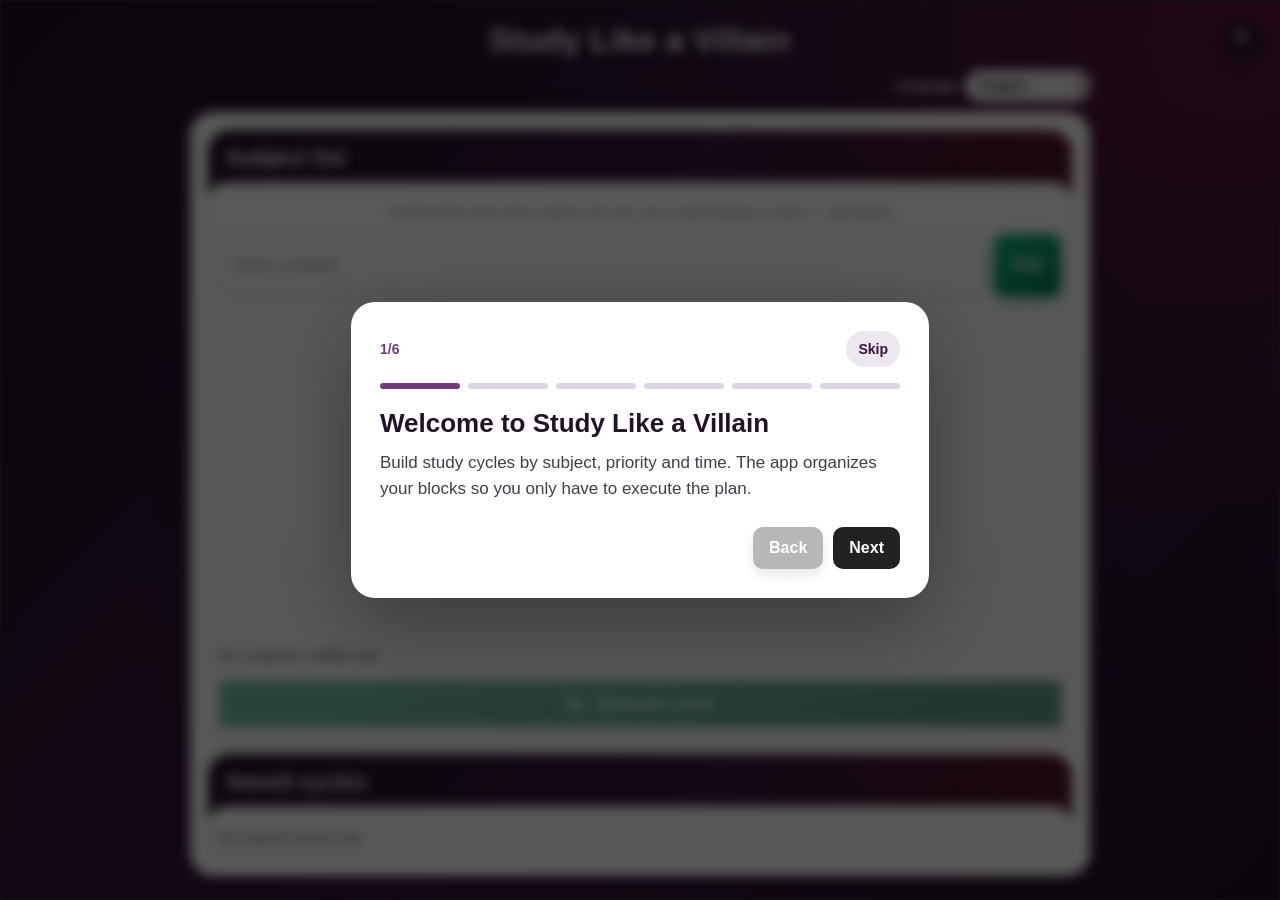
<file: index.html>
<!DOCTYPE html>
<html lang="en">
<head>
  <meta charset="UTF-8">
  <meta name="viewport" content="width=device-width, initial-scale=1.0">
  <meta name="theme-color" content="#37183c">
  <meta name="description" content="A villain-themed Pomodoro study planner with weighted study cycles, saved progress, multilingual interface, and rotating philosophical quotes.">
  <meta name="application-name" content="Study Like a Villain">
  <meta name="apple-mobile-web-app-capable" content="yes">
  <meta name="apple-mobile-web-app-status-bar-style" content="black-translucent">
  <meta name="apple-mobile-web-app-title" content="Study Villain">
  <title data-i18n="app.documentTitle">Study Like a Villain Pomodoro</title>

  <link rel="manifest" href="./manifest.json">
  <link rel="icon" href="icons/icon-192.png" type="image/png">
  <link rel="icon" href="icons/icon-32.png" sizes="32x32" type="image/png">
  <link rel="icon" href="icons/icon-16.png" sizes="16x16" type="image/png">
  <link rel="apple-touch-icon" href="icons/icon-180.png">
  <meta name="msapplication-TileImage" content="icons/icon-192.png">
  <link rel="stylesheet" href="stylesStudyLikeAVillain.css">
</head>

<body>
  <h1 id="main-title" data-i18n="app.title">Study Like a Villain</h1>

  <button id="tutorial-open-button" class="tutorial-open-button" type="button" data-i18n="tutorial.openButton" data-i18n-title="tutorial.open" data-i18n-aria-label="tutorial.open">?</button>

  <div class="language-control" aria-label="Language selector">
    <label for="language-select" data-i18n="language.label">Language</label>
    <select id="language-select" class="language-select" data-i18n-aria-label="language.label">
      <option value="en" data-i18n="language.english">English</option>
      <option value="pt-BR" data-i18n="language.portuguese">Português</option>
      <option value="es" data-i18n="language.spanish">Español</option>
      <option value="fr" data-i18n="language.french">Français</option>
      <option value="de" data-i18n="language.german">Deutsch</option>
      <option value="it" data-i18n="language.italian">Italiano</option>
      <option value="ja" data-i18n="language.japanese">日本語</option>
    </select>
  </div>


  <main class="container">
    <section id="setup-screen">

      <section class="setup-panel subjects-panel" aria-labelledby="subjects-panel-title">
        <h2 id="subjects-panel-title" class="setup-panel-title" data-i18n="setup.subjectsTitle">Subject list</h2>

        <div class="setup-panel-body subjects-panel-body">
          <p id="villain-quote" class="villain-quote" aria-live="polite"></p>
          <div class="input-row">
            <input
              type="text"
              id="subject-input"
              placeholder="Enter a subject" data-i18n-placeholder="setup.subjectPlaceholder"
            >

            <button id="add-subject-button" data-i18n="setup.addSubject">Add</button>
          </div>

          <ul id="subject-list"></ul>

          <p id="empty-message" class="empty-message">
            <span data-i18n="setup.emptySubjects">No subjects added yet.</span>
          </p>

          <button id="generate-cycle-button" class="confirm-button">
            <span class="button-icon" aria-hidden="true">▶</span>
            <span data-i18n="setup.generateCycle">Generate cycle!</span>
          </button>
        </div>
      </section>

      <section class="saved-cycles-section setup-panel" aria-labelledby="saved-cycles-panel-title">
        <h2 id="saved-cycles-panel-title" class="setup-panel-title saved-cycles-title" data-i18n="setup.savedCyclesTitle">Saved cycles</h2>

        <div class="setup-panel-body saved-cycles-panel-body">
          <ul id="saved-cycles-list"></ul>

          <p id="empty-cycles-message" class="empty-message">
            <span data-i18n="setup.emptyCycles">No saved cycles yet.</span>
          </p>
        </div>
      </section>
    </section>

    <section id="delete-cycle-modal" class="modal-overlay hidden">
      <div class="modal-box">
        <h2 data-i18n="deleteCycle.title">Are you sure you want to delete this cycle?</h2>

        <p class="modal-warning-text">
          <span data-i18n="deleteCycle.warning">This action cannot be undone.</span>
        </p>

        <div class="modal-actions">
          <button id="cancel-delete-cycle-button" class="secondary-button" data-i18n="actions.cancel">Cancel</button>
          <button id="confirm-delete-cycle-button" class="delete-button" data-i18n="actions.delete">Delete</button>
        </div>
      </div>
    </section>

    <section id="cycle-name-modal" class="modal-overlay hidden">
      <div class="modal-box">
        <h2 data-i18n="cycle.nameTitle">New cycle name:</h2>

        <input
          type="text"
          id="cycle-name-input"
          placeholder="Study cycle - Exam week" data-i18n-placeholder="cycle.namePlaceholder"
        >

        <label class="modal-label" for="cycle-hours-input">
          <span data-i18n="cycle.totalStudyTime">Total study time:</span>
        </label>

        <div class="time-input-group">
          <label class="time-input-wrap">
            <input
              type="text"
              id="cycle-hours-input"
              inputmode="numeric"
              pattern="[0-9]*"
              autocomplete="off"
              value="34"
              placeholder="34"
            >
            <span class="time-suffix">h</span>
          </label>

          <label class="time-input-wrap">
            <input
              type="text"
              id="cycle-minutes-input"
              inputmode="numeric"
              pattern="[0-9]*"
              autocomplete="off"
              value="0"
              placeholder="00"
            >
            <span class="time-suffix">m</span>
          </label>
        </div>

        <label class="modal-label" for="block-duration-input">
          <span data-i18n="cycle.blockDuration">Duration of each subject:</span>
        </label>

        <select id="block-duration-input" class="block-duration-select">
          <option value="1800" data-i18n="duration.thirtyMinutes">30 minutes</option>
          <option value="3600" selected data-i18n="duration.oneHour">1 hour</option>
          <option value="5400" data-i18n="duration.ninetyMinutes">1 hour and a half</option>
          <option value="7200" data-i18n="duration.twoHours">2 hours</option>
        </select>

        <p class="modal-help-text">
          <span data-i18n="cycle.modalHelp">Choose the total time and the default duration of each block.</span>
        </p>

        <div class="modal-actions">
          <button id="cancel-cycle-name-button" class="secondary-button" data-i18n="actions.cancel">Cancel</button>
          <button id="confirm-cycle-name-button" data-i18n="actions.confirm">Confirm</button>
        </div>
      </div>
    </section>

    <section id="cycle-screen" class="hidden">
      <h2 id="cycle-title" class="cycle-title" data-i18n="cycle.title">Study Cycle</h2>
      <p class="cycle-subtitle">34h total · 17 blocks</p>

      <section id="cycle-running-screen">
        <div class="current-card">
          <div class="current-content">
            <span data-i18n="cycle.currentSubject">Current subject:</span>
            <strong id="current-subject">---</strong>
          </div>

          <div id="timer-card" class="timer-card">
            <span data-i18n="cycle.remainingTime">Time left:</span>
            <div id="timer-display" class="digital-display"></div>
          </div>
        </div>

        <div class="controls">
          <button id="back-button" class="back-button" data-i18n="actions.back">↩ Back</button>
          <button id="pause-button" class="pause-button" data-i18n="actions.pause">⏸ Pause</button>
          <button id="play-button" class="play-button" data-i18n="actions.start">▶ Start</button>
          <div id="completed-counter" class="completed-counter">
            <span id="completed-counter-text">0/17 completed</span>
          </div>
        </div>

        <p id="cycle-microcopy" class="app-microcopy cycle-microcopy"></p>

        <h3 data-i18n="cycle.timeline">Timeline</h3>
        <ol id="timeline-list"></ol>

        <button id="bottom-back-button" class="back-button bottom-back-button" data-i18n="actions.back">↩ Back</button>
      </section>

      <section id="cycle-completion-screen" class="completion-screen hidden">
        <h2 id="completion-message" class="completion-message">
          <span data-i18n="completion.firstCycle">Congratulations, you completed your first cycle!</span>
        </h2>

        <div class="check-animation">✓</div>

        <button id="completion-back-button" class="back-button completion-back-button">
          <span data-i18n="actions.back">↩ Back</span>
        </button>
      </section>
    </section>
  </main>

  <section id="tutorial-modal" class="tutorial-overlay hidden" role="dialog" aria-modal="true" aria-labelledby="tutorial-title" tabindex="-1">
    <div class="tutorial-modal">
      <div class="tutorial-header">
        <span id="tutorial-progress" class="tutorial-progress">1/6</span>
        <button id="tutorial-skip-button" class="tutorial-skip-button" type="button" data-i18n="tutorial.skip">Skip</button>
      </div>

      <div class="tutorial-step-indicator" aria-hidden="true">
        <span class="tutorial-dot active"></span>
        <span class="tutorial-dot"></span>
        <span class="tutorial-dot"></span>
        <span class="tutorial-dot"></span>
        <span class="tutorial-dot"></span>
        <span class="tutorial-dot"></span>
      </div>

      <h2 id="tutorial-title"></h2>
      <p id="tutorial-text"></p>

      <div class="tutorial-actions">
        <button id="tutorial-back-button" class="secondary-button" type="button" data-i18n="tutorial.back">Back</button>
        <button id="tutorial-next-button" type="button" data-i18n="tutorial.next">Next</button>
      </div>
    </div>
  </section>

  <script src="i18n/embedded-data.js"></script>
  <script>
const STORAGE_KEY = "studyPomodoroAppClean";
    const I18N_STORAGE_KEY = "studyPomodoroLanguage";
    const TUTORIAL_STORAGE_KEY = "villainTutorialSeen";
    const DEFAULT_LANGUAGE = "en";
    const SUPPORTED_LANGUAGES = ["en", "pt-BR", "es", "fr", "de", "it", "ja"];
    const LANGUAGE_FILES = {
      en: "i18n/en.json",
      "pt-BR": "i18n/pt-BR.json",
      es: "i18n/es.json",
      fr: "i18n/fr.json",
      de: "i18n/de.json",
      it: "i18n/it.json",
      ja: "i18n/ja.json"
    };
    const QUOTE_FILES = {
      en: "i18n/quotes/en.json",
      "pt-BR": "i18n/quotes/pt-BR.json",
      es: "i18n/quotes/es.json",
      fr: "i18n/quotes/fr.json",
      de: "i18n/quotes/de.json",
      it: "i18n/quotes/it.json",
      ja: "i18n/quotes/ja.json"
    };
    const EMBEDDED_TRANSLATIONS = window.STUDY_LIKE_A_VILLAIN_I18N || {};
    const EMBEDDED_QUOTES = window.STUDY_LIKE_A_VILLAIN_QUOTES || {};
    const MINIMAL_EN_TRANSLATIONS = {
          "app": {
                "title": "Study Like a Villain",
                "documentTitle": "Study Like a Villain Pomodoro"
          },
          "language": {
                "label": "Language",
                "english": "English",
                "portuguese": "Português",
                "spanish": "Español",
                "french": "Français",
                "german": "Deutsch",
                "italian": "Italiano",
                "japanese": "日本語"
          },
          "setup": {
                "subjectsTitle": "Subject list",
                "subjectPlaceholder": "Enter a subject",
                "addSubject": "Add",
                "emptySubjects": "No subjects added yet.",
                "generateCycle": "Generate cycle!",
                "savedCyclesTitle": "Saved cycles",
                "emptyCycles": "No saved cycles yet."
          },
          "actions": {
                "start": "▶ Start",
                "pause": "⏸ Pause",
                "back": "↩ Back",
                "continue": "▶ Continue",
                "running": "In progress...",
                "delete": "Delete",
                "cancel": "Cancel",
                "confirm": "Confirm"
          },
          "difficulty": {
                "label": "Priority level:",
                "ariaLabel": "Priority level",
                "easy": "Low",
                "medium": "Medium",
                "hard": "High"
          },
          "cycle": {
                "defaultName": "Villain Study Cycle",
                "title": "Study Cycle",
                "nameTitle": "New cycle name:",
                "namePlaceholder": "Study cycle - Exam week",
                "totalStudyTime": "Total study time:",
                "blockDuration": "Duration of each subject:",
                "modalHelp": "Choose the total time and the default duration of each block.",
                "currentSubject": "Current subject:",
                "remainingTime": "Time left:",
                "timeline": "Timeline",
                "unnamedSubject": "Unnamed subject",
                "progress": "{completed}/{total} completed",
                "subtitle": "{total} total · {blocks} blocks of {duration}",
                "savedProgress": "{completed}/{total} completed blocks",
                "savedStatus": "In progress",
                "completedTimes": "Cycle completed {count} times"
          },
          "duration": {
                "thirtyMinutes": "30 minutes",
                "oneHour": "1 hour",
                "ninetyMinutes": "1 hour and a half",
                "twoHours": "2 hours",
                "hourShort": "h",
                "minuteShort": "min"
          },
          "completion": {
                "firstCycle": "Congratulations, you completed your first cycle!",
                "anotherCycle": "You completed another cycle!",
                "finishedLabel": "FINISHED!"
          },
          "deleteCycle": {
                "title": "Are you sure you want to delete this cycle?",
                "warning": "This action cannot be undone."
          },
          "tutorial": {
                "open": "How to use",
                "openButton": "?",
                "skip": "Skip",
                "back": "Back",
                "next": "Next",
                "finish": "Let's Study!",
                "progress": "{current}/{total}",
                "steps": {
                      "welcome": {
                            "title": "Welcome to Study Like a Villain",
                            "text": "Build study cycles by subject, priority, and time. The app organizes your blocks so you only have to execute the plan."
                      },
                      "subjects": {
                            "title": "Add your subjects",
                            "text": "Register the subjects you need to study. Then choose each subject's priority level: low, medium, or high."
                      },
                      "priority": {
                            "title": "Priority defines repetition",
                            "text": "High-priority subjects appear more often in the cycle. Low-priority subjects appear less often."
                      },
                      "cycle": {
                            "title": "Configure your cycle",
                            "text": "When generating a cycle, choose the name, total study time, and duration of each block."
                      },
                      "timer": {
                            "title": "Study until the timer ends",
                            "text": "Start the timer and study the current subject. When time runs out, the app completes the block automatically and moves to the next subject."
                      },
                      "reorder": {
                            "title": "Pause to reorganize",
                            "text": "You can drag future blocks to change the order. If you want to move the current subject, pause the timer first."
                      }
                }
          },
          "microcopy": {
                "noSubjects": "Add your first subject to start your cycle.",
                "beforeStart": "Drag the blocks to change the order of the subjects.",
                "timerRunning": "Timer in progress: focus on the current subject until the block ends.",
                "timerPaused": "Timer paused: you can reorganize the blocks, including the current subject."
          },
          "errors": {
                "saveState": "Could not save the Pomodoro state.",
                "saveStorage": "Could not save {key}.",
                "removeStorage": "Could not remove {key}.",
                "readStorage": "Could not read {key}."
          }
    };
    let currentLanguage = DEFAULT_LANGUAGE;
    let fallbackTranslations = {};
    let activeTranslations = {};
    const loadedTranslations = {};
    const loadedQuotes = {};
    const MINIMAL_QUOTES = [{ author: "Francis Bacon", text: "Knowledge is power." }];
    const QUOTE_STORAGE_KEY = "studyPomodoroLastQuoteIndex";
    let PHILOSOPHER_QUOTES = MINIMAL_QUOTES;
    let currentQuoteIndex = null;
    const BLOCK_DURATION_SECONDS = 60 * 60;
    const ALLOWED_BLOCK_DURATIONS_SECONDS = [30 * 60, 60 * 60, 90 * 60, 2 * 60 * 60];

    const DEFAULT_STATE = {
      subjects: [],
      savedCycles: [],
      activeCycleId: null,
      cycleStarted: false,
      cycleFinished: false,
      studyCycle: [],
      cycleName: "",
      totalStudyHours: 34,
      blockDurationSeconds: BLOCK_DURATION_SECONDS,
      currentBlockIndex: 0,
      timeLeft: BLOCK_DURATION_SECONDS,
      activeBlockStarted: false,
      timerRunning: false,
      timerSecondsLeft: BLOCK_DURATION_SECONDS,
      timerExpectedEndAt: null,
      timerLastSavedAt: 0,
      completedCyclesCount: 0,
      activeCycleCompletedCount: 0
    };

    let appState = { ...DEFAULT_STATE };
    let pendingCycleDeleteId = null;
    let lastRenderedCurrentBlockKey = null;
    let timerInterval = null;

    const subjectInput = document.getElementById("subject-input");
    const addSubjectButton = document.getElementById("add-subject-button");
    const subjectList = document.getElementById("subject-list");
    const emptyMessage = document.getElementById("empty-message");
    const savedCyclesList = document.getElementById("saved-cycles-list");
    const emptyCyclesMessage = document.getElementById("empty-cycles-message");
    const mainTitle = document.getElementById("main-title");
    const villainQuote = document.getElementById("villain-quote");
    const setupScreen = document.getElementById("setup-screen");
    const cycleScreen = document.getElementById("cycle-screen");
    const generateCycleButton = document.getElementById("generate-cycle-button");
    const currentCard = document.querySelector(".current-card");
    const currentSubject = document.getElementById("current-subject");
    const timerCard = document.getElementById("timer-card");
    const timerDisplay = document.getElementById("timer-display");
    const timelineList = document.getElementById("timeline-list");
    const playButton = document.getElementById("play-button");
    const pauseButton = document.getElementById("pause-button");
    const backButton = document.getElementById("back-button");
    const bottomBackButton = document.getElementById("bottom-back-button");
    const completedCounter = document.getElementById("completed-counter");
    const completedCounterText = document.getElementById("completed-counter-text");
    const cycleRunningScreen = document.getElementById("cycle-running-screen");
    const cycleCompletionScreen = document.getElementById("cycle-completion-screen");
    const completionMessage = document.getElementById("completion-message");
    const completionBackButton = document.getElementById("completion-back-button");
    const deleteCycleModal = document.getElementById("delete-cycle-modal");
    const cancelDeleteCycleButton = document.getElementById("cancel-delete-cycle-button");
    const confirmDeleteCycleButton = document.getElementById("confirm-delete-cycle-button");
    const cycleNameModal = document.getElementById("cycle-name-modal");
    const cycleNameInput = document.getElementById("cycle-name-input");
    const cycleHoursInput = document.getElementById("cycle-hours-input");
    const cycleMinutesInput = document.getElementById("cycle-minutes-input");
    const blockDurationInput = document.getElementById("block-duration-input");
    const cancelCycleNameButton = document.getElementById("cancel-cycle-name-button");
    const confirmCycleNameButton = document.getElementById("confirm-cycle-name-button");
    const cycleTitle = document.getElementById("cycle-title");
    const cycleSubtitle = document.querySelector(".cycle-subtitle");
    const cycleMicrocopy = document.getElementById("cycle-microcopy");
    const languageSelect = document.getElementById("language-select");
    const tutorialOpenButton = document.getElementById("tutorial-open-button");
    const tutorialModal = document.getElementById("tutorial-modal");
    const tutorialTitle = document.getElementById("tutorial-title");
    const tutorialText = document.getElementById("tutorial-text");
    const tutorialProgress = document.getElementById("tutorial-progress");
    const tutorialBackButton = document.getElementById("tutorial-back-button");
    const tutorialNextButton = document.getElementById("tutorial-next-button");
    const tutorialSkipButton = document.getElementById("tutorial-skip-button");
    const tutorialDots = document.querySelectorAll(".tutorial-dot");
    let currentTutorialStep = 0;
    const tutorialStepKeys = [
      "tutorial.steps.welcome",
      "tutorial.steps.subjects",
      "tutorial.steps.priority",
      "tutorial.steps.cycle",
      "tutorial.steps.timer",
      "tutorial.steps.reorder"
    ];


    function getTranslationValue(source, key) {
      return String(key).split(".").reduce((value, part) => {
        return value && Object.prototype.hasOwnProperty.call(value, part) ? value[part] : undefined;
      }, source);
    }

    function mergeTranslations(base, override) {
      if (!base || typeof base !== "object" || Array.isArray(base)) {
        return override;
      }

      if (!override || typeof override !== "object" || Array.isArray(override)) {
        return base;
      }

      const merged = { ...base };

      Object.keys(override).forEach(key => {
        merged[key] = mergeTranslations(base[key], override[key]);
      });

      return merged;
    }

    function interpolateTranslation(value, params = {}) {
      if (typeof value !== "string") {
        return value;
      }

      return value.replace(/\{(\w+)\}/g, (match, paramName) => {
        return Object.prototype.hasOwnProperty.call(params, paramName) ? String(params[paramName]) : match;
      });
    }

    function t(key, params = {}) {
      const translatedValue = getTranslationValue(activeTranslations, key);
      const fallbackValue = getTranslationValue(fallbackTranslations, key);
      const value = translatedValue !== undefined ? translatedValue : fallbackValue;

      if (value === undefined) {
        return key;
      }

      return interpolateTranslation(value, params);
    }

    function getCurrentLanguage() {
      return currentLanguage;
    }

    function getSupportedLanguage(lang) {
      const normalizedLang = String(lang || "").trim().toLowerCase();

      if (normalizedLang.startsWith("pt")) {
        return "pt-BR";
      }

      if (normalizedLang.startsWith("es")) {
        return "es";
      }

      if (normalizedLang.startsWith("fr")) {
        return "fr";
      }

      if (normalizedLang.startsWith("de")) {
        return "de";
      }

      if (normalizedLang.startsWith("it")) {
        return "it";
      }

      if (normalizedLang.startsWith("ja") || normalizedLang.startsWith("jp")) {
        return "ja";
      }

      if (normalizedLang.startsWith("en")) {
        return "en";
      }

      return DEFAULT_LANGUAGE;
    }

    function getSavedLanguagePreference() {
      let savedLanguage = "";

      try {
        savedLanguage = localStorage.getItem(I18N_STORAGE_KEY) || "";
      } catch (error) {
        savedLanguage = "";
      }

      if (!savedLanguage) {
        return null;
      }

      return SUPPORTED_LANGUAGES.includes(savedLanguage) ? savedLanguage : null;
    }

    function getUrlLanguagePreference() {
      const searchParams = new URLSearchParams(window.location.search);
      const requestedLanguage = String(searchParams.get("lang") || "").trim().toLowerCase();
      const supportedUrlLanguages = {
        "pt-br": "pt-BR",
        en: "en",
        es: "es",
        fr: "fr",
        de: "de",
        it: "it",
        ja: "ja"
      };

      return supportedUrlLanguages[requestedLanguage] || null;
    }

    function getBrowserLanguagePreference() {
      const browserLanguages = Array.isArray(navigator.languages) && navigator.languages.length > 0
        ? navigator.languages
        : [navigator.language || navigator.userLanguage || ""];
      const normalizedLanguages = browserLanguages.map(language => String(language || "").trim().toLowerCase());

      if (normalizedLanguages.some(language => language.startsWith("pt"))) {
        return "pt-BR";
      }

      if (normalizedLanguages.some(language => language.startsWith("es"))) {
        return "es";
      }

      if (normalizedLanguages.some(language => language.startsWith("fr"))) {
        return "fr";
      }

      if (normalizedLanguages.some(language => language.startsWith("de"))) {
        return "de";
      }

      if (normalizedLanguages.some(language => language.startsWith("it"))) {
        return "it";
      }

      if (normalizedLanguages.some(language => language.startsWith("ja") || language.startsWith("jp"))) {
        return "ja";
      }

      if (normalizedLanguages.some(language => language.startsWith("en"))) {
        return "en";
      }

      return DEFAULT_LANGUAGE;
    }

    function getInitialLanguage() {
      return getUrlLanguagePreference() || getSavedLanguagePreference() || getBrowserLanguagePreference() || DEFAULT_LANGUAGE;
    }

    async function loadLanguageFile(lang) {
      const language = getSupportedLanguage(lang);

      if (loadedTranslations[language]) {
        return loadedTranslations[language];
      }

      if (EMBEDDED_TRANSLATIONS[language]) {
        loadedTranslations[language] = EMBEDDED_TRANSLATIONS[language];
        return loadedTranslations[language];
      }

      const languagePath = LANGUAGE_FILES[language];
      const languageUrl = new URL(languagePath, document.baseURI).href;

      try {
        const response = await fetch(languageUrl, { cache: "no-store" });

        if (!response.ok) {
          throw new Error(`HTTP ${response.status}`);
        }

        const translations = await response.json();
        loadedTranslations[language] = translations;

        return translations;
      } catch (error) {
        console.warn(`Could not load language file for ${language} from ${languagePath}.`, error);
        throw error;
      }
    }

    async function loadQuotesFile(lang) {
      const language = getSupportedLanguage(lang);

      if (loadedQuotes[language]) {
        return loadedQuotes[language];
      }

      if (Array.isArray(EMBEDDED_QUOTES[language])) {
        loadedQuotes[language] = EMBEDDED_QUOTES[language];
        return loadedQuotes[language];
      }

      const quotesPath = QUOTE_FILES[language];
      const quotesUrl = new URL(quotesPath, document.baseURI).href;

      try {
        const response = await fetch(quotesUrl, { cache: "no-store" });

        if (!response.ok) {
          throw new Error(`HTTP ${response.status}`);
        }

        const quotes = await response.json();

        if (!Array.isArray(quotes)) {
          throw new Error("Quotes file must contain a JSON array.");
        }

        loadedQuotes[language] = quotes;
        return quotes;
      } catch (error) {
        console.warn(`Could not load quotes file for ${language} from ${quotesPath}.`, error);
        throw error;
      }
    }

    async function loadQuotesForLanguage(lang) {
      const language = getSupportedLanguage(lang);

      try {
        return await loadQuotesFile(language);
      } catch (error) {
        if (language !== DEFAULT_LANGUAGE) {
          try {
            return await loadQuotesFile(DEFAULT_LANGUAGE);
          } catch (fallbackError) {
            return MINIMAL_QUOTES;
          }
        }

        return MINIMAL_QUOTES;
      }
    }

    function applyTranslations() {
      document.documentElement.lang = currentLanguage;

      document.querySelectorAll("[data-i18n]").forEach(element => {
        const value = t(element.dataset.i18n);

        if (Array.isArray(value) || typeof value === "object") {
          return;
        }

        element.textContent = value;
      });

      document.querySelectorAll("[data-i18n-placeholder]").forEach(element => {
        element.setAttribute("placeholder", t(element.dataset.i18nPlaceholder));
      });

      document.querySelectorAll("[data-i18n-title]").forEach(element => {
        element.setAttribute("title", t(element.dataset.i18nTitle));
      });

      document.querySelectorAll("[data-i18n-aria-label]").forEach(element => {
        element.setAttribute("aria-label", t(element.dataset.i18nAriaLabel));
      });


      if (languageSelect) {
        languageSelect.value = currentLanguage;
      }

      if (!tutorialModal.classList.contains("hidden")) {
        renderTutorialStep();
      }
    }

    function hasSeenTutorial() {
      try {
        return localStorage.getItem(TUTORIAL_STORAGE_KEY) === "true";
      } catch (error) {
        return false;
      }
    }

    function markTutorialSeen() {
      try {
        localStorage.setItem(TUTORIAL_STORAGE_KEY, "true");
      } catch (error) {
        console.warn("Could not save tutorial status.", error);
      }
    }

    function renderTutorialStep() {
      const totalSteps = tutorialStepKeys.length;
      const stepKey = tutorialStepKeys[currentTutorialStep];
      const isFirstStep = currentTutorialStep === 0;
      const isLastStep = currentTutorialStep === totalSteps - 1;
      const titleKey = `${stepKey}.title`;
      const textKey = `${stepKey}.text`;
      const fallbackTitle = getTranslationValue(MINIMAL_EN_TRANSLATIONS, titleKey);
      const fallbackText = getTranslationValue(MINIMAL_EN_TRANSLATIONS, textKey);
      const translatedTitle = t(titleKey);
      const translatedText = t(textKey);

      tutorialTitle.textContent = translatedTitle && translatedTitle !== titleKey ? translatedTitle : fallbackTitle;
      tutorialText.textContent = translatedText && translatedText !== textKey ? translatedText : fallbackText;
      tutorialProgress.textContent = t("tutorial.progress", { current: currentTutorialStep + 1, total: totalSteps });
      tutorialBackButton.disabled = isFirstStep;
      tutorialNextButton.textContent = isLastStep ? t("tutorial.finish") : t("tutorial.next");

      tutorialDots.forEach((dot, index) => {
        dot.classList.toggle("active", index === currentTutorialStep);
        dot.classList.toggle("completed", index < currentTutorialStep);
      });
    }

    function openTutorial() {
      currentTutorialStep = 0;
      renderTutorialStep();
      tutorialModal.classList.remove("hidden");
      tutorialModal.focus();
    }

    function closeTutorial(options = {}) {
      tutorialModal.classList.add("hidden");

      if (options.markSeen) {
        markTutorialSeen();
      }

      tutorialOpenButton.focus();
    }

    function showTutorialOnFirstVisit() {
      if (!hasSeenTutorial()) {
        openTutorial();
      }
    }

    function goToNextTutorialStep() {
      if (currentTutorialStep >= tutorialStepKeys.length - 1) {
        closeTutorial({ markSeen: true });
        return;
      }

      currentTutorialStep += 1;
      renderTutorialStep();
    }

    function goToPreviousTutorialStep() {
      if (currentTutorialStep <= 0) {
        return;
      }

      currentTutorialStep -= 1;
      renderTutorialStep();
    }

    async function setLanguage(lang, options = {}) {
      const requestedLanguage = getSupportedLanguage(lang);
      let nextTranslations = loadedTranslations[requestedLanguage];
      let nextQuotes = loadedQuotes[requestedLanguage];

      try {
        nextTranslations = mergeTranslations(fallbackTranslations || MINIMAL_EN_TRANSLATIONS, await loadLanguageFile(requestedLanguage));
      } catch (error) {
        nextTranslations = loadedTranslations[requestedLanguage] || fallbackTranslations || MINIMAL_EN_TRANSLATIONS;
      }

      nextQuotes = await loadQuotesForLanguage(requestedLanguage);

      currentLanguage = requestedLanguage;
      activeTranslations = nextTranslations || fallbackTranslations || MINIMAL_EN_TRANSLATIONS;
      PHILOSOPHER_QUOTES = Array.isArray(nextQuotes) && nextQuotes.length > 0 ? nextQuotes : MINIMAL_QUOTES;

      if (options.manual) {
        try {
          localStorage.setItem(I18N_STORAGE_KEY, currentLanguage);
        } catch (error) {
          console.warn("Could not save the selected language.", error);
        }
      }

      applyTranslations();
      renderApp();
    }

    async function initializeI18n() {
      fallbackTranslations = MINIMAL_EN_TRANSLATIONS;
      activeTranslations = fallbackTranslations;

      try {
        fallbackTranslations = mergeTranslations(MINIMAL_EN_TRANSLATIONS, await loadLanguageFile(DEFAULT_LANGUAGE));
        loadedTranslations[DEFAULT_LANGUAGE] = fallbackTranslations;
      } catch (error) {
        fallbackTranslations = MINIMAL_EN_TRANSLATIONS;
      }

      activeTranslations = fallbackTranslations;
      await setLanguage(getInitialLanguage());
    }

    function saveState() {
      try {
        localStorage.setItem(STORAGE_KEY, JSON.stringify(appState));
      } catch (error) {
        console.warn(t("errors.saveState"), error);
      }
    }

    function safeSetStorageItem(key, value) {
      try {
        localStorage.setItem(key, value);
      } catch (error) {
        console.warn(t("errors.saveStorage", { key }), error);
      }
    }

    function safeRemoveStorageItem(key) {
      try {
        localStorage.removeItem(key);
      } catch (error) {
        console.warn(t("errors.removeStorage", { key }), error);
      }
    }

    function safeReadJson(key, fallbackValue) {
      let rawValue = null;

      try {
        rawValue = localStorage.getItem(key);
      } catch (error) {
        console.warn(t("errors.readStorage", { key }), error);
        return fallbackValue;
      }

      if (!rawValue) {
        return fallbackValue;
      }

      try {
        return JSON.parse(rawValue);
      } catch (error) {
        console.warn(`Estado salvo em ${key} estava inválido e foi ignorado.`, error);
        safeRemoveStorageItem(key);
        return fallbackValue;
      }
    }

    function clampNumber(value, min, max, fallbackValue) {
      const number = Number(value);

      if (!Number.isFinite(number)) {
        return fallbackValue;
      }

      return Math.min(max, Math.max(min, number));
    }

    function normalizeDifficulty(value) {
      const normalizedValue = String(value || "").toLowerCase();
      const aliases = {
        easy: "facil",
        medium: "medio",
        hard: "dificil"
      };
      const difficulty = aliases[normalizedValue] || normalizedValue;

      return ["facil", "medio", "dificil"].includes(difficulty) ? difficulty : "medio";
    }

    function getDifficultyLabel(value) {
      const labels = {
        facil: t("difficulty.easy"),
        medio: t("difficulty.medium"),
        dificil: t("difficulty.hard")
      };

      return labels[normalizeDifficulty(value)] || labels.medio;
    }

    function normalizeBlockDurationSeconds(value) {
      const duration = Number(value);

      if (ALLOWED_BLOCK_DURATIONS_SECONDS.includes(duration)) {
        return duration;
      }

      return BLOCK_DURATION_SECONDS;
    }

    function clampTimerSeconds(value, fallbackDuration) {
      const duration = normalizeBlockDurationSeconds(fallbackDuration || BLOCK_DURATION_SECONDS);
      const seconds = Number(value);

      if (!Number.isFinite(seconds)) {
        return duration;
      }

      return Math.min(duration, Math.max(0, Math.floor(seconds)));
    }

    function getCurrentBlockDurationSeconds() {
      const currentBlock = appState.studyCycle[appState.currentBlockIndex];
      return normalizeBlockDurationSeconds(
        currentBlock?.duration ||
        appState.blockDurationSeconds ||
        BLOCK_DURATION_SECONDS
      );
    }

    function getStoredBlockRemainingSeconds(block) {
      if (!block) {
        return null;
      }

      const duration = normalizeBlockDurationSeconds(block.duration || appState.blockDurationSeconds || BLOCK_DURATION_SECONDS);
      const remainingSeconds = Number(block.remainingSeconds);

      if (!Number.isFinite(remainingSeconds)) {
        return null;
      }

      return clampTimerSeconds(remainingSeconds, duration);
    }

    function getBlockResumeSeconds(block) {
      const storedRemainingSeconds = getStoredBlockRemainingSeconds(block);

      if (storedRemainingSeconds !== null) {
        return storedRemainingSeconds;
      }

      return normalizeBlockDurationSeconds(block?.duration || appState.blockDurationSeconds || BLOCK_DURATION_SECONDS);
    }

    function currentBlockCanBeReordered() {
      return Boolean(
        appState.cycleStarted &&
        !appState.cycleFinished &&
        appState.activeBlockStarted &&
        !appState.timerRunning &&
        appState.studyCycle[appState.currentBlockIndex]
      );
    }

    function storePausedCurrentBlockTime() {
      if (!currentBlockCanBeReordered()) {
        return;
      }

      const currentBlock = appState.studyCycle[appState.currentBlockIndex];
      currentBlock.remainingSeconds = clampTimerSeconds(appState.timerSecondsLeft, getCurrentBlockDurationSeconds());
    }

    function syncCurrentTimerFromBlock() {
      const currentBlock = appState.studyCycle[appState.currentBlockIndex];

      if (!currentBlock) {
        return;
      }

      const duration = normalizeBlockDurationSeconds(currentBlock.duration || appState.blockDurationSeconds || BLOCK_DURATION_SECONDS);
      const remainingSeconds = getStoredBlockRemainingSeconds(currentBlock);

      appState.timerSecondsLeft = remainingSeconds !== null ? remainingSeconds : duration;
      appState.timeLeft = appState.timerSecondsLeft;
      appState.activeBlockStarted = remainingSeconds !== null;
    }

    function formatDurationLabel(totalSeconds) {
      const safeSeconds = normalizeBlockDurationSeconds(totalSeconds);
      const hours = Math.floor(safeSeconds / 3600);
      const minutes = Math.round((safeSeconds % 3600) / 60);

      if (hours > 0 && minutes > 0) {
        return `${hours}${t("duration.hourShort")}${minutes}`;
      }

      if (hours > 0) {
        return `${hours}${t("duration.hourShort")}`;
      }

      return `${minutes}${t("duration.minuteShort")}`;
    }

    function formatTotalStudyHours(totalHours) {
      const hoursAsNumber = Number(totalHours) || 0;
      const wholeHours = Math.floor(hoursAsNumber);
      const minutes = Math.round((hoursAsNumber - wholeHours) * 60);

      if (minutes > 0) {
        return `${wholeHours}${t("duration.hourShort")}${String(minutes).padStart(2, "0")}`;
      }

      return `${wholeHours}${t("duration.hourShort")}`;
    }

    function stripNonDigits(value) {
      return String(value || "").replace(/\D/g, "");
    }

    function normalizeCycleHoursInput() {
      const digitsOnly = stripNonDigits(cycleHoursInput.value);

      if (digitsOnly === "") {
        cycleHoursInput.value = "";
        return 0;
      }

      const hours = Math.floor(clampNumber(digitsOnly, 0, 200, 0));

      cycleHoursInput.value = String(hours);

      return hours;
    }

    function readTotalStudyHoursFromInputs() {
      const hours = normalizeCycleHoursInput();
      const minutes = normalizeCycleMinutesInput();

      return hours + (minutes / 60);
    }

    function normalizeCycleMinutesInput() {
      const digitsOnly = stripNonDigits(cycleMinutesInput.value);

      if (digitsOnly === "") {
        cycleMinutesInput.value = "";
        return 0;
      }

      const rawMinutes = Math.floor(clampNumber(digitsOnly, 0, 30, 0));
      const minutes = rawMinutes >= 15 ? 30 : 0;

      cycleMinutesInput.value = String(minutes);

      return minutes;
    }

    function writeTotalStudyHoursToInputs(totalHours) {
      const safeHours = Math.max(0, Number(totalHours) || 0);
      let hours = Math.floor(safeHours);
      let minutes = Math.round((safeHours - hours) * 60);

      if (minutes >= 60) {
        hours++;
        minutes = 0;
      }

      minutes = minutes >= 15 ? 30 : 0;

      cycleHoursInput.value = String(hours);
      cycleMinutesInput.value = String(minutes);
    }

    function getCycleBlockDurationSeconds(cycle) {
      return normalizeBlockDurationSeconds(cycle?.blockDurationSeconds || cycle?.studyCycle?.[0]?.duration || BLOCK_DURATION_SECONDS);
    }

    function getCycleTotalHours(cycle) {
      const studyCycle = Array.isArray(cycle?.studyCycle) ? cycle.studyCycle : [];
      const savedHours = Number(cycle?.totalStudyHours);

      if (Number.isFinite(savedHours) && savedHours > 0) {
        return savedHours;
      }

      return (studyCycle.length * getCycleBlockDurationSeconds(cycle)) / 3600;
    }

    function escapeHtml(value) {
      return String(value)
        .replace(/&/g, "&amp;")
        .replace(/</g, "&lt;")
        .replace(/>/g, "&gt;")
        .replace(/"/g, "&quot;")
        .replace(/'/g, "&#039;");
    }

    function loadState() {
      const savedState = safeReadJson(STORAGE_KEY, null);

      if (savedState) {
        appState = {
          ...DEFAULT_STATE,
          ...savedState
        };
      }

      if (!Array.isArray(appState.subjects)) {
        appState.subjects = [];
      }

      if (!Array.isArray(appState.savedCycles)) {
        appState.savedCycles = [];
      }

      if (!Array.isArray(appState.studyCycle)) {
        appState.studyCycle = [];
      }

      appState.subjects = appState.subjects
        .map(subject => ({
          name: String((subject && subject.name) || "").trim(),
          difficulty: normalizeDifficulty(subject && subject.difficulty)
        }))
        .filter(subject => subject.name !== "");

      appState.blockDurationSeconds = normalizeBlockDurationSeconds(appState.blockDurationSeconds || appState.studyCycle?.[0]?.duration || BLOCK_DURATION_SECONDS);
      appState.studyCycle = appState.studyCycle.map(block => ({
        ...block,
        duration: normalizeBlockDurationSeconds(block.duration || appState.blockDurationSeconds),
        remainingSeconds: block?.completed ? undefined : getStoredBlockRemainingSeconds(block) ?? undefined
      }));
      appState.savedCycles = appState.savedCycles.map(cycle => {
        const cycleBlockDuration = normalizeBlockDurationSeconds(cycle.blockDurationSeconds || cycle.studyCycle?.[0]?.duration || BLOCK_DURATION_SECONDS);

        return {
          ...cycle,
          blockDurationSeconds: cycleBlockDuration,
          studyCycle: Array.isArray(cycle.studyCycle)
            ? cycle.studyCycle.map(block => ({
                ...block,
                duration: normalizeBlockDurationSeconds(block.duration || cycleBlockDuration),
                remainingSeconds: block?.completed ? undefined : getStoredBlockRemainingSeconds(block) ?? undefined
              }))
            : []
        };
      });

      appState.completedCyclesCount = appState.completedCyclesCount || 0;
      appState.activeCycleCompletedCount = appState.activeCycleCompletedCount || 0;
      appState.currentBlockIndex = Math.min(
        Math.max(Number(appState.currentBlockIndex) || 0, 0),
        Math.max(appState.studyCycle.length - 1, 0)
      );
      appState.timerRunning = false;
      appState.timerExpectedEndAt = null;
      appState.timerSecondsLeft = clampTimerSeconds(appState.timerSecondsLeft, getCurrentBlockDurationSeconds());

      const storedCurrentRemainingSeconds = getStoredBlockRemainingSeconds(appState.studyCycle[appState.currentBlockIndex]);

      if (storedCurrentRemainingSeconds !== null) {
        appState.timerSecondsLeft = storedCurrentRemainingSeconds;
        appState.activeBlockStarted = true;
      }
    }

    function renderRandomVillainQuote() {
      if (!villainQuote || PHILOSOPHER_QUOTES.length === 0) {
        return;
      }

      let nextQuoteIndex = currentQuoteIndex;

      if (!Number.isInteger(nextQuoteIndex) || nextQuoteIndex < 0 || nextQuoteIndex >= PHILOSOPHER_QUOTES.length) {
        let lastQuoteIndex = -1;

        try {
          lastQuoteIndex = Number(sessionStorage.getItem(QUOTE_STORAGE_KEY));
        } catch (error) {
          lastQuoteIndex = -1;
        }

        nextQuoteIndex = Math.floor(Math.random() * PHILOSOPHER_QUOTES.length);

        if (PHILOSOPHER_QUOTES.length > 1 && nextQuoteIndex === lastQuoteIndex) {
          nextQuoteIndex = (nextQuoteIndex + 1) % PHILOSOPHER_QUOTES.length;
        }

        currentQuoteIndex = nextQuoteIndex;
      }

      const quote = PHILOSOPHER_QUOTES[nextQuoteIndex];
      const quoteLabel = `“${quote.text}” - ${quote.author}`;

      villainQuote.classList.toggle("long-quote", quoteLabel.length > 88);
      villainQuote.classList.toggle("very-long-quote", quoteLabel.length > 108);
      villainQuote.classList.toggle("ultra-long-quote", quoteLabel.length > 116);
      villainQuote.textContent = quoteLabel;
      villainQuote.title = quoteLabel;

      try {
        sessionStorage.setItem(QUOTE_STORAGE_KEY, String(nextQuoteIndex));
      } catch (error) {
        // The quote still rotates; only the previous index is not stored.
      }
    }

    function showSetupScreen() {
      clearInterval(timerInterval);
      timerInterval = null;
      deleteCycleModal.classList.add("hidden");
      cycleNameModal.classList.add("hidden");
      mainTitle.classList.remove("hidden");
      setupScreen.classList.remove("hidden");
      cycleScreen.classList.add("hidden");
      renderRandomVillainQuote();
      renderSavedCycles();
    }

    function showCycleScreen() {
      deleteCycleModal.classList.add("hidden");
      cycleNameModal.classList.add("hidden");
      mainTitle.classList.add("hidden");
      setupScreen.classList.add("hidden");
      cycleScreen.classList.remove("hidden");
      lastRenderedCurrentBlockKey = null;
      renderCycle();
    }

    function renderApp() {
      if (appState.activeCycleId && appState.studyCycle.length > 0) {
        showCycleScreen();
      } else {
        showSetupScreen();
        renderSubjects();
        renderSavedCycles();
      }
    }

    function renderCycleMicrocopy() {
      if (!appState.cycleStarted || appState.cycleFinished || !appState.studyCycle[appState.currentBlockIndex]) {
        cycleMicrocopy.textContent = "";
        cycleMicrocopy.classList.add("hidden");
        return;
      }

      cycleMicrocopy.classList.remove("hidden");

      if (appState.timerRunning) {
        cycleMicrocopy.textContent = t("microcopy.timerRunning");
        return;
      }

      if (appState.activeBlockStarted) {
        cycleMicrocopy.textContent = t("microcopy.timerPaused");
        return;
      }

      cycleMicrocopy.textContent = t("microcopy.beforeStart");
    }

    function renderSubjects() {
      subjectList.innerHTML = "";

      if (appState.subjects.length === 0) {
        emptyMessage.style.display = "block";
        generateCycleButton.disabled = true;
      } else {
        emptyMessage.style.display = "none";
          generateCycleButton.disabled = false;
      }

      appState.subjects.forEach((subject, index) => {
        const li = document.createElement("li");
        const difficulty = normalizeDifficulty(subject.difficulty);
        const difficultyLabel = getDifficultyLabel(difficulty);

        li.dataset.index = index;
        li.draggable = false;

        li.innerHTML = `
          <span class="subject-name drag-area">${escapeHtml(subject.name)}</span>

          <div class="subject-actions">
            <span class="priority-label">${t("difficulty.label")}</span>
            <div class="priority-menu" data-index="${index}">
              <button type="button" class="priority-menu-button ${difficulty}" aria-haspopup="listbox" aria-expanded="false">
                ${difficultyLabel}
              </button>

              <div class="priority-options" role="listbox" aria-label="${t("difficulty.ariaLabel")}">
                <button type="button" class="priority-option facil ${difficulty === "facil" ? "selected" : ""}" data-value="facil" role="option">${t("difficulty.easy")}</button>
                <button type="button" class="priority-option medio ${difficulty === "medio" ? "selected" : ""}" data-value="medio" role="option">${t("difficulty.medium")}</button>
                <button type="button" class="priority-option dificil ${difficulty === "dificil" ? "selected" : ""}" data-value="dificil" role="option">${t("difficulty.hard")}</button>
              </div>
            </div>

            <button class="delete-button" data-index="${index}">
              ${t("actions.delete")}
            </button>
          </div>
        `;

        subjectList.appendChild(li);
      });

      const priorityMenus = document.querySelectorAll("#subject-list .priority-menu");

      function closePriorityMenus() {
        document.querySelectorAll("#subject-list .priority-menu.open").forEach(openMenu => {
          openMenu.classList.remove("open");
          openMenu.closest("li")?.classList.remove("priority-dropdown-open");
          openMenu.querySelector(".priority-menu-button")?.setAttribute("aria-expanded", "false");
          openMenu.querySelector(".priority-options")?.removeAttribute("style");
        });
      }

      function positionPriorityMenu(menu) {
        const trigger = menu.querySelector(".priority-menu-button");
        const dropdown = menu.querySelector(".priority-options");

        if (!trigger || !dropdown) {
          return;
        }

        const triggerRect = trigger.getBoundingClientRect();
        const dropdownWidth = Math.max(150, triggerRect.width);
        const viewportPadding = 12;
        const left = Math.min(
          window.innerWidth - dropdownWidth - viewportPadding,
          Math.max(viewportPadding, triggerRect.right - dropdownWidth)
        );
        const belowTop = triggerRect.bottom + 6;

        dropdown.style.position = "fixed";
        dropdown.style.left = `${left}px`;
        dropdown.style.right = "auto";
        dropdown.style.width = `${dropdownWidth}px`;
        dropdown.style.zIndex = "2000";

        const dropdownHeight = dropdown.offsetHeight;
        const aboveTop = triggerRect.top - dropdownHeight - 6;
        const top = belowTop + dropdownHeight <= window.innerHeight - viewportPadding
          ? belowTop
          : Math.max(viewportPadding, aboveTop);

        dropdown.style.top = `${top}px`;
      }

      priorityMenus.forEach(menu => {
        const trigger = menu.querySelector(".priority-menu-button");
        const options = menu.querySelectorAll(".priority-option");

        trigger.addEventListener("click", function () {
          const willOpen = !menu.classList.contains("open");

          closePriorityMenus();

          menu.classList.toggle("open", willOpen);
          menu.closest("li")?.classList.toggle("priority-dropdown-open", willOpen);
          trigger.setAttribute("aria-expanded", String(willOpen));

          if (willOpen) {
            positionPriorityMenu(menu);
          }
        });

        options.forEach(option => {
          option.addEventListener("click", function () {
            const index = Number(menu.dataset.index);

            if (appState.subjects[index]) {
              appState.subjects[index].difficulty = normalizeDifficulty(this.dataset.value);
            }

            saveState();
            renderSubjects();
          });
        });
      });

      const deleteButtons = document.querySelectorAll("#subject-list .delete-button");

      deleteButtons.forEach(button => {
        button.addEventListener("click", function () {
          const index = Number(this.dataset.index);
          deleteSubject(index);
        });
      });

      enableSubjectDragAndDrop();
    }

    function addSubject() {
      const subjectName = subjectInput.value.trim();

      if (subjectName === "") {
        return;
      }

      const alreadyExists = appState.subjects.some(subject => {
        return String(subject.name || "").trim().toLowerCase() === subjectName.toLowerCase();
      });

      if (alreadyExists) {
        subjectInput.value = "";
        return;
      }

      appState.subjects.push({
        name: subjectName,
        difficulty: "medio"
      });

      subjectInput.value = "";

      saveState();
      renderSubjects();
    }

    function deleteSubject(index) {
      if (!Number.isInteger(index) || index < 0 || index >= appState.subjects.length) {
        return;
      }

      appState.subjects.splice(index, 1);

      saveState();
      renderSubjects();
    }

    function moveItem(array, fromIndex, toIndex) {
      if (
        !Array.isArray(array) ||
        fromIndex === toIndex ||
        fromIndex < 0 ||
        toIndex < 0 ||
        fromIndex >= array.length ||
        toIndex >= array.length
      ) {
        return;
      }

      const [movedItem] = array.splice(fromIndex, 1);
      array.splice(toIndex, 0, movedItem);
    }

    function clearDragOverStyles() {
      document.querySelectorAll(".drag-over").forEach(element => {
        element.classList.remove("drag-over");
      });
    }

    function enableSubjectDragAndDrop() {
      const items = subjectList.querySelectorAll("li");
      let draggedIndex = null;

      items.forEach(item => {
        item.addEventListener("mousedown", event => {
          const clickedInteractiveElement =
            event.target.closest("button") ||
            event.target.closest("select") ||
            event.target.closest(".priority-menu");

          if (clickedInteractiveElement || !event.target.closest(".drag-area")) {
            item.draggable = false;
            return;
          }

          item.draggable = true;
        });

        item.addEventListener("dragstart", event => {
          const clickedInteractiveElement =
            event.target.closest("button") ||
            event.target.closest("select");

          if (clickedInteractiveElement) {
            event.preventDefault();
            return;
          }

          draggedIndex = Number(item.dataset.index);
          item.classList.add("dragging");
        });

        item.addEventListener("dragover", event => {
          event.preventDefault();
          item.classList.add("drag-over");
        });

        item.addEventListener("dragleave", () => {
          item.classList.remove("drag-over");
        });

        item.addEventListener("drop", event => {
          event.preventDefault();

          const targetIndex = Number(item.dataset.index);
          clearDragOverStyles();

          if (draggedIndex !== null && draggedIndex !== targetIndex) {
            moveItem(appState.subjects, draggedIndex, targetIndex);
            saveState();
            renderSubjects();
          }
        });

        item.addEventListener("dragend", () => {
          item.classList.remove("dragging");
          item.draggable = false;
          draggedIndex = null;
          clearDragOverStyles();
        });
      });
    }

    function createCycleId() {
      return "cycle-" + Date.now() + "-" + Math.random().toString(16).slice(2);
    }

    function countCompletedBlocks(cycle) {
      if (!Array.isArray(cycle)) {
        return 0;
      }

      return cycle.filter(block => block.completed).length;
    }

    function getCycleProgressText(cycle) {
      const blocks = Array.isArray(cycle) ? cycle : [];
      const completed = countCompletedBlocks(blocks);
      return t("cycle.savedProgress", { completed, total: blocks.length });
    }

    function getCurrentCycleSnapshot() {
      return {
        id: appState.activeCycleId,
        name: appState.cycleName,
        totalStudyHours: appState.totalStudyHours || 34,
        blockDurationSeconds: normalizeBlockDurationSeconds(appState.blockDurationSeconds || appState.studyCycle?.[0]?.duration || BLOCK_DURATION_SECONDS),
        studyCycle: appState.studyCycle.map(block => ({ ...block })),
        currentBlockIndex: appState.currentBlockIndex,
        timeLeft: appState.timeLeft,
        cycleStarted: appState.cycleStarted,
        cycleFinished: appState.cycleFinished,
        activeBlockStarted: appState.activeBlockStarted,
        timerRunning: false,
        timerSecondsLeft: appState.timerSecondsLeft || getCurrentBlockDurationSeconds(),
        timerExpectedEndAt: null,
        timerLastSavedAt: 0,
        completedCount: appState.activeCycleCompletedCount || 0,
        updatedAt: new Date().toISOString()
      };
    }

    function saveActiveCycleSnapshot() {
      if (!appState.activeCycleId) {
        return;
      }

      const snapshot = getCurrentCycleSnapshot();
      const existingIndex = appState.savedCycles.findIndex(cycle => cycle.id === snapshot.id);

      if (existingIndex >= 0) {
        appState.savedCycles[existingIndex] = snapshot;
      } else {
        appState.savedCycles.unshift(snapshot);
      }
    }

    function saveResetActiveCycleSnapshot() {
      if (!appState.activeCycleId) {
        return;
      }

      const resetCycle = appState.studyCycle.map(block => ({
        ...block,
        completed: false,
        remainingSeconds: undefined
      }));

      const snapshot = {
        id: appState.activeCycleId,
        name: appState.cycleName,
        totalStudyHours: appState.totalStudyHours || 34,
        blockDurationSeconds: normalizeBlockDurationSeconds(appState.blockDurationSeconds || appState.studyCycle?.[0]?.duration || BLOCK_DURATION_SECONDS),
        studyCycle: resetCycle,
        currentBlockIndex: 0,
        timeLeft: normalizeBlockDurationSeconds(appState.blockDurationSeconds || BLOCK_DURATION_SECONDS),
        cycleStarted: true,
        cycleFinished: false,
        activeBlockStarted: false,
        timerRunning: false,
        timerSecondsLeft: normalizeBlockDurationSeconds(appState.blockDurationSeconds || BLOCK_DURATION_SECONDS),
        timerExpectedEndAt: null,
        timerLastSavedAt: 0,
        completedCount: appState.activeCycleCompletedCount || 0,
        updatedAt: new Date().toISOString()
      };

      const existingIndex = appState.savedCycles.findIndex(cycle => cycle.id === snapshot.id);

      if (existingIndex >= 0) {
        appState.savedCycles[existingIndex] = snapshot;
      } else {
        appState.savedCycles.unshift(snapshot);
      }
    }

    function loadSavedCycle(cycleId) {
      const savedCycle = appState.savedCycles.find(cycle => cycle.id === cycleId);

      if (!savedCycle) {
        return;
      }

      appState.activeCycleId = savedCycle.id;
      appState.cycleName = savedCycle.name;
      appState.blockDurationSeconds = normalizeBlockDurationSeconds(savedCycle.blockDurationSeconds || savedCycle.studyCycle?.[0]?.duration || BLOCK_DURATION_SECONDS);
      appState.totalStudyHours = getCycleTotalHours(savedCycle) || (((savedCycle.studyCycle?.length || 17) * appState.blockDurationSeconds) / 3600);
      const savedStudyCycle = Array.isArray(savedCycle.studyCycle) ? savedCycle.studyCycle : [];

      if (savedStudyCycle.length === 0) {
        renderSavedCycles();
        return;
      }

      appState.studyCycle = savedStudyCycle.map(block => ({
        ...block,
        difficulty: normalizeDifficulty(block.difficulty),
        duration: normalizeBlockDurationSeconds(block.duration || appState.blockDurationSeconds),
        remainingSeconds: block?.completed ? undefined : getStoredBlockRemainingSeconds(block) ?? undefined
      }));
      appState.currentBlockIndex = Math.min(
        Math.max(Number(savedCycle.currentBlockIndex) || 0, 0),
        Math.max(appState.studyCycle.length - 1, 0)
      );
      appState.timeLeft = clampTimerSeconds(savedCycle.timeLeft, appState.blockDurationSeconds) || appState.blockDurationSeconds;
      appState.cycleStarted = true;
      appState.cycleFinished = false;
      appState.activeBlockStarted = Boolean(savedCycle.activeBlockStarted);
      appState.timerRunning = false;
      appState.timerExpectedEndAt = null;
      appState.timerSecondsLeft = clampTimerSeconds(savedCycle.timerSecondsLeft, appState.blockDurationSeconds);
      appState.activeCycleCompletedCount = Math.max(0, Number(savedCycle.completedCount) || 0);

      const storedCurrentRemainingSeconds = getStoredBlockRemainingSeconds(appState.studyCycle[appState.currentBlockIndex]);

      if (storedCurrentRemainingSeconds !== null) {
        appState.timerSecondsLeft = storedCurrentRemainingSeconds;
        appState.activeBlockStarted = true;
      }

      saveState();
      showCycleScreen();
    }

    function openDeleteCycleModal(cycleId) {
      pendingCycleDeleteId = cycleId;
      deleteCycleModal.classList.remove("hidden");
    }

    function closeDeleteCycleModal() {
      pendingCycleDeleteId = null;
      deleteCycleModal.classList.add("hidden");
    }

    function confirmDeleteSavedCycle() {
      if (!pendingCycleDeleteId) {
        return;
      }

      deleteSavedCycle(pendingCycleDeleteId);
      closeDeleteCycleModal();
    }

    function deleteSavedCycle(cycleId) {
      const wasActiveCycle = appState.activeCycleId === cycleId;

      appState.savedCycles = appState.savedCycles.filter(cycle => cycle.id !== cycleId);

      if (wasActiveCycle) {
        clearActiveCycle();
      }

      saveState();

      if (wasActiveCycle) {
        renderApp();
      } else {
        renderSavedCycles();
      }
    }

    function normalizeSavedCycles() {
      let changed = false;

      appState.savedCycles.forEach(cycle => {
        if (!Array.isArray(cycle.studyCycle)) {
          cycle.studyCycle = [];
          changed = true;
        }

        if (!cycle.id) {
          cycle.id = createCycleId();
          changed = true;
        }

        cycle.name = String(cycle.name || t("cycle.defaultName")).trim() || t("cycle.defaultName");
        cycle.blockDurationSeconds = normalizeBlockDurationSeconds(cycle.blockDurationSeconds || cycle.studyCycle?.[0]?.duration || BLOCK_DURATION_SECONDS);
        cycle.studyCycle = cycle.studyCycle.map(block => ({
          ...block,
          subject: String((block && block.subject) || t("cycle.unnamedSubject")).trim() || t("cycle.unnamedSubject"),
          difficulty: normalizeDifficulty(block && block.difficulty),
          duration: normalizeBlockDurationSeconds(block && (block.duration || cycle.blockDurationSeconds)),
          completed: Boolean(block && block.completed),
          remainingSeconds: block?.completed ? undefined : getStoredBlockRemainingSeconds(block) ?? undefined
        }));
        cycle.currentBlockIndex = Math.min(
          Math.max(Number(cycle.currentBlockIndex) || 0, 0),
          Math.max(cycle.studyCycle.length - 1, 0)
        );
        cycle.timerSecondsLeft = clampTimerSeconds(cycle.timerSecondsLeft, cycle.blockDurationSeconds);
        cycle.timeLeft = clampTimerSeconds(cycle.timeLeft, cycle.blockDurationSeconds) || cycle.blockDurationSeconds;
        cycle.timerRunning = false;
        cycle.timerExpectedEndAt = null;
        cycle.completedCount = Math.max(0, Number(cycle.completedCount) || 0);

        if (cycle.cycleFinished) {
          cycle.studyCycle = cycle.studyCycle.map(block => ({
            ...block,
            difficulty: normalizeDifficulty(block.difficulty),
            duration: normalizeBlockDurationSeconds(block.duration || cycle.blockDurationSeconds),
            completed: false,
            remainingSeconds: undefined
          }));
          cycle.currentBlockIndex = 0;
          cycle.timeLeft = cycle.blockDurationSeconds;
          cycle.cycleStarted = true;
          cycle.cycleFinished = false;
          cycle.activeBlockStarted = false;
          cycle.timerRunning = false;
          cycle.timerExpectedEndAt = null;
          cycle.timerSecondsLeft = cycle.blockDurationSeconds;
          changed = true;
        }
      });

      if (changed) {
        saveState();
      }
    }

    function renderSavedCycles() {
      savedCyclesList.innerHTML = "";
      normalizeSavedCycles();

      if (!appState.savedCycles || appState.savedCycles.length === 0) {
        emptyCyclesMessage.style.display = "block";
        return;
      }

      emptyCyclesMessage.style.display = "none";

      appState.savedCycles.forEach(cycle => {
        const li = document.createElement("li");
        li.classList.add("saved-cycle-card");
        li.dataset.cycleId = cycle.id;

        const progress = getCycleProgressText(cycle.studyCycle);
        const status = t("cycle.savedStatus");
        const cycleHours = getCycleTotalHours(cycle);

        li.innerHTML = `
          <div class="saved-cycle-info">
            <span class="saved-cycle-name">${escapeHtml(cycle.name || t("cycle.defaultName"))} <small>(${t("cycle.completedTimes", { count: cycle.completedCount || 0 })})</small></span>
            <span class="saved-cycle-meta">${status} · ${formatTotalStudyHours(cycleHours)} · ${progress}</span>
          </div>

          <div class="saved-cycle-actions">
            <button class="delete-button delete-cycle-button" data-cycle-id="${cycle.id}">
              ${t("actions.delete")}
            </button>
          </div>
        `;

        li.addEventListener("click", function () {
          loadSavedCycle(cycle.id);
        });

        savedCyclesList.appendChild(li);
      });

      const deleteCycleButtons = document.querySelectorAll(".delete-cycle-button");

      deleteCycleButtons.forEach(button => {
        button.addEventListener("click", function (event) {
          event.stopPropagation();
          openDeleteCycleModal(this.dataset.cycleId);
        });
      });
    }

    function getDifficultyWeight(difficulty) {
      const weights = {
        facil: 2,
        medio: 3,
        dificil: 4
      };

      return weights[difficulty] || 2;
    }

    function generateStudyCycle(totalStudyHours, blockDurationSeconds = BLOCK_DURATION_SECONDS) {
      const normalizedBlockDuration = normalizeBlockDurationSeconds(blockDurationSeconds);
      const totalStudySeconds = Math.max(normalizedBlockDuration, Math.round((Number(totalStudyHours) || 0) * 3600));
      const totalBlocks = Math.max(1, Math.round(totalStudySeconds / normalizedBlockDuration));

      const subjectsWithWeights = appState.subjects
        .map(subject => ({
          name: String(subject.name || "").trim(),
          difficulty: normalizeDifficulty(subject.difficulty),
          weight: getDifficultyWeight(subject.difficulty),
          targetCount: 0,
          remainingCount: 0,
          remainder: 0
        }))
        .filter(subject => subject.name !== "");

      if (subjectsWithWeights.length === 0) {
        return [];
      }

      const totalWeight = subjectsWithWeights.reduce((sum, subject) => {
        return sum + subject.weight;
      }, 0);

      subjectsWithWeights.forEach(subject => {
        const exactAmount = (subject.weight / totalWeight) * totalBlocks;

        subject.targetCount = Math.floor(exactAmount);
        subject.remainingCount = subject.targetCount;
        subject.remainder = exactAmount - subject.targetCount;
      });

      let distributedBlocks = subjectsWithWeights.reduce((sum, subject) => {
        return sum + subject.remainingCount;
      }, 0);

      subjectsWithWeights
        .sort((a, b) => b.remainder - a.remainder)
        .forEach(subject => {
          if (distributedBlocks < totalBlocks) {
            subject.targetCount++;
            subject.remainingCount++;
            distributedBlocks++;
          }
        });

      const cycle = [];

      while (cycle.length < totalBlocks) {
        const lastSubject = cycle[cycle.length - 1]?.subject;
        const secondLastSubject = cycle[cycle.length - 2]?.subject;

        let availableSubjects = subjectsWithWeights
          .filter(subject => subject.remainingCount > 0)
          .filter(subject => {
            const wouldCreateThreeInARow =
              subject.name === lastSubject &&
              subject.name === secondLastSubject;

            return !wouldCreateThreeInARow;
          });

        if (availableSubjects.length === 0) {
          availableSubjects = subjectsWithWeights.filter(subject => subject.remainingCount > 0);
        }

        const nonRepeatedSubjects = availableSubjects.filter(subject => {
          return subject.name !== lastSubject;
        });

        const candidatePool =
          nonRepeatedSubjects.length > 0
            ? nonRepeatedSubjects
            : availableSubjects;

        const selectedSubject = candidatePool
          .sort((a, b) => {
            if (b.remainingCount !== a.remainingCount) {
              return b.remainingCount - a.remainingCount;
            }

            if (b.weight !== a.weight) {
              return b.weight - a.weight;
            }

            return a.name.localeCompare(b.name);
          })[0];

        if (!selectedSubject) {
          break;
        }

        cycle.push({
          subject: selectedSubject.name,
          difficulty: selectedSubject.difficulty,
          duration: normalizedBlockDuration,
          completed: false
        });

        selectedSubject.remainingCount--;
      }

      return cycle;
    }

    function openCycleNameModal() {
      if (appState.subjects.length === 0) {
        return;
      }

      cycleNameInput.value = "";
      writeTotalStudyHoursToInputs(34);
      blockDurationInput.value = String(BLOCK_DURATION_SECONDS);
      cycleNameModal.classList.remove("hidden");
      cycleNameInput.focus();
    }

    function closeCycleNameModal() {
      cycleNameModal.classList.add("hidden");
      cycleNameInput.value = "";
      writeTotalStudyHoursToInputs(34);
      blockDurationInput.value = String(BLOCK_DURATION_SECONDS);
    }

    function startCycle() {
      if (appState.subjects.length === 0) {
        return;
      }

      const typedName = cycleNameInput.value.trim();
      const selectedBlockDuration = normalizeBlockDurationSeconds(blockDurationInput.value);
      const minimumHours = selectedBlockDuration / 3600;
      const typedHours = clampNumber(readTotalStudyHoursFromInputs(), minimumHours, 200, 34);
      const totalBlocks = Math.max(1, Math.round((typedHours * 3600) / selectedBlockDuration));
      const totalStudyHours = (totalBlocks * selectedBlockDuration) / 3600;

      writeTotalStudyHoursToInputs(totalStudyHours);

      appState.activeCycleId = createCycleId();
      appState.cycleName = typedName || t("cycle.defaultName");
      appState.totalStudyHours = totalStudyHours;
      appState.blockDurationSeconds = selectedBlockDuration;
      appState.studyCycle = generateStudyCycle(totalStudyHours, selectedBlockDuration);

      if (appState.studyCycle.length === 0) {
        closeCycleNameModal();
        renderSubjects();
        return;
      }

      appState.cycleStarted = true;
      appState.cycleFinished = false;
      appState.currentBlockIndex = 0;
      appState.timeLeft = selectedBlockDuration;
      appState.activeBlockStarted = false;
      appState.timerRunning = false;
      appState.timerSecondsLeft = selectedBlockDuration;
      appState.timerExpectedEndAt = null;
      appState.timerLastSavedAt = 0;
      appState.activeCycleCompletedCount = 0;

      saveActiveCycleSnapshot();
      saveState();
      showCycleScreen();
    }

    function blinkCurrentCard() {
      currentCard.classList.remove("blink-current-card");
      void currentCard.offsetWidth;
      currentCard.classList.add("blink-current-card");
    }

    function updateCurrentCardDifficulty(block) {
      currentCard.classList.remove("facil", "medio", "dificil");

      if (block && block.difficulty) {
        currentCard.classList.add(normalizeDifficulty(block.difficulty));
      }
    }

    function getCompletedBlocksCount() {
      return appState.studyCycle.filter(block => block.completed).length;
    }

    function updateCompletedCounter() {
      const completed = getCompletedBlocksCount();
      const total = appState.studyCycle.length;
      const progress = total > 0 ? completed / total : 0;
      const grayValue = 209;
      const green = { r: 46, g: 159, b: 46 };
      const r = Math.round(grayValue + (green.r - grayValue) * progress);
      const g = Math.round(grayValue + (green.g - grayValue) * progress);
      const b = Math.round(grayValue + (green.b - grayValue) * progress);

      completedCounter.style.background = `rgb(${r}, ${g}, ${b})`;
      completedCounterText.textContent = t("cycle.progress", { completed, total });

      if (completed === total && total > 0) {
        completedCounter.style.transform = "scale(1.04)";
      } else {
        completedCounter.style.transform = "scale(1)";
      }
    }

    function renderCompletionScreen() {
      const isFirstCompletedCycle = appState.completedCyclesCount <= 1;

      completionMessage.textContent = isFirstCompletedCycle
        ? t("completion.firstCycle")
        : t("completion.anotherCycle");

      cycleRunningScreen.classList.add("hidden");
      cycleCompletionScreen.classList.remove("hidden");
      cycleTitle.textContent = appState.cycleName || t("cycle.defaultName");
    }

    function createDigitElement(number) {
      const activeSegmentsByNumber = {
        "0": ["a", "b", "c", "d", "e", "f"],
        "1": ["b", "c"],
        "2": ["a", "b", "g", "e", "d"],
        "3": ["a", "b", "g", "c", "d"],
        "4": ["f", "g", "b", "c"],
        "5": ["a", "f", "g", "c", "d"],
        "6": ["a", "f", "g", "e", "c", "d"],
        "7": ["a", "b", "c"],
        "8": ["a", "b", "c", "d", "e", "f", "g"],
        "9": ["a", "b", "c", "d", "f", "g"]
      };

      const digit = document.createElement("div");
      digit.classList.add("digit");

      const activeSegments = activeSegmentsByNumber[String(number)] || [];

      ["a", "b", "c", "d", "e", "f", "g"].forEach(segmentName => {
        const segment = document.createElement("span");
        segment.classList.add("segment", segmentName);

        if (activeSegments.includes(segmentName)) {
          segment.classList.add("on");
        }

        digit.appendChild(segment);
      });

      return digit;
    }

    function createSeparatorElement() {
      const separator = document.createElement("div");
      separator.classList.add("digital-separator");
      return separator;
    }

    function formatTimerValue(totalSeconds) {
      const safeSeconds = Math.max(0, Number(totalSeconds) || 0);
      const hours = Math.floor(safeSeconds / 3600);
      const minutes = Math.floor((safeSeconds % 3600) / 60);
      const seconds = safeSeconds % 60;

      if (hours > 0) {
        return `${hours}:${String(minutes).padStart(2, "0")}:${String(seconds).padStart(2, "0")}`;
      }

      return `${minutes}:${String(seconds).padStart(2, "0")}`;
    }

    function getVisibleTimerSeconds() {
      const secondsLeft = Number(appState.timerSecondsLeft);

      if (Number.isFinite(secondsLeft)) {
        if (secondsLeft > 0) {
          return secondsLeft;
        }

        if (appState.activeBlockStarted) {
          return 0;
        }
      }

      return getCurrentBlockDurationSeconds();
    }

    function syncTimerFromExpectedEnd() {
      if (!appState.timerRunning || !appState.timerExpectedEndAt) {
        return;
      }

      appState.timerSecondsLeft = Math.max(0, Math.ceil((appState.timerExpectedEndAt - Date.now()) / 1000));
    }

    function persistRunningTimerIfNeeded(force = false) {
      const now = Date.now();

      if (!force && now - (appState.timerLastSavedAt || 0) < 15000) {
        return;
      }

      appState.timerLastSavedAt = now;
      saveActiveCycleSnapshot();
      saveState();
    }

    function renderTimer(value) {
      timerDisplay.innerHTML = "";

      formatTimerValue(value).split("").forEach(character => {
        if (/\d/.test(character)) {
          timerDisplay.appendChild(createDigitElement(character));
        }

        if (character === ":") {
          timerDisplay.appendChild(createSeparatorElement());
        }
      });
    }

    function renderCycle() {
      timelineList.innerHTML = "";
      cycleTitle.textContent = appState.cycleName || t("cycle.defaultName");
      const blockDuration = normalizeBlockDurationSeconds(appState.blockDurationSeconds || appState.studyCycle?.[0]?.duration || BLOCK_DURATION_SECONDS);
      const totalHours = appState.totalStudyHours || ((appState.studyCycle.length * blockDuration) / 3600) || 34;
      cycleSubtitle.textContent = t("cycle.subtitle", { total: formatTotalStudyHours(totalHours), blocks: appState.studyCycle.length, duration: formatDurationLabel(blockDuration) });
      updateCompletedCounter();

      if (appState.cycleFinished) {
        updateCurrentCardDifficulty(null);
        renderCompletionScreen();
        return;
      }

      cycleCompletionScreen.classList.add("hidden");
      cycleRunningScreen.classList.remove("hidden");

      const currentBlock = appState.studyCycle[appState.currentBlockIndex];
      const currentBlockIsMovable = currentBlockCanBeReordered();

      if (currentBlock) {
        const currentBlockKey = `${appState.currentBlockIndex}-${currentBlock.subject}-${currentBlock.difficulty}`;

        currentSubject.textContent = currentBlock.subject;
        updateCurrentCardDifficulty(currentBlock);
        timerCard.classList.remove("hidden");
        renderTimer(getVisibleTimerSeconds());

        if (appState.timerRunning) {
          playButton.textContent = t("actions.running");
          playButton.disabled = true;
          pauseButton.disabled = false;
        } else if (appState.activeBlockStarted && appState.timerSecondsLeft > 0) {
          playButton.textContent = t("actions.continue");
          playButton.disabled = false;
          pauseButton.disabled = true;
        } else {
          playButton.textContent = t("actions.start");
          playButton.disabled = false;
          pauseButton.disabled = true;
        }

        if (lastRenderedCurrentBlockKey !== currentBlockKey) {
          lastRenderedCurrentBlockKey = currentBlockKey;
          blinkCurrentCard();
        }
      } else {
        currentSubject.textContent = "---";
        updateCurrentCardDifficulty(null);
        playButton.textContent = t("actions.start");
        playButton.disabled = true;
        pauseButton.disabled = true;
        timerCard.classList.add("hidden");
        renderTimer(getCurrentBlockDurationSeconds());
      }

      renderCycleMicrocopy();

      const remainingBlocks = appState.studyCycle
        .map((block, originalIndex) => ({
          ...block,
          originalIndex
        }))
        .filter(block => !block.completed);

      remainingBlocks.forEach((block, visibleIndex) => {
        const li = document.createElement("li");
        li.classList.add("timeline-item", normalizeDifficulty(block.difficulty));
        li.dataset.originalIndex = block.originalIndex;
        li.draggable = false;

        const isActiveBlock =
          block.originalIndex === appState.currentBlockIndex && !appState.cycleFinished;

        if (isActiveBlock) {
          li.classList.add("active-block");

          if (appState.activeBlockStarted && appState.timerRunning) {
            li.classList.add("locked-block");
          } else if (currentBlockIsMovable) {
            li.classList.add("movable-active-block");
          }
        }

        const status = isActiveBlock ? "▶" : "○";

        const difficultyLabel = getDifficultyLabel(block.difficulty);

        li.innerHTML = `
          <span class="timeline-status">${status}</span>
          <span class="timeline-index">${visibleIndex + 1}.</span>
          <span class="timeline-subject drag-area">${escapeHtml(block.subject)}</span>
          <span class="difficulty-badge ${normalizeDifficulty(block.difficulty)}">${difficultyLabel}</span>
          <span class="timeline-duration">${formatDurationLabel(block.duration)}</span>
        `;

        timelineList.appendChild(li);
      });

      enableTimelineDragAndDrop();

      timelineList.scrollTo({
        top: 0,
        behavior: "smooth"
      });
    }

    function enableTimelineDragAndDrop() {
      const items = timelineList.querySelectorAll(".timeline-item");
      let draggedOriginalIndex = null;

      items.forEach(item => {
        const originalIndex = Number(item.dataset.originalIndex);
        const isActiveBlock = originalIndex === appState.currentBlockIndex;
        const activeBlockIsLocked = isActiveBlock && appState.activeBlockStarted && appState.timerRunning;

        if (activeBlockIsLocked || appState.cycleFinished) {
          return;
        }

        item.addEventListener("mousedown", event => {
          const clickedInteractiveElement =
            event.target.closest("button") ||
            event.target.closest("select") ||
            event.target.closest(".priority-menu");

          if (clickedInteractiveElement || !event.target.closest(".drag-area")) {
            item.draggable = false;
            return;
          }

          item.draggable = true;
        });

        item.addEventListener("dragstart", event => {
          if (originalIndex === appState.currentBlockIndex && appState.activeBlockStarted && appState.timerRunning) {
            event.preventDefault();
            return;
          }

          storePausedCurrentBlockTime();
          draggedOriginalIndex = originalIndex;
          item.classList.add("dragging");
        });

        item.addEventListener("dragover", event => {
          event.preventDefault();
          item.classList.add("drag-over");
        });

        item.addEventListener("dragleave", () => {
          item.classList.remove("drag-over");
        });

        item.addEventListener("drop", event => {
          event.preventDefault();

          const targetOriginalIndex = Number(item.dataset.originalIndex);
          clearDragOverStyles();
          const minimumMovableIndex = appState.activeBlockStarted && appState.timerRunning
            ? appState.currentBlockIndex + 1
            : appState.currentBlockIndex;

          if (
            draggedOriginalIndex !== null &&
            draggedOriginalIndex !== targetOriginalIndex &&
            draggedOriginalIndex >= minimumMovableIndex &&
            targetOriginalIndex >= minimumMovableIndex
          ) {
            storePausedCurrentBlockTime();
            moveItem(appState.studyCycle, draggedOriginalIndex, targetOriginalIndex);
            syncCurrentTimerFromBlock();
            saveActiveCycleSnapshot();
            saveState();
            renderCycle();
          }
        });

        item.addEventListener("dragend", () => {
          item.classList.remove("dragging");
          item.draggable = false;
          draggedOriginalIndex = null;
          clearDragOverStyles();
        });
      });
    }

    function playBellSound() {
      const AudioContext = window.AudioContext || window.webkitAudioContext;

      if (!AudioContext) {
        return;
      }

      const audioContext = new AudioContext();
      const now = audioContext.currentTime;

      function createBellTone(frequency, startTime, duration) {
        const oscillator = audioContext.createOscillator();
        const gain = audioContext.createGain();

        oscillator.type = "sine";
        oscillator.frequency.setValueAtTime(frequency, startTime);

        gain.gain.setValueAtTime(0.001, startTime);
        gain.gain.exponentialRampToValueAtTime(0.28, startTime + 0.02);
        gain.gain.exponentialRampToValueAtTime(0.001, startTime + duration);

        oscillator.connect(gain);
        gain.connect(audioContext.destination);

        oscillator.start(startTime);
        oscillator.stop(startTime + duration);
      }

      createBellTone(880, now, 0.9);
      createBellTone(1320, now + 0.08, 0.7);

      setTimeout(() => {
        audioContext.close?.();
      }, 1200);
    }

    function handlePlayButtonClick() {
      if (appState.cycleFinished) {
        returnToSetupFromCycle();
        return;
      }

      startCurrentBlockTimer();
    }

    function startCurrentBlockTimer() {
      const currentBlock = appState.studyCycle[appState.currentBlockIndex];

      if (!currentBlock || appState.timerRunning) {
        return;
      }

      appState.activeBlockStarted = true;
      appState.timerRunning = true;

      const storedRemainingSeconds = getStoredBlockRemainingSeconds(currentBlock);

      if (storedRemainingSeconds !== null) {
        appState.timerSecondsLeft = storedRemainingSeconds;
      } else if (!appState.timerSecondsLeft || appState.timerSecondsLeft <= 0) {
        appState.timerSecondsLeft = getCurrentBlockDurationSeconds();
      }

      delete currentBlock.remainingSeconds;
      appState.timerExpectedEndAt = Date.now() + (appState.timerSecondsLeft * 1000);
      appState.timerLastSavedAt = 0;

      persistRunningTimerIfNeeded(true);
      renderCycle();

      clearInterval(timerInterval);

      timerInterval = setInterval(() => {
        syncTimerFromExpectedEnd();
        renderTimer(appState.timerSecondsLeft);
        persistRunningTimerIfNeeded(false);

        if (appState.timerSecondsLeft <= 0) {
          clearInterval(timerInterval);
          timerInterval = null;
          appState.timerExpectedEndAt = null;
          persistRunningTimerIfNeeded(true);
          finishCurrentBlock();
        }
      }, 1000);
    }

    function pauseCurrentBlockTimer() {
      if (!appState.timerRunning) {
        return;
      }

      syncTimerFromExpectedEnd();
      clearInterval(timerInterval);
      timerInterval = null;

      appState.timerRunning = false;
      appState.activeBlockStarted = true;
      appState.timerExpectedEndAt = null;
      appState.timerLastSavedAt = 0;

      const currentBlock = appState.studyCycle[appState.currentBlockIndex];

      if (currentBlock) {
        currentBlock.remainingSeconds = clampTimerSeconds(appState.timerSecondsLeft, getCurrentBlockDurationSeconds());
      }

      saveActiveCycleSnapshot();
      saveState();
      renderCycle();
    }
    function clearActiveCycle() {
      appState.activeCycleId = null;
      appState.cycleStarted = false;
      appState.cycleFinished = false;
      appState.studyCycle = [];
      appState.cycleName = "";
      appState.totalStudyHours = 34;
      appState.blockDurationSeconds = BLOCK_DURATION_SECONDS;
      appState.currentBlockIndex = 0;
      appState.timeLeft = BLOCK_DURATION_SECONDS;
      appState.activeBlockStarted = false;
      appState.timerRunning = false;
      appState.timerSecondsLeft = getCurrentBlockDurationSeconds();
      appState.timerExpectedEndAt = null;
      appState.timerLastSavedAt = 0;
      appState.activeCycleCompletedCount = 0;
    }

    function returnToSetupFromCycle() {
      syncTimerFromExpectedEnd();
      clearInterval(timerInterval);
      timerInterval = null;

      if (appState.cycleFinished) {
        saveResetActiveCycleSnapshot();
      } else {
        saveActiveCycleSnapshot();
      }

      clearActiveCycle();

      saveState();
      renderApp();
    }

    function finishCurrentBlock() {
      const currentBlock = appState.studyCycle[appState.currentBlockIndex];

      if (!currentBlock) {
        return;
      }

      appState.timerRunning = false;
      appState.timerSecondsLeft = getCurrentBlockDurationSeconds();
      appState.timerExpectedEndAt = null;
      appState.timerLastSavedAt = 0;
      appState.activeBlockStarted = true;
      delete currentBlock.remainingSeconds;

      playButton.disabled = true;
      timerCard.classList.remove("hidden");
      renderTimer(0);
      playBellSound();

      const activeItem = document.querySelector(".timeline-item.active-block");

      if (activeItem) {
        activeItem.classList.add("completed-block");
        activeItem.innerHTML += `<span class="finished-label">${t("completion.finishedLabel")}</span>`;

        setTimeout(() => {
          activeItem.classList.add("fade-to-nothing");
        }, 450);
      }

      setTimeout(() => {
        currentBlock.completed = true;

        const nextBlockIndex = appState.currentBlockIndex + 1;

        if (nextBlockIndex >= appState.studyCycle.length) {
          appState.cycleFinished = true;
          appState.cycleStarted = false;
          appState.completedCyclesCount = (appState.completedCyclesCount || 0) + 1;
          appState.activeCycleCompletedCount = (appState.activeCycleCompletedCount || 0) + 1;
          appState.activeBlockStarted = false;
          appState.timerRunning = false;
          appState.timerSecondsLeft = getCurrentBlockDurationSeconds();
          appState.timerExpectedEndAt = null;
          appState.timerLastSavedAt = 0;

          saveResetActiveCycleSnapshot();
        } else {
          appState.currentBlockIndex = nextBlockIndex;
          appState.timeLeft = getCurrentBlockDurationSeconds();
          appState.activeBlockStarted = getStoredBlockRemainingSeconds(appState.studyCycle[nextBlockIndex]) !== null;
          appState.timerRunning = false;
          appState.timerSecondsLeft = getBlockResumeSeconds(appState.studyCycle[nextBlockIndex]);
          appState.timerExpectedEndAt = null;
          appState.timerLastSavedAt = 0;

          saveActiveCycleSnapshot();
        }

        saveState();
        renderCycle();
      }, 1400);
    }

    addSubjectButton.addEventListener("click", addSubject);

    generateCycleButton.addEventListener("click", openCycleNameModal);

    playButton.addEventListener("click", handlePlayButtonClick);

    pauseButton.addEventListener("click", pauseCurrentBlockTimer);

    backButton.addEventListener("click", returnToSetupFromCycle);

    bottomBackButton.addEventListener("click", returnToSetupFromCycle);

    completionBackButton.addEventListener("click", returnToSetupFromCycle);

    cancelDeleteCycleButton.addEventListener("click", closeDeleteCycleModal);

    confirmDeleteCycleButton.addEventListener("click", confirmDeleteSavedCycle);

    deleteCycleModal.addEventListener("click", function (event) {
      if (event.target === deleteCycleModal) {
        closeDeleteCycleModal();
      }
    });

    cancelCycleNameButton.addEventListener("click", closeCycleNameModal);

    confirmCycleNameButton.addEventListener("click", startCycle);

    if (languageSelect) {
      languageSelect.addEventListener("change", function () {
        setLanguage(this.value, { manual: true });
      });
    }

    tutorialOpenButton.addEventListener("click", openTutorial);
    tutorialSkipButton.addEventListener("click", () => closeTutorial({ markSeen: true }));
    tutorialBackButton.addEventListener("click", goToPreviousTutorialStep);
    tutorialNextButton.addEventListener("click", goToNextTutorialStep);


    cycleHoursInput.addEventListener("input", normalizeCycleHoursInput);

    cycleHoursInput.addEventListener("change", normalizeCycleHoursInput);

    cycleHoursInput.addEventListener("blur", normalizeCycleHoursInput);

    cycleMinutesInput.addEventListener("input", normalizeCycleMinutesInput);

    cycleMinutesInput.addEventListener("change", normalizeCycleMinutesInput);

    cycleMinutesInput.addEventListener("blur", normalizeCycleMinutesInput);

    cycleNameInput.addEventListener("keydown", function (event) {
      if (event.key === "Enter") {
        startCycle();
      }

      if (event.key === "Escape") {
        closeCycleNameModal();
      }
    });

    subjectInput.addEventListener("keydown", function (event) {
      if (event.key === "Enter") {
        addSubject();
      }
    });

    document.addEventListener("keydown", function (event) {
      if (event.key !== "Escape") {
        return;
      }

      if (!tutorialModal.classList.contains("hidden")) {
        closeTutorial({ markSeen: true });
        return;
      }

      if (!deleteCycleModal.classList.contains("hidden")) {
        closeDeleteCycleModal();
      }

      if (!cycleNameModal.classList.contains("hidden")) {
        closeCycleNameModal();
      }

      document.querySelectorAll("#subject-list .priority-menu.open").forEach(menu => {
        menu.classList.remove("open");
        menu.closest("li")?.classList.remove("priority-dropdown-open");
        menu.querySelector(".priority-menu-button")?.setAttribute("aria-expanded", "false");
        menu.querySelector(".priority-options")?.removeAttribute("style");
      });
    });

    document.addEventListener("click", function (event) {
      if (event.target.closest(".priority-menu")) {
        return;
      }

      document.querySelectorAll("#subject-list .priority-menu.open").forEach(menu => {
        menu.classList.remove("open");
        menu.closest("li")?.classList.remove("priority-dropdown-open");
        menu.querySelector(".priority-menu-button")?.setAttribute("aria-expanded", "false");
        menu.querySelector(".priority-options")?.removeAttribute("style");
      });
    });

    window.addEventListener("beforeunload", function () {
      syncTimerFromExpectedEnd();
      persistRunningTimerIfNeeded(true);
    });
    initializeI18n().then(() => {
      loadState();
      renderApp();
      showTutorialOnFirstVisit();
    });

    if ("serviceWorker" in navigator) {
      window.addEventListener("load", function () {
        navigator.serviceWorker.register("./service-worker.js", { scope: "./" })
          .then(reg => console.log("SW registered:", reg.scope))
          .catch(err => console.warn("SW failed:", err));
      });
    }
  </script>
</body>
</html>
</file>
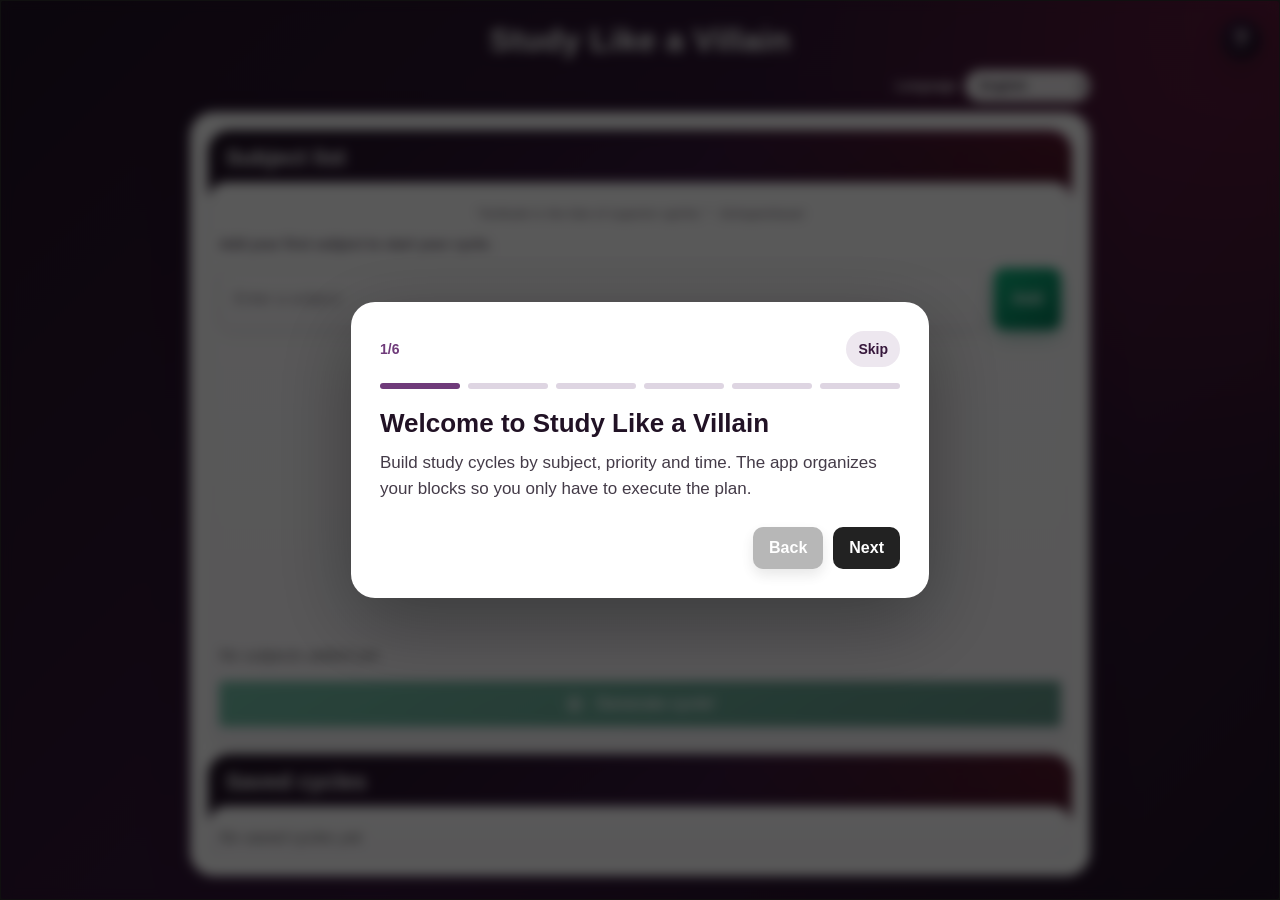
<file: STUDYLIKEAVILLAIN_i18n/index.html>
<!DOCTYPE html>
<html lang="en">
<head>
  <meta charset="UTF-8">
  <meta name="viewport" content="width=device-width, initial-scale=1.0">
  <meta name="theme-color" content="#37183c">
  <meta name="description" content="A villain-themed Pomodoro study planner with weighted study cycles, saved progress, multilingual interface, and rotating philosophical quotes.">
  <meta name="application-name" content="Study Like a Villain">
  <meta name="apple-mobile-web-app-capable" content="yes">
  <meta name="apple-mobile-web-app-status-bar-style" content="black-translucent">
  <meta name="apple-mobile-web-app-title" content="Study Villain">
  <title data-i18n="app.documentTitle">Study Like a Villain Pomodoro</title>

  <link rel="manifest" href="./manifest.json">
  <link rel="icon" href="icons/icon-192.png" type="image/png">
  <link rel="icon" href="icons/icon-32.png" sizes="32x32" type="image/png">
  <link rel="icon" href="icons/icon-16.png" sizes="16x16" type="image/png">
  <link rel="apple-touch-icon" href="icons/icon-180.png">
  <meta name="msapplication-TileImage" content="icons/icon-192.png">
  <link rel="stylesheet" href="stylesStudyLikeAVillain.css">
</head>

<body>
  <h1 id="main-title" data-i18n="app.title">Study Like a Villain</h1>

  <button id="tutorial-open-button" class="tutorial-open-button" type="button" data-i18n="tutorial.openButton" data-i18n-title="tutorial.open" data-i18n-aria-label="tutorial.open">?</button>

  <div class="language-control" aria-label="Language selector">
    <label for="language-select" data-i18n="language.label">Language</label>
    <select id="language-select" class="language-select" data-i18n-aria-label="language.label">
      <option value="en" data-i18n="language.english">English</option>
      <option value="pt-BR" data-i18n="language.portuguese">Português</option>
      <option value="es" data-i18n="language.spanish">Español</option>
      <option value="fr" data-i18n="language.french">Français</option>
      <option value="de" data-i18n="language.german">Deutsch</option>
      <option value="it" data-i18n="language.italian">Italiano</option>
      <option value="ja" data-i18n="language.japanese">日本語</option>
    </select>
  </div>


  <main class="container">
    <section id="setup-screen">

      <section class="setup-panel subjects-panel" aria-labelledby="subjects-panel-title">
        <h2 id="subjects-panel-title" class="setup-panel-title" data-i18n="setup.subjectsTitle">Subject list</h2>

        <div class="setup-panel-body subjects-panel-body">
          <p id="villain-quote" class="villain-quote">"Knowledge is power" - Francis Bacon</p>
          <p id="setup-microcopy" class="app-microcopy"></p>

          <div class="input-row">
            <input
              type="text"
              id="subject-input"
              placeholder="Enter a subject" data-i18n-placeholder="setup.subjectPlaceholder"
            >

            <button id="add-subject-button" data-i18n="setup.addSubject">Add</button>
          </div>

          <ul id="subject-list"></ul>

          <p id="empty-message" class="empty-message">
            <span data-i18n="setup.emptySubjects">No subjects added yet.</span>
          </p>

          <button id="generate-cycle-button" class="confirm-button">
            <span class="button-icon" aria-hidden="true">▶</span>
            <span data-i18n="setup.generateCycle">Generate cycle!</span>
          </button>
        </div>
      </section>

      <section class="saved-cycles-section setup-panel" aria-labelledby="saved-cycles-panel-title">
        <h2 id="saved-cycles-panel-title" class="setup-panel-title saved-cycles-title" data-i18n="setup.savedCyclesTitle">Saved cycles</h2>

        <div class="setup-panel-body saved-cycles-panel-body">
          <ul id="saved-cycles-list"></ul>

          <p id="empty-cycles-message" class="empty-message">
            <span data-i18n="setup.emptyCycles">No saved cycles yet.</span>
          </p>
        </div>
      </section>
    </section>

    <section id="delete-cycle-modal" class="modal-overlay hidden">
      <div class="modal-box">
        <h2 data-i18n="deleteCycle.title">Are you sure you want to delete this cycle?</h2>

        <p class="modal-warning-text">
          <span data-i18n="deleteCycle.warning">This action cannot be undone.</span>
        </p>

        <div class="modal-actions">
          <button id="cancel-delete-cycle-button" class="secondary-button" data-i18n="actions.cancel">Cancel</button>
          <button id="confirm-delete-cycle-button" class="delete-button" data-i18n="actions.delete">Delete</button>
        </div>
      </div>
    </section>

    <section id="cycle-name-modal" class="modal-overlay hidden">
      <div class="modal-box">
        <h2 data-i18n="cycle.nameTitle">New cycle name:</h2>

        <input
          type="text"
          id="cycle-name-input"
          placeholder="Study cycle - Exam week" data-i18n-placeholder="cycle.namePlaceholder"
        >

        <label class="modal-label" for="cycle-hours-input">
          <span data-i18n="cycle.totalStudyTime">Total study time:</span>
        </label>

        <div class="time-input-group">
          <label class="time-input-wrap">
            <input
              type="text"
              id="cycle-hours-input"
              inputmode="numeric"
              pattern="[0-9]*"
              autocomplete="off"
              value="34"
              placeholder="34"
            >
            <span class="time-suffix">h</span>
          </label>

          <label class="time-input-wrap">
            <input
              type="text"
              id="cycle-minutes-input"
              inputmode="numeric"
              pattern="[0-9]*"
              autocomplete="off"
              value="0"
              placeholder="00"
            >
            <span class="time-suffix">m</span>
          </label>
        </div>

        <label class="modal-label" for="block-duration-input">
          <span data-i18n="cycle.blockDuration">Duration of each subject:</span>
        </label>

        <select id="block-duration-input" class="block-duration-select">
          <option value="1800" data-i18n="duration.thirtyMinutes">30 minutes</option>
          <option value="3600" selected data-i18n="duration.oneHour">1 hour</option>
          <option value="5400" data-i18n="duration.ninetyMinutes">1 hour and a half</option>
          <option value="7200" data-i18n="duration.twoHours">2 hours</option>
        </select>

        <p class="modal-help-text">
          <span data-i18n="cycle.modalHelp">Choose the total time and the default duration of each block.</span>
        </p>

        <div class="modal-actions">
          <button id="cancel-cycle-name-button" class="secondary-button" data-i18n="actions.cancel">Cancel</button>
          <button id="confirm-cycle-name-button" data-i18n="actions.confirm">Confirm</button>
        </div>
      </div>
    </section>

    <section id="cycle-screen" class="hidden">
      <h2 id="cycle-title" class="cycle-title" data-i18n="cycle.title">Study Cycle</h2>
      <p class="cycle-subtitle">34h total · 17 blocks</p>

      <section id="cycle-running-screen">
        <div class="current-card">
          <div class="current-content">
            <span data-i18n="cycle.currentSubject">Current subject:</span>
            <strong id="current-subject">---</strong>
          </div>

          <div id="timer-card" class="timer-card">
            <span data-i18n="cycle.remainingTime">Time left:</span>
            <div id="timer-display" class="digital-display"></div>
          </div>
        </div>

        <div class="controls">
          <button id="back-button" class="back-button" data-i18n="actions.back">↩ Back</button>
          <button id="pause-button" class="pause-button" data-i18n="actions.pause">⏸ Pause</button>
          <button id="play-button" class="play-button" data-i18n="actions.start">▶ Start</button>
          <div id="completed-counter" class="completed-counter">
            <span id="completed-counter-text">0/17 completed</span>
          </div>
        </div>

        <p id="cycle-microcopy" class="app-microcopy cycle-microcopy"></p>

        <h3 data-i18n="cycle.timeline">Timeline</h3>
        <ol id="timeline-list"></ol>

        <button id="bottom-back-button" class="back-button bottom-back-button" data-i18n="actions.back">↩ Back</button>
      </section>

      <section id="cycle-completion-screen" class="completion-screen hidden">
        <h2 id="completion-message" class="completion-message">
          <span data-i18n="completion.firstCycle">Congratulations, you completed your first cycle!</span>
        </h2>

        <div class="check-animation">✓</div>

        <button id="completion-back-button" class="back-button completion-back-button">
          <span data-i18n="actions.back">↩ Back</span>
        </button>
      </section>
    </section>
  </main>

  <section id="tutorial-modal" class="tutorial-overlay hidden" role="dialog" aria-modal="true" aria-labelledby="tutorial-title" tabindex="-1">
    <div class="tutorial-modal">
      <div class="tutorial-header">
        <span id="tutorial-progress" class="tutorial-progress">1/6</span>
        <button id="tutorial-skip-button" class="tutorial-skip-button" type="button" data-i18n="tutorial.skip">Skip</button>
      </div>

      <div class="tutorial-step-indicator" aria-hidden="true">
        <span class="tutorial-dot active"></span>
        <span class="tutorial-dot"></span>
        <span class="tutorial-dot"></span>
        <span class="tutorial-dot"></span>
        <span class="tutorial-dot"></span>
        <span class="tutorial-dot"></span>
      </div>

      <h2 id="tutorial-title"></h2>
      <p id="tutorial-text"></p>

      <div class="tutorial-actions">
        <button id="tutorial-back-button" class="secondary-button" type="button" data-i18n="tutorial.back">Back</button>
        <button id="tutorial-next-button" type="button" data-i18n="tutorial.next">Next</button>
      </div>
    </div>
  </section>

  <script>
const STORAGE_KEY = "studyPomodoroAppClean";
    const I18N_STORAGE_KEY = "studyPomodoroLanguage";
    const TUTORIAL_STORAGE_KEY = "villainTutorialSeen";
    const DEFAULT_LANGUAGE = "en";
    const SUPPORTED_LANGUAGES = ["en", "pt-BR", "es", "fr", "de", "it", "ja"];
    const LANGUAGE_FILES = {
      en: "i18n/en.json",
      "pt-BR": "i18n/pt-BR.json",
      es: "i18n/es.json",
      fr: "i18n/fr.json",
      de: "i18n/de.json",
      it: "i18n/it.json",
      ja: "i18n/ja.json"
    };
    const QUOTE_FILES = {
      en: "i18n/quotes/en.json",
      "pt-BR": "i18n/quotes/pt-BR.json",
      es: "i18n/quotes/es.json",
      fr: "i18n/quotes/fr.json",
      de: "i18n/quotes/de.json",
      it: "i18n/quotes/it.json",
      ja: "i18n/quotes/ja.json"
    };
    const MINIMAL_EN_TRANSLATIONS = {
          "app": {
                "title": "Study Like a Villain",
                "documentTitle": "Study Like a Villain Pomodoro"
          },
          "language": {
                "label": "Language",
                "english": "English",
                "portuguese": "Português",
                "spanish": "Español",
                "french": "Français",
                "german": "Deutsch",
                "italian": "Italiano",
                "japanese": "日本語"
          },
          "setup": {
                "subjectsTitle": "Subject list",
                "subjectPlaceholder": "Enter a subject",
                "addSubject": "Add",
                "emptySubjects": "No subjects added yet.",
                "generateCycle": "Generate cycle!",
                "savedCyclesTitle": "Saved cycles",
                "emptyCycles": "No saved cycles yet."
          },
          "actions": {
                "start": "▶ Start",
                "pause": "⏸ Pause",
                "back": "↩ Back",
                "delete": "Delete",
                "cancel": "Cancel",
                "confirm": "Confirm"
          },
          "difficulty": {
                "label": "Priority level:",
                "ariaLabel": "Priority level",
                "easy": "Low",
                "medium": "Medium",
                "hard": "High"
          },
          "cycle": {
                "defaultName": "Villain Study Cycle",
                "title": "Study Cycle",
                "nameTitle": "New cycle name:",
                "namePlaceholder": "Study cycle - Exam week",
                "totalStudyTime": "Total study time:",
                "blockDuration": "Duration of each subject:",
                "modalHelp": "Choose the total time and the default duration of each block.",
                "currentSubject": "Current subject:",
                "remainingTime": "Time left:",
                "timeline": "Timeline",
                "unnamedSubject": "Unnamed subject",
                "progress": "{completed}/{total} completed"
          },
          "duration": {
                "thirtyMinutes": "30 minutes",
                "oneHour": "1 hour",
                "ninetyMinutes": "1 hour and a half",
                "twoHours": "2 hours"
          },
          "completion": {
                "firstCycle": "Congratulations, you completed your first cycle!"
          },
          "deleteCycle": {
                "title": "Are you sure you want to delete this cycle?",
                "warning": "This action cannot be undone."
          },
          "tutorial": {
                "open": "How to use",
                "openButton": "?",
                "skip": "Skip",
                "back": "Back",
                "next": "Next",
                "finish": "Let's Study!",
                "progress": "{current}/{total}",
                "steps": {
                      "welcome": {
                            "title": "Welcome to Study Like a Villain",
                            "text": "Build study cycles by subject, priority, and time. The app organizes your blocks so you only have to execute the plan."
                      },
                      "subjects": {
                            "title": "Add your subjects",
                            "text": "Register the subjects you need to study. Then choose each subject's priority level: low, medium, or high."
                      },
                      "priority": {
                            "title": "Priority defines repetition",
                            "text": "High-priority subjects appear more often in the cycle. Low-priority subjects appear less often."
                      },
                      "cycle": {
                            "title": "Configure your cycle",
                            "text": "When generating a cycle, choose the name, total study time, and duration of each block."
                      },
                      "timer": {
                            "title": "Study until the timer ends",
                            "text": "Start the timer and study the current subject. When time runs out, the app completes the block automatically and moves to the next subject."
                      },
                      "reorder": {
                            "title": "Pause to reorganize",
                            "text": "You can drag future blocks to change the order. If you want to move the current subject, pause the timer first."
                      }
                }
          },
          "microcopy": {
                "noSubjects": "Add your first subject to start your cycle.",
                "readyToGenerate": "Now generate your study cycle.",
                "beforeStart": "Drag the blocks to change the order of the subjects.",
                "timerRunning": "Timer in progress: focus on the current subject until the block ends.",
                "timerPaused": "Timer paused: you can reorganize the blocks, including the current subject."
          }
    };
    let currentLanguage = DEFAULT_LANGUAGE;
    let fallbackTranslations = {};
    let activeTranslations = {};
    const loadedTranslations = {};
    const loadedQuotes = {};
    const MINIMAL_QUOTES = [{ author: "Francis Bacon", text: "Knowledge is power." }];
    const QUOTE_STORAGE_KEY = "studyPomodoroLastQuoteIndex";
    let PHILOSOPHER_QUOTES = MINIMAL_QUOTES;
    const BLOCK_DURATION_SECONDS = 60 * 60;
    const ALLOWED_BLOCK_DURATIONS_SECONDS = [30 * 60, 60 * 60, 90 * 60, 2 * 60 * 60];

    const DEFAULT_STATE = {
      subjects: [],
      savedCycles: [],
      activeCycleId: null,
      cycleStarted: false,
      cycleFinished: false,
      studyCycle: [],
      cycleName: "",
      totalStudyHours: 34,
      blockDurationSeconds: BLOCK_DURATION_SECONDS,
      currentBlockIndex: 0,
      timeLeft: BLOCK_DURATION_SECONDS,
      activeBlockStarted: false,
      timerRunning: false,
      timerSecondsLeft: BLOCK_DURATION_SECONDS,
      timerExpectedEndAt: null,
      timerLastSavedAt: 0,
      completedCyclesCount: 0,
      activeCycleCompletedCount: 0
    };

    let appState = { ...DEFAULT_STATE };
    let pendingCycleDeleteId = null;
    let lastRenderedCurrentBlockKey = null;
    let timerInterval = null;

    const subjectInput = document.getElementById("subject-input");
    const addSubjectButton = document.getElementById("add-subject-button");
    const subjectList = document.getElementById("subject-list");
    const emptyMessage = document.getElementById("empty-message");
    const setupMicrocopy = document.getElementById("setup-microcopy");
    const savedCyclesList = document.getElementById("saved-cycles-list");
    const emptyCyclesMessage = document.getElementById("empty-cycles-message");
    const mainTitle = document.getElementById("main-title");
    const villainQuote = document.getElementById("villain-quote");
    const setupScreen = document.getElementById("setup-screen");
    const cycleScreen = document.getElementById("cycle-screen");
    const generateCycleButton = document.getElementById("generate-cycle-button");
    const currentCard = document.querySelector(".current-card");
    const currentSubject = document.getElementById("current-subject");
    const timerCard = document.getElementById("timer-card");
    const timerDisplay = document.getElementById("timer-display");
    const timelineList = document.getElementById("timeline-list");
    const playButton = document.getElementById("play-button");
    const pauseButton = document.getElementById("pause-button");
    const backButton = document.getElementById("back-button");
    const bottomBackButton = document.getElementById("bottom-back-button");
    const completedCounter = document.getElementById("completed-counter");
    const completedCounterText = document.getElementById("completed-counter-text");
    const cycleRunningScreen = document.getElementById("cycle-running-screen");
    const cycleCompletionScreen = document.getElementById("cycle-completion-screen");
    const completionMessage = document.getElementById("completion-message");
    const completionBackButton = document.getElementById("completion-back-button");
    const deleteCycleModal = document.getElementById("delete-cycle-modal");
    const cancelDeleteCycleButton = document.getElementById("cancel-delete-cycle-button");
    const confirmDeleteCycleButton = document.getElementById("confirm-delete-cycle-button");
    const cycleNameModal = document.getElementById("cycle-name-modal");
    const cycleNameInput = document.getElementById("cycle-name-input");
    const cycleHoursInput = document.getElementById("cycle-hours-input");
    const cycleMinutesInput = document.getElementById("cycle-minutes-input");
    const blockDurationInput = document.getElementById("block-duration-input");
    const cancelCycleNameButton = document.getElementById("cancel-cycle-name-button");
    const confirmCycleNameButton = document.getElementById("confirm-cycle-name-button");
    const cycleTitle = document.getElementById("cycle-title");
    const cycleSubtitle = document.querySelector(".cycle-subtitle");
    const cycleMicrocopy = document.getElementById("cycle-microcopy");
    const languageSelect = document.getElementById("language-select");
    const tutorialOpenButton = document.getElementById("tutorial-open-button");
    const tutorialModal = document.getElementById("tutorial-modal");
    const tutorialTitle = document.getElementById("tutorial-title");
    const tutorialText = document.getElementById("tutorial-text");
    const tutorialProgress = document.getElementById("tutorial-progress");
    const tutorialBackButton = document.getElementById("tutorial-back-button");
    const tutorialNextButton = document.getElementById("tutorial-next-button");
    const tutorialSkipButton = document.getElementById("tutorial-skip-button");
    const tutorialDots = document.querySelectorAll(".tutorial-dot");
    let currentTutorialStep = 0;
    const tutorialStepKeys = [
      "tutorial.steps.welcome",
      "tutorial.steps.subjects",
      "tutorial.steps.priority",
      "tutorial.steps.cycle",
      "tutorial.steps.timer",
      "tutorial.steps.reorder"
    ];


    function getTranslationValue(source, key) {
      return String(key).split(".").reduce((value, part) => {
        return value && Object.prototype.hasOwnProperty.call(value, part) ? value[part] : undefined;
      }, source);
    }

    function mergeTranslations(base, override) {
      if (!base || typeof base !== "object" || Array.isArray(base)) {
        return override;
      }

      if (!override || typeof override !== "object" || Array.isArray(override)) {
        return base;
      }

      const merged = { ...base };

      Object.keys(override).forEach(key => {
        merged[key] = mergeTranslations(base[key], override[key]);
      });

      return merged;
    }

    function interpolateTranslation(value, params = {}) {
      if (typeof value !== "string") {
        return value;
      }

      return value.replace(/\{(\w+)\}/g, (match, paramName) => {
        return Object.prototype.hasOwnProperty.call(params, paramName) ? String(params[paramName]) : match;
      });
    }

    function t(key, params = {}) {
      const translatedValue = getTranslationValue(activeTranslations, key);
      const fallbackValue = getTranslationValue(fallbackTranslations, key);
      const value = translatedValue !== undefined ? translatedValue : fallbackValue;

      if (value === undefined) {
        return key;
      }

      return interpolateTranslation(value, params);
    }

    function getCurrentLanguage() {
      return currentLanguage;
    }

    function getSupportedLanguage(lang) {
      const normalizedLang = String(lang || "").trim().toLowerCase();

      if (normalizedLang.startsWith("pt")) {
        return "pt-BR";
      }

      if (normalizedLang.startsWith("es")) {
        return "es";
      }

      if (normalizedLang.startsWith("fr")) {
        return "fr";
      }

      if (normalizedLang.startsWith("de")) {
        return "de";
      }

      if (normalizedLang.startsWith("it")) {
        return "it";
      }

      if (normalizedLang.startsWith("ja") || normalizedLang.startsWith("jp")) {
        return "ja";
      }

      if (normalizedLang.startsWith("en")) {
        return "en";
      }

      return DEFAULT_LANGUAGE;
    }

    function getSavedLanguagePreference() {
      let savedLanguage = "";

      try {
        savedLanguage = localStorage.getItem(I18N_STORAGE_KEY) || "";
      } catch (error) {
        savedLanguage = "";
      }

      if (!savedLanguage) {
        return null;
      }

      return SUPPORTED_LANGUAGES.includes(savedLanguage) ? savedLanguage : null;
    }

    function getUrlLanguagePreference() {
      const searchParams = new URLSearchParams(window.location.search);
      const requestedLanguage = String(searchParams.get("lang") || "").trim().toLowerCase();
      const supportedUrlLanguages = {
        "pt-br": "pt-BR",
        en: "en",
        es: "es",
        fr: "fr",
        de: "de",
        it: "it",
        ja: "ja"
      };

      return supportedUrlLanguages[requestedLanguage] || null;
    }

    function getBrowserLanguagePreference() {
      const browserLanguages = Array.isArray(navigator.languages) && navigator.languages.length > 0
        ? navigator.languages
        : [navigator.language || navigator.userLanguage || ""];
      const normalizedLanguages = browserLanguages.map(language => String(language || "").trim().toLowerCase());

      if (normalizedLanguages.some(language => language.startsWith("pt"))) {
        return "pt-BR";
      }

      if (normalizedLanguages.some(language => language.startsWith("es"))) {
        return "es";
      }

      if (normalizedLanguages.some(language => language.startsWith("fr"))) {
        return "fr";
      }

      if (normalizedLanguages.some(language => language.startsWith("de"))) {
        return "de";
      }

      if (normalizedLanguages.some(language => language.startsWith("it"))) {
        return "it";
      }

      if (normalizedLanguages.some(language => language.startsWith("ja") || language.startsWith("jp"))) {
        return "ja";
      }

      if (normalizedLanguages.some(language => language.startsWith("en"))) {
        return "en";
      }

      return DEFAULT_LANGUAGE;
    }

    function getInitialLanguage() {
      return getUrlLanguagePreference() || getSavedLanguagePreference() || getBrowserLanguagePreference() || DEFAULT_LANGUAGE;
    }

    async function loadLanguageFile(lang) {
      const language = getSupportedLanguage(lang);

      if (loadedTranslations[language]) {
        return loadedTranslations[language];
      }

      const languagePath = LANGUAGE_FILES[language];
      const languageUrl = new URL(languagePath, document.baseURI).href;

      try {
        const response = await fetch(languageUrl, { cache: "no-store" });

        if (!response.ok) {
          throw new Error(`HTTP ${response.status}`);
        }

        const translations = await response.json();
        loadedTranslations[language] = translations;

        return translations;
      } catch (error) {
        console.warn(`Could not load language file for ${language} from ${languagePath}.`, error);
        throw error;
      }
    }

    async function loadQuotesFile(lang) {
      const language = getSupportedLanguage(lang);

      if (loadedQuotes[language]) {
        return loadedQuotes[language];
      }

      const quotesPath = QUOTE_FILES[language];
      const quotesUrl = new URL(quotesPath, document.baseURI).href;

      try {
        const response = await fetch(quotesUrl, { cache: "no-store" });

        if (!response.ok) {
          throw new Error(`HTTP ${response.status}`);
        }

        const quotes = await response.json();

        if (!Array.isArray(quotes)) {
          throw new Error("Quotes file must contain a JSON array.");
        }

        loadedQuotes[language] = quotes;
        return quotes;
      } catch (error) {
        console.warn(`Could not load quotes file for ${language} from ${quotesPath}.`, error);
        throw error;
      }
    }

    async function loadQuotesForLanguage(lang) {
      const language = getSupportedLanguage(lang);

      try {
        return await loadQuotesFile(language);
      } catch (error) {
        if (language !== DEFAULT_LANGUAGE) {
          try {
            return await loadQuotesFile(DEFAULT_LANGUAGE);
          } catch (fallbackError) {
            return MINIMAL_QUOTES;
          }
        }

        return MINIMAL_QUOTES;
      }
    }

    function applyTranslations() {
      document.documentElement.lang = currentLanguage;

      document.querySelectorAll("[data-i18n]").forEach(element => {
        const value = t(element.dataset.i18n);

        if (Array.isArray(value) || typeof value === "object") {
          return;
        }

        element.textContent = value;
      });

      document.querySelectorAll("[data-i18n-placeholder]").forEach(element => {
        element.setAttribute("placeholder", t(element.dataset.i18nPlaceholder));
      });

      document.querySelectorAll("[data-i18n-title]").forEach(element => {
        element.setAttribute("title", t(element.dataset.i18nTitle));
      });

      document.querySelectorAll("[data-i18n-aria-label]").forEach(element => {
        element.setAttribute("aria-label", t(element.dataset.i18nAriaLabel));
      });


      if (languageSelect) {
        languageSelect.value = currentLanguage;
      }

      if (!tutorialModal.classList.contains("hidden")) {
        renderTutorialStep();
      }
    }

    function hasSeenTutorial() {
      try {
        return localStorage.getItem(TUTORIAL_STORAGE_KEY) === "true";
      } catch (error) {
        return false;
      }
    }

    function markTutorialSeen() {
      try {
        localStorage.setItem(TUTORIAL_STORAGE_KEY, "true");
      } catch (error) {
        console.warn("Could not save tutorial status.", error);
      }
    }

    function renderTutorialStep() {
      const totalSteps = tutorialStepKeys.length;
      const stepKey = tutorialStepKeys[currentTutorialStep];
      const isFirstStep = currentTutorialStep === 0;
      const isLastStep = currentTutorialStep === totalSteps - 1;
      const titleKey = `${stepKey}.title`;
      const textKey = `${stepKey}.text`;
      const fallbackTitle = getTranslationValue(MINIMAL_EN_TRANSLATIONS, titleKey);
      const fallbackText = getTranslationValue(MINIMAL_EN_TRANSLATIONS, textKey);
      const translatedTitle = t(titleKey);
      const translatedText = t(textKey);

      tutorialTitle.textContent = translatedTitle && translatedTitle !== titleKey ? translatedTitle : fallbackTitle;
      tutorialText.textContent = translatedText && translatedText !== textKey ? translatedText : fallbackText;
      tutorialProgress.textContent = t("tutorial.progress", { current: currentTutorialStep + 1, total: totalSteps });
      tutorialBackButton.disabled = isFirstStep;
      tutorialNextButton.textContent = isLastStep ? t("tutorial.finish") : t("tutorial.next");

      tutorialDots.forEach((dot, index) => {
        dot.classList.toggle("active", index === currentTutorialStep);
        dot.classList.toggle("completed", index < currentTutorialStep);
      });
    }

    function openTutorial() {
      currentTutorialStep = 0;
      renderTutorialStep();
      tutorialModal.classList.remove("hidden");
      tutorialModal.focus();
    }

    function closeTutorial(options = {}) {
      tutorialModal.classList.add("hidden");

      if (options.markSeen) {
        markTutorialSeen();
      }

      tutorialOpenButton.focus();
    }

    function showTutorialOnFirstVisit() {
      if (!hasSeenTutorial()) {
        openTutorial();
      }
    }

    function goToNextTutorialStep() {
      if (currentTutorialStep >= tutorialStepKeys.length - 1) {
        closeTutorial({ markSeen: true });
        return;
      }

      currentTutorialStep += 1;
      renderTutorialStep();
    }

    function goToPreviousTutorialStep() {
      if (currentTutorialStep <= 0) {
        return;
      }

      currentTutorialStep -= 1;
      renderTutorialStep();
    }

    async function setLanguage(lang, options = {}) {
      const requestedLanguage = getSupportedLanguage(lang);
      let nextTranslations = loadedTranslations[requestedLanguage];
      let nextQuotes = loadedQuotes[requestedLanguage];

      try {
        nextTranslations = mergeTranslations(fallbackTranslations || MINIMAL_EN_TRANSLATIONS, await loadLanguageFile(requestedLanguage));
      } catch (error) {
        nextTranslations = loadedTranslations[requestedLanguage] || fallbackTranslations || MINIMAL_EN_TRANSLATIONS;
      }

      nextQuotes = await loadQuotesForLanguage(requestedLanguage);

      currentLanguage = requestedLanguage;
      activeTranslations = nextTranslations || fallbackTranslations || MINIMAL_EN_TRANSLATIONS;
      PHILOSOPHER_QUOTES = Array.isArray(nextQuotes) && nextQuotes.length > 0 ? nextQuotes : MINIMAL_QUOTES;

      if (options.manual) {
        try {
          localStorage.setItem(I18N_STORAGE_KEY, currentLanguage);
        } catch (error) {
          console.warn("Could not save the selected language.", error);
        }
      }

      applyTranslations();
      renderApp();
    }

    async function initializeI18n() {
      fallbackTranslations = MINIMAL_EN_TRANSLATIONS;
      activeTranslations = fallbackTranslations;

      try {
        fallbackTranslations = mergeTranslations(MINIMAL_EN_TRANSLATIONS, await loadLanguageFile(DEFAULT_LANGUAGE));
        loadedTranslations[DEFAULT_LANGUAGE] = fallbackTranslations;
      } catch (error) {
        fallbackTranslations = MINIMAL_EN_TRANSLATIONS;
      }

      activeTranslations = fallbackTranslations;
      await setLanguage(getInitialLanguage());
    }

    function saveState() {
      try {
        localStorage.setItem(STORAGE_KEY, JSON.stringify(appState));
      } catch (error) {
        console.warn(t("errors.saveState"), error);
      }
    }

    function safeSetStorageItem(key, value) {
      try {
        localStorage.setItem(key, value);
      } catch (error) {
        console.warn(t("errors.saveStorage", { key }), error);
      }
    }

    function safeRemoveStorageItem(key) {
      try {
        localStorage.removeItem(key);
      } catch (error) {
        console.warn(t("errors.removeStorage", { key }), error);
      }
    }

    function safeReadJson(key, fallbackValue) {
      let rawValue = null;

      try {
        rawValue = localStorage.getItem(key);
      } catch (error) {
        console.warn(t("errors.readStorage", { key }), error);
        return fallbackValue;
      }

      if (!rawValue) {
        return fallbackValue;
      }

      try {
        return JSON.parse(rawValue);
      } catch (error) {
        console.warn(`Estado salvo em ${key} estava inválido e foi ignorado.`, error);
        safeRemoveStorageItem(key);
        return fallbackValue;
      }
    }

    function clampNumber(value, min, max, fallbackValue) {
      const number = Number(value);

      if (!Number.isFinite(number)) {
        return fallbackValue;
      }

      return Math.min(max, Math.max(min, number));
    }

    function normalizeDifficulty(value) {
      const normalizedValue = String(value || "").toLowerCase();
      const aliases = {
        easy: "facil",
        medium: "medio",
        hard: "dificil"
      };
      const difficulty = aliases[normalizedValue] || normalizedValue;

      return ["facil", "medio", "dificil"].includes(difficulty) ? difficulty : "medio";
    }

    function getDifficultyLabel(value) {
      const labels = {
        facil: t("difficulty.easy"),
        medio: t("difficulty.medium"),
        dificil: t("difficulty.hard")
      };

      return labels[normalizeDifficulty(value)] || labels.medio;
    }

    function normalizeBlockDurationSeconds(value) {
      const duration = Number(value);

      if (ALLOWED_BLOCK_DURATIONS_SECONDS.includes(duration)) {
        return duration;
      }

      return BLOCK_DURATION_SECONDS;
    }

    function clampTimerSeconds(value, fallbackDuration) {
      const duration = normalizeBlockDurationSeconds(fallbackDuration || BLOCK_DURATION_SECONDS);
      const seconds = Number(value);

      if (!Number.isFinite(seconds)) {
        return duration;
      }

      return Math.min(duration, Math.max(0, Math.floor(seconds)));
    }

    function getCurrentBlockDurationSeconds() {
      const currentBlock = appState.studyCycle[appState.currentBlockIndex];
      return normalizeBlockDurationSeconds(
        currentBlock?.duration ||
        appState.blockDurationSeconds ||
        BLOCK_DURATION_SECONDS
      );
    }

    function getStoredBlockRemainingSeconds(block) {
      if (!block) {
        return null;
      }

      const duration = normalizeBlockDurationSeconds(block.duration || appState.blockDurationSeconds || BLOCK_DURATION_SECONDS);
      const remainingSeconds = Number(block.remainingSeconds);

      if (!Number.isFinite(remainingSeconds)) {
        return null;
      }

      return clampTimerSeconds(remainingSeconds, duration);
    }

    function getBlockResumeSeconds(block) {
      const storedRemainingSeconds = getStoredBlockRemainingSeconds(block);

      if (storedRemainingSeconds !== null) {
        return storedRemainingSeconds;
      }

      return normalizeBlockDurationSeconds(block?.duration || appState.blockDurationSeconds || BLOCK_DURATION_SECONDS);
    }

    function currentBlockCanBeReordered() {
      return Boolean(
        appState.cycleStarted &&
        !appState.cycleFinished &&
        appState.activeBlockStarted &&
        !appState.timerRunning &&
        appState.studyCycle[appState.currentBlockIndex]
      );
    }

    function storePausedCurrentBlockTime() {
      if (!currentBlockCanBeReordered()) {
        return;
      }

      const currentBlock = appState.studyCycle[appState.currentBlockIndex];
      currentBlock.remainingSeconds = clampTimerSeconds(appState.timerSecondsLeft, getCurrentBlockDurationSeconds());
    }

    function syncCurrentTimerFromBlock() {
      const currentBlock = appState.studyCycle[appState.currentBlockIndex];

      if (!currentBlock) {
        return;
      }

      const duration = normalizeBlockDurationSeconds(currentBlock.duration || appState.blockDurationSeconds || BLOCK_DURATION_SECONDS);
      const remainingSeconds = getStoredBlockRemainingSeconds(currentBlock);

      appState.timerSecondsLeft = remainingSeconds !== null ? remainingSeconds : duration;
      appState.timeLeft = appState.timerSecondsLeft;
      appState.activeBlockStarted = remainingSeconds !== null;
    }

    function formatDurationLabel(totalSeconds) {
      const safeSeconds = normalizeBlockDurationSeconds(totalSeconds);
      const hours = Math.floor(safeSeconds / 3600);
      const minutes = Math.round((safeSeconds % 3600) / 60);

      if (hours > 0 && minutes > 0) {
        return `${hours}${t("duration.hourShort")}${minutes}`;
      }

      if (hours > 0) {
        return `${hours}${t("duration.hourShort")}`;
      }

      return `${minutes}${t("duration.minuteShort")}`;
    }

    function formatTotalStudyHours(totalHours) {
      const hoursAsNumber = Number(totalHours) || 0;
      const wholeHours = Math.floor(hoursAsNumber);
      const minutes = Math.round((hoursAsNumber - wholeHours) * 60);

      if (minutes > 0) {
        return `${wholeHours}${t("duration.hourShort")}${String(minutes).padStart(2, "0")}`;
      }

      return `${wholeHours}${t("duration.hourShort")}`;
    }

    function stripNonDigits(value) {
      return String(value || "").replace(/\D/g, "");
    }

    function normalizeCycleHoursInput() {
      const digitsOnly = stripNonDigits(cycleHoursInput.value);

      if (digitsOnly === "") {
        cycleHoursInput.value = "";
        return 0;
      }

      const hours = Math.floor(clampNumber(digitsOnly, 0, 200, 0));

      cycleHoursInput.value = String(hours);

      return hours;
    }

    function readTotalStudyHoursFromInputs() {
      const hours = normalizeCycleHoursInput();
      const minutes = normalizeCycleMinutesInput();

      return hours + (minutes / 60);
    }

    function normalizeCycleMinutesInput() {
      const digitsOnly = stripNonDigits(cycleMinutesInput.value);

      if (digitsOnly === "") {
        cycleMinutesInput.value = "";
        return 0;
      }

      const rawMinutes = Math.floor(clampNumber(digitsOnly, 0, 30, 0));
      const minutes = rawMinutes >= 15 ? 30 : 0;

      cycleMinutesInput.value = String(minutes);

      return minutes;
    }

    function writeTotalStudyHoursToInputs(totalHours) {
      const safeHours = Math.max(0, Number(totalHours) || 0);
      let hours = Math.floor(safeHours);
      let minutes = Math.round((safeHours - hours) * 60);

      if (minutes >= 60) {
        hours++;
        minutes = 0;
      }

      minutes = minutes >= 15 ? 30 : 0;

      cycleHoursInput.value = String(hours);
      cycleMinutesInput.value = String(minutes);
    }

    function getCycleBlockDurationSeconds(cycle) {
      return normalizeBlockDurationSeconds(cycle?.blockDurationSeconds || cycle?.studyCycle?.[0]?.duration || BLOCK_DURATION_SECONDS);
    }

    function getCycleTotalHours(cycle) {
      const studyCycle = Array.isArray(cycle?.studyCycle) ? cycle.studyCycle : [];
      const savedHours = Number(cycle?.totalStudyHours);

      if (Number.isFinite(savedHours) && savedHours > 0) {
        return savedHours;
      }

      return (studyCycle.length * getCycleBlockDurationSeconds(cycle)) / 3600;
    }

    function escapeHtml(value) {
      return String(value)
        .replace(/&/g, "&amp;")
        .replace(/</g, "&lt;")
        .replace(/>/g, "&gt;")
        .replace(/"/g, "&quot;")
        .replace(/'/g, "&#039;");
    }

    function loadState() {
      const savedState = safeReadJson(STORAGE_KEY, null);

      if (savedState) {
        appState = {
          ...DEFAULT_STATE,
          ...savedState
        };
      }

      if (!Array.isArray(appState.subjects)) {
        appState.subjects = [];
      }

      if (!Array.isArray(appState.savedCycles)) {
        appState.savedCycles = [];
      }

      if (!Array.isArray(appState.studyCycle)) {
        appState.studyCycle = [];
      }

      appState.subjects = appState.subjects
        .map(subject => ({
          name: String((subject && subject.name) || "").trim(),
          difficulty: normalizeDifficulty(subject && subject.difficulty)
        }))
        .filter(subject => subject.name !== "");

      appState.blockDurationSeconds = normalizeBlockDurationSeconds(appState.blockDurationSeconds || appState.studyCycle?.[0]?.duration || BLOCK_DURATION_SECONDS);
      appState.studyCycle = appState.studyCycle.map(block => ({
        ...block,
        duration: normalizeBlockDurationSeconds(block.duration || appState.blockDurationSeconds),
        remainingSeconds: block?.completed ? undefined : getStoredBlockRemainingSeconds(block) ?? undefined
      }));
      appState.savedCycles = appState.savedCycles.map(cycle => {
        const cycleBlockDuration = normalizeBlockDurationSeconds(cycle.blockDurationSeconds || cycle.studyCycle?.[0]?.duration || BLOCK_DURATION_SECONDS);

        return {
          ...cycle,
          blockDurationSeconds: cycleBlockDuration,
          studyCycle: Array.isArray(cycle.studyCycle)
            ? cycle.studyCycle.map(block => ({
                ...block,
                duration: normalizeBlockDurationSeconds(block.duration || cycleBlockDuration),
                remainingSeconds: block?.completed ? undefined : getStoredBlockRemainingSeconds(block) ?? undefined
              }))
            : []
        };
      });

      appState.completedCyclesCount = appState.completedCyclesCount || 0;
      appState.activeCycleCompletedCount = appState.activeCycleCompletedCount || 0;
      appState.currentBlockIndex = Math.min(
        Math.max(Number(appState.currentBlockIndex) || 0, 0),
        Math.max(appState.studyCycle.length - 1, 0)
      );
      appState.timerRunning = false;
      appState.timerExpectedEndAt = null;
      appState.timerSecondsLeft = clampTimerSeconds(appState.timerSecondsLeft, getCurrentBlockDurationSeconds());

      const storedCurrentRemainingSeconds = getStoredBlockRemainingSeconds(appState.studyCycle[appState.currentBlockIndex]);

      if (storedCurrentRemainingSeconds !== null) {
        appState.timerSecondsLeft = storedCurrentRemainingSeconds;
        appState.activeBlockStarted = true;
      }
    }

    function renderRandomVillainQuote() {
      if (!villainQuote || PHILOSOPHER_QUOTES.length === 0) {
        return;
      }

      let lastQuoteIndex = -1;

      try {
        lastQuoteIndex = Number(sessionStorage.getItem(QUOTE_STORAGE_KEY));
      } catch (error) {
        lastQuoteIndex = -1;
      }

      let nextQuoteIndex = Math.floor(Math.random() * PHILOSOPHER_QUOTES.length);

      if (PHILOSOPHER_QUOTES.length > 1 && nextQuoteIndex === lastQuoteIndex) {
        nextQuoteIndex = (nextQuoteIndex + 1) % PHILOSOPHER_QUOTES.length;
      }

      const quote = PHILOSOPHER_QUOTES[nextQuoteIndex];
      const quoteLabel = `“${quote.text}” - ${quote.author}`;

      villainQuote.classList.toggle("long-quote", quoteLabel.length > 88);
      villainQuote.classList.toggle("very-long-quote", quoteLabel.length > 108);
      villainQuote.classList.toggle("ultra-long-quote", quoteLabel.length > 116);
      villainQuote.textContent = quoteLabel;
      villainQuote.title = quoteLabel;

      try {
        sessionStorage.setItem(QUOTE_STORAGE_KEY, String(nextQuoteIndex));
      } catch (error) {
        // The quote still rotates; only the previous index is not stored.
      }
    }

    function showSetupScreen() {
      clearInterval(timerInterval);
      timerInterval = null;
      deleteCycleModal.classList.add("hidden");
      cycleNameModal.classList.add("hidden");
      mainTitle.classList.remove("hidden");
      setupScreen.classList.remove("hidden");
      cycleScreen.classList.add("hidden");
      renderRandomVillainQuote();
      renderSavedCycles();
    }

    function showCycleScreen() {
      deleteCycleModal.classList.add("hidden");
      cycleNameModal.classList.add("hidden");
      mainTitle.classList.add("hidden");
      setupScreen.classList.add("hidden");
      cycleScreen.classList.remove("hidden");
      lastRenderedCurrentBlockKey = null;
      renderCycle();
    }

    function renderApp() {
      if (appState.activeCycleId && appState.studyCycle.length > 0) {
        showCycleScreen();
      } else {
        showSetupScreen();
        renderSubjects();
        renderSavedCycles();
      }
    }

    function renderSetupMicrocopy() {
      if (appState.subjects.length === 0) {
        setupMicrocopy.textContent = t("microcopy.noSubjects");
        return;
      }

      setupMicrocopy.textContent = t("microcopy.readyToGenerate");
    }

    function renderCycleMicrocopy() {
      if (!appState.cycleStarted || appState.cycleFinished || !appState.studyCycle[appState.currentBlockIndex]) {
        cycleMicrocopy.textContent = "";
        cycleMicrocopy.classList.add("hidden");
        return;
      }

      cycleMicrocopy.classList.remove("hidden");

      if (appState.timerRunning) {
        cycleMicrocopy.textContent = t("microcopy.timerRunning");
        return;
      }

      if (appState.activeBlockStarted) {
        cycleMicrocopy.textContent = t("microcopy.timerPaused");
        return;
      }

      cycleMicrocopy.textContent = t("microcopy.beforeStart");
    }

    function renderSubjects() {
      subjectList.innerHTML = "";

      if (appState.subjects.length === 0) {
        emptyMessage.style.display = "block";
        generateCycleButton.disabled = true;
      } else {
        emptyMessage.style.display = "none";
          generateCycleButton.disabled = false;
      }

      renderSetupMicrocopy();

      appState.subjects.forEach((subject, index) => {
        const li = document.createElement("li");
        const difficulty = normalizeDifficulty(subject.difficulty);
        const difficultyLabel = getDifficultyLabel(difficulty);

        li.dataset.index = index;
        li.draggable = false;

        li.innerHTML = `
          <span class="subject-name drag-area">${escapeHtml(subject.name)}</span>

          <div class="subject-actions">
            <span class="priority-label">${t("difficulty.label")}</span>
            <div class="priority-menu" data-index="${index}">
              <button type="button" class="priority-menu-button ${difficulty}" aria-haspopup="listbox" aria-expanded="false">
                ${difficultyLabel}
              </button>

              <div class="priority-options" role="listbox" aria-label="${t("difficulty.ariaLabel")}">
                <button type="button" class="priority-option facil ${difficulty === "facil" ? "selected" : ""}" data-value="facil" role="option">${t("difficulty.easy")}</button>
                <button type="button" class="priority-option medio ${difficulty === "medio" ? "selected" : ""}" data-value="medio" role="option">${t("difficulty.medium")}</button>
                <button type="button" class="priority-option dificil ${difficulty === "dificil" ? "selected" : ""}" data-value="dificil" role="option">${t("difficulty.hard")}</button>
              </div>
            </div>

            <button class="delete-button" data-index="${index}">
              ${t("actions.delete")}
            </button>
          </div>
        `;

        subjectList.appendChild(li);
      });

      const priorityMenus = document.querySelectorAll("#subject-list .priority-menu");

      function closePriorityMenus() {
        document.querySelectorAll("#subject-list .priority-menu.open").forEach(openMenu => {
          openMenu.classList.remove("open");
          openMenu.closest("li")?.classList.remove("priority-dropdown-open");
          openMenu.querySelector(".priority-menu-button")?.setAttribute("aria-expanded", "false");
          openMenu.querySelector(".priority-options")?.removeAttribute("style");
        });
      }

      function positionPriorityMenu(menu) {
        const trigger = menu.querySelector(".priority-menu-button");
        const dropdown = menu.querySelector(".priority-options");

        if (!trigger || !dropdown) {
          return;
        }

        const triggerRect = trigger.getBoundingClientRect();
        const dropdownWidth = Math.max(150, triggerRect.width);
        const viewportPadding = 12;
        const left = Math.min(
          window.innerWidth - dropdownWidth - viewportPadding,
          Math.max(viewportPadding, triggerRect.right - dropdownWidth)
        );
        const belowTop = triggerRect.bottom + 6;

        dropdown.style.position = "fixed";
        dropdown.style.left = `${left}px`;
        dropdown.style.right = "auto";
        dropdown.style.width = `${dropdownWidth}px`;
        dropdown.style.zIndex = "2000";

        const dropdownHeight = dropdown.offsetHeight;
        const aboveTop = triggerRect.top - dropdownHeight - 6;
        const top = belowTop + dropdownHeight <= window.innerHeight - viewportPadding
          ? belowTop
          : Math.max(viewportPadding, aboveTop);

        dropdown.style.top = `${top}px`;
      }

      priorityMenus.forEach(menu => {
        const trigger = menu.querySelector(".priority-menu-button");
        const options = menu.querySelectorAll(".priority-option");

        trigger.addEventListener("click", function () {
          const willOpen = !menu.classList.contains("open");

          closePriorityMenus();

          menu.classList.toggle("open", willOpen);
          menu.closest("li")?.classList.toggle("priority-dropdown-open", willOpen);
          trigger.setAttribute("aria-expanded", String(willOpen));

          if (willOpen) {
            positionPriorityMenu(menu);
          }
        });

        options.forEach(option => {
          option.addEventListener("click", function () {
            const index = Number(menu.dataset.index);

            if (appState.subjects[index]) {
              appState.subjects[index].difficulty = normalizeDifficulty(this.dataset.value);
            }

            saveState();
            renderSubjects();
          });
        });
      });

      const deleteButtons = document.querySelectorAll("#subject-list .delete-button");

      deleteButtons.forEach(button => {
        button.addEventListener("click", function () {
          const index = Number(this.dataset.index);
          deleteSubject(index);
        });
      });

      enableSubjectDragAndDrop();
    }

    function addSubject() {
      const subjectName = subjectInput.value.trim();

      if (subjectName === "") {
        return;
      }

      const alreadyExists = appState.subjects.some(subject => {
        return String(subject.name || "").trim().toLowerCase() === subjectName.toLowerCase();
      });

      if (alreadyExists) {
        subjectInput.value = "";
        return;
      }

      appState.subjects.push({
        name: subjectName,
        difficulty: "medio"
      });

      subjectInput.value = "";

      saveState();
      renderSubjects();
    }

    function deleteSubject(index) {
      if (!Number.isInteger(index) || index < 0 || index >= appState.subjects.length) {
        return;
      }

      appState.subjects.splice(index, 1);

      saveState();
      renderSubjects();
    }

    function moveItem(array, fromIndex, toIndex) {
      if (
        !Array.isArray(array) ||
        fromIndex === toIndex ||
        fromIndex < 0 ||
        toIndex < 0 ||
        fromIndex >= array.length ||
        toIndex >= array.length
      ) {
        return;
      }

      const [movedItem] = array.splice(fromIndex, 1);
      array.splice(toIndex, 0, movedItem);
    }

    function clearDragOverStyles() {
      document.querySelectorAll(".drag-over").forEach(element => {
        element.classList.remove("drag-over");
      });
    }

    function enableSubjectDragAndDrop() {
      const items = subjectList.querySelectorAll("li");
      let draggedIndex = null;

      items.forEach(item => {
        item.addEventListener("mousedown", event => {
          const clickedInteractiveElement =
            event.target.closest("button") ||
            event.target.closest("select") ||
            event.target.closest(".priority-menu");

          if (clickedInteractiveElement || !event.target.closest(".drag-area")) {
            item.draggable = false;
            return;
          }

          item.draggable = true;
        });

        item.addEventListener("dragstart", event => {
          const clickedInteractiveElement =
            event.target.closest("button") ||
            event.target.closest("select");

          if (clickedInteractiveElement) {
            event.preventDefault();
            return;
          }

          draggedIndex = Number(item.dataset.index);
          item.classList.add("dragging");
        });

        item.addEventListener("dragover", event => {
          event.preventDefault();
          item.classList.add("drag-over");
        });

        item.addEventListener("dragleave", () => {
          item.classList.remove("drag-over");
        });

        item.addEventListener("drop", event => {
          event.preventDefault();

          const targetIndex = Number(item.dataset.index);
          clearDragOverStyles();

          if (draggedIndex !== null && draggedIndex !== targetIndex) {
            moveItem(appState.subjects, draggedIndex, targetIndex);
            saveState();
            renderSubjects();
          }
        });

        item.addEventListener("dragend", () => {
          item.classList.remove("dragging");
          item.draggable = false;
          draggedIndex = null;
          clearDragOverStyles();
        });
      });
    }

    function createCycleId() {
      return "cycle-" + Date.now() + "-" + Math.random().toString(16).slice(2);
    }

    function countCompletedBlocks(cycle) {
      if (!Array.isArray(cycle)) {
        return 0;
      }

      return cycle.filter(block => block.completed).length;
    }

    function getCycleProgressText(cycle) {
      const blocks = Array.isArray(cycle) ? cycle : [];
      const completed = countCompletedBlocks(blocks);
      return t("cycle.savedProgress", { completed, total: blocks.length });
    }

    function getCurrentCycleSnapshot() {
      return {
        id: appState.activeCycleId,
        name: appState.cycleName,
        totalStudyHours: appState.totalStudyHours || 34,
        blockDurationSeconds: normalizeBlockDurationSeconds(appState.blockDurationSeconds || appState.studyCycle?.[0]?.duration || BLOCK_DURATION_SECONDS),
        studyCycle: appState.studyCycle.map(block => ({ ...block })),
        currentBlockIndex: appState.currentBlockIndex,
        timeLeft: appState.timeLeft,
        cycleStarted: appState.cycleStarted,
        cycleFinished: appState.cycleFinished,
        activeBlockStarted: appState.activeBlockStarted,
        timerRunning: false,
        timerSecondsLeft: appState.timerSecondsLeft || getCurrentBlockDurationSeconds(),
        timerExpectedEndAt: null,
        timerLastSavedAt: 0,
        completedCount: appState.activeCycleCompletedCount || 0,
        updatedAt: new Date().toISOString()
      };
    }

    function saveActiveCycleSnapshot() {
      if (!appState.activeCycleId) {
        return;
      }

      const snapshot = getCurrentCycleSnapshot();
      const existingIndex = appState.savedCycles.findIndex(cycle => cycle.id === snapshot.id);

      if (existingIndex >= 0) {
        appState.savedCycles[existingIndex] = snapshot;
      } else {
        appState.savedCycles.unshift(snapshot);
      }
    }

    function saveResetActiveCycleSnapshot() {
      if (!appState.activeCycleId) {
        return;
      }

      const resetCycle = appState.studyCycle.map(block => ({
        ...block,
        completed: false,
        remainingSeconds: undefined
      }));

      const snapshot = {
        id: appState.activeCycleId,
        name: appState.cycleName,
        totalStudyHours: appState.totalStudyHours || 34,
        blockDurationSeconds: normalizeBlockDurationSeconds(appState.blockDurationSeconds || appState.studyCycle?.[0]?.duration || BLOCK_DURATION_SECONDS),
        studyCycle: resetCycle,
        currentBlockIndex: 0,
        timeLeft: normalizeBlockDurationSeconds(appState.blockDurationSeconds || BLOCK_DURATION_SECONDS),
        cycleStarted: true,
        cycleFinished: false,
        activeBlockStarted: false,
        timerRunning: false,
        timerSecondsLeft: normalizeBlockDurationSeconds(appState.blockDurationSeconds || BLOCK_DURATION_SECONDS),
        timerExpectedEndAt: null,
        timerLastSavedAt: 0,
        completedCount: appState.activeCycleCompletedCount || 0,
        updatedAt: new Date().toISOString()
      };

      const existingIndex = appState.savedCycles.findIndex(cycle => cycle.id === snapshot.id);

      if (existingIndex >= 0) {
        appState.savedCycles[existingIndex] = snapshot;
      } else {
        appState.savedCycles.unshift(snapshot);
      }
    }

    function loadSavedCycle(cycleId) {
      const savedCycle = appState.savedCycles.find(cycle => cycle.id === cycleId);

      if (!savedCycle) {
        return;
      }

      appState.activeCycleId = savedCycle.id;
      appState.cycleName = savedCycle.name;
      appState.blockDurationSeconds = normalizeBlockDurationSeconds(savedCycle.blockDurationSeconds || savedCycle.studyCycle?.[0]?.duration || BLOCK_DURATION_SECONDS);
      appState.totalStudyHours = getCycleTotalHours(savedCycle) || (((savedCycle.studyCycle?.length || 17) * appState.blockDurationSeconds) / 3600);
      const savedStudyCycle = Array.isArray(savedCycle.studyCycle) ? savedCycle.studyCycle : [];

      if (savedStudyCycle.length === 0) {
        renderSavedCycles();
        return;
      }

      appState.studyCycle = savedStudyCycle.map(block => ({
        ...block,
        difficulty: normalizeDifficulty(block.difficulty),
        duration: normalizeBlockDurationSeconds(block.duration || appState.blockDurationSeconds),
        remainingSeconds: block?.completed ? undefined : getStoredBlockRemainingSeconds(block) ?? undefined
      }));
      appState.currentBlockIndex = Math.min(
        Math.max(Number(savedCycle.currentBlockIndex) || 0, 0),
        Math.max(appState.studyCycle.length - 1, 0)
      );
      appState.timeLeft = clampTimerSeconds(savedCycle.timeLeft, appState.blockDurationSeconds) || appState.blockDurationSeconds;
      appState.cycleStarted = true;
      appState.cycleFinished = false;
      appState.activeBlockStarted = Boolean(savedCycle.activeBlockStarted);
      appState.timerRunning = false;
      appState.timerExpectedEndAt = null;
      appState.timerSecondsLeft = clampTimerSeconds(savedCycle.timerSecondsLeft, appState.blockDurationSeconds);
      appState.activeCycleCompletedCount = Math.max(0, Number(savedCycle.completedCount) || 0);

      const storedCurrentRemainingSeconds = getStoredBlockRemainingSeconds(appState.studyCycle[appState.currentBlockIndex]);

      if (storedCurrentRemainingSeconds !== null) {
        appState.timerSecondsLeft = storedCurrentRemainingSeconds;
        appState.activeBlockStarted = true;
      }

      saveState();
      showCycleScreen();
    }

    function openDeleteCycleModal(cycleId) {
      pendingCycleDeleteId = cycleId;
      deleteCycleModal.classList.remove("hidden");
    }

    function closeDeleteCycleModal() {
      pendingCycleDeleteId = null;
      deleteCycleModal.classList.add("hidden");
    }

    function confirmDeleteSavedCycle() {
      if (!pendingCycleDeleteId) {
        return;
      }

      deleteSavedCycle(pendingCycleDeleteId);
      closeDeleteCycleModal();
    }

    function deleteSavedCycle(cycleId) {
      const wasActiveCycle = appState.activeCycleId === cycleId;

      appState.savedCycles = appState.savedCycles.filter(cycle => cycle.id !== cycleId);

      if (wasActiveCycle) {
        clearActiveCycle();
      }

      saveState();

      if (wasActiveCycle) {
        renderApp();
      } else {
        renderSavedCycles();
      }
    }

    function normalizeSavedCycles() {
      let changed = false;

      appState.savedCycles.forEach(cycle => {
        if (!Array.isArray(cycle.studyCycle)) {
          cycle.studyCycle = [];
          changed = true;
        }

        if (!cycle.id) {
          cycle.id = createCycleId();
          changed = true;
        }

        cycle.name = String(cycle.name || t("cycle.defaultName")).trim() || t("cycle.defaultName");
        cycle.blockDurationSeconds = normalizeBlockDurationSeconds(cycle.blockDurationSeconds || cycle.studyCycle?.[0]?.duration || BLOCK_DURATION_SECONDS);
        cycle.studyCycle = cycle.studyCycle.map(block => ({
          ...block,
          subject: String((block && block.subject) || t("cycle.unnamedSubject")).trim() || t("cycle.unnamedSubject"),
          difficulty: normalizeDifficulty(block && block.difficulty),
          duration: normalizeBlockDurationSeconds(block && (block.duration || cycle.blockDurationSeconds)),
          completed: Boolean(block && block.completed),
          remainingSeconds: block?.completed ? undefined : getStoredBlockRemainingSeconds(block) ?? undefined
        }));
        cycle.currentBlockIndex = Math.min(
          Math.max(Number(cycle.currentBlockIndex) || 0, 0),
          Math.max(cycle.studyCycle.length - 1, 0)
        );
        cycle.timerSecondsLeft = clampTimerSeconds(cycle.timerSecondsLeft, cycle.blockDurationSeconds);
        cycle.timeLeft = clampTimerSeconds(cycle.timeLeft, cycle.blockDurationSeconds) || cycle.blockDurationSeconds;
        cycle.timerRunning = false;
        cycle.timerExpectedEndAt = null;
        cycle.completedCount = Math.max(0, Number(cycle.completedCount) || 0);

        if (cycle.cycleFinished) {
          cycle.studyCycle = cycle.studyCycle.map(block => ({
            ...block,
            difficulty: normalizeDifficulty(block.difficulty),
            duration: normalizeBlockDurationSeconds(block.duration || cycle.blockDurationSeconds),
            completed: false,
            remainingSeconds: undefined
          }));
          cycle.currentBlockIndex = 0;
          cycle.timeLeft = cycle.blockDurationSeconds;
          cycle.cycleStarted = true;
          cycle.cycleFinished = false;
          cycle.activeBlockStarted = false;
          cycle.timerRunning = false;
          cycle.timerExpectedEndAt = null;
          cycle.timerSecondsLeft = cycle.blockDurationSeconds;
          changed = true;
        }
      });

      if (changed) {
        saveState();
      }
    }

    function renderSavedCycles() {
      savedCyclesList.innerHTML = "";
      normalizeSavedCycles();

      if (!appState.savedCycles || appState.savedCycles.length === 0) {
        emptyCyclesMessage.style.display = "block";
        return;
      }

      emptyCyclesMessage.style.display = "none";

      appState.savedCycles.forEach(cycle => {
        const li = document.createElement("li");
        li.classList.add("saved-cycle-card");
        li.dataset.cycleId = cycle.id;

        const progress = getCycleProgressText(cycle.studyCycle);
        const status = t("cycle.savedStatus");
        const cycleHours = getCycleTotalHours(cycle);

        li.innerHTML = `
          <div class="saved-cycle-info">
            <span class="saved-cycle-name">${escapeHtml(cycle.name || t("cycle.defaultName"))} <small>(${t("cycle.completedTimes", { count: cycle.completedCount || 0 })})</small></span>
            <span class="saved-cycle-meta">${status} · ${formatTotalStudyHours(cycleHours)} · ${progress}</span>
          </div>

          <div class="saved-cycle-actions">
            <button class="delete-button delete-cycle-button" data-cycle-id="${cycle.id}">
              ${t("actions.delete")}
            </button>
          </div>
        `;

        li.addEventListener("click", function () {
          loadSavedCycle(cycle.id);
        });

        savedCyclesList.appendChild(li);
      });

      const deleteCycleButtons = document.querySelectorAll(".delete-cycle-button");

      deleteCycleButtons.forEach(button => {
        button.addEventListener("click", function (event) {
          event.stopPropagation();
          openDeleteCycleModal(this.dataset.cycleId);
        });
      });
    }

    function getDifficultyWeight(difficulty) {
      const weights = {
        facil: 2,
        medio: 3,
        dificil: 4
      };

      return weights[difficulty] || 2;
    }

    function generateStudyCycle(totalStudyHours, blockDurationSeconds = BLOCK_DURATION_SECONDS) {
      const normalizedBlockDuration = normalizeBlockDurationSeconds(blockDurationSeconds);
      const totalStudySeconds = Math.max(normalizedBlockDuration, Math.round((Number(totalStudyHours) || 0) * 3600));
      const totalBlocks = Math.max(1, Math.round(totalStudySeconds / normalizedBlockDuration));

      const subjectsWithWeights = appState.subjects
        .map(subject => ({
          name: String(subject.name || "").trim(),
          difficulty: normalizeDifficulty(subject.difficulty),
          weight: getDifficultyWeight(subject.difficulty),
          targetCount: 0,
          remainingCount: 0,
          remainder: 0
        }))
        .filter(subject => subject.name !== "");

      if (subjectsWithWeights.length === 0) {
        return [];
      }

      const totalWeight = subjectsWithWeights.reduce((sum, subject) => {
        return sum + subject.weight;
      }, 0);

      subjectsWithWeights.forEach(subject => {
        const exactAmount = (subject.weight / totalWeight) * totalBlocks;

        subject.targetCount = Math.floor(exactAmount);
        subject.remainingCount = subject.targetCount;
        subject.remainder = exactAmount - subject.targetCount;
      });

      let distributedBlocks = subjectsWithWeights.reduce((sum, subject) => {
        return sum + subject.remainingCount;
      }, 0);

      subjectsWithWeights
        .sort((a, b) => b.remainder - a.remainder)
        .forEach(subject => {
          if (distributedBlocks < totalBlocks) {
            subject.targetCount++;
            subject.remainingCount++;
            distributedBlocks++;
          }
        });

      const cycle = [];

      while (cycle.length < totalBlocks) {
        const lastSubject = cycle[cycle.length - 1]?.subject;
        const secondLastSubject = cycle[cycle.length - 2]?.subject;

        let availableSubjects = subjectsWithWeights
          .filter(subject => subject.remainingCount > 0)
          .filter(subject => {
            const wouldCreateThreeInARow =
              subject.name === lastSubject &&
              subject.name === secondLastSubject;

            return !wouldCreateThreeInARow;
          });

        if (availableSubjects.length === 0) {
          availableSubjects = subjectsWithWeights.filter(subject => subject.remainingCount > 0);
        }

        const nonRepeatedSubjects = availableSubjects.filter(subject => {
          return subject.name !== lastSubject;
        });

        const candidatePool =
          nonRepeatedSubjects.length > 0
            ? nonRepeatedSubjects
            : availableSubjects;

        const selectedSubject = candidatePool
          .sort((a, b) => {
            if (b.remainingCount !== a.remainingCount) {
              return b.remainingCount - a.remainingCount;
            }

            if (b.weight !== a.weight) {
              return b.weight - a.weight;
            }

            return a.name.localeCompare(b.name);
          })[0];

        if (!selectedSubject) {
          break;
        }

        cycle.push({
          subject: selectedSubject.name,
          difficulty: selectedSubject.difficulty,
          duration: normalizedBlockDuration,
          completed: false
        });

        selectedSubject.remainingCount--;
      }

      return cycle;
    }

    function openCycleNameModal() {
      if (appState.subjects.length === 0) {
        return;
      }

      cycleNameInput.value = "";
      writeTotalStudyHoursToInputs(34);
      blockDurationInput.value = String(BLOCK_DURATION_SECONDS);
      cycleNameModal.classList.remove("hidden");
      cycleNameInput.focus();
    }

    function closeCycleNameModal() {
      cycleNameModal.classList.add("hidden");
      cycleNameInput.value = "";
      writeTotalStudyHoursToInputs(34);
      blockDurationInput.value = String(BLOCK_DURATION_SECONDS);
    }

    function startCycle() {
      if (appState.subjects.length === 0) {
        return;
      }

      const typedName = cycleNameInput.value.trim();
      const selectedBlockDuration = normalizeBlockDurationSeconds(blockDurationInput.value);
      const minimumHours = selectedBlockDuration / 3600;
      const typedHours = clampNumber(readTotalStudyHoursFromInputs(), minimumHours, 200, 34);
      const totalBlocks = Math.max(1, Math.round((typedHours * 3600) / selectedBlockDuration));
      const totalStudyHours = (totalBlocks * selectedBlockDuration) / 3600;

      writeTotalStudyHoursToInputs(totalStudyHours);

      appState.activeCycleId = createCycleId();
      appState.cycleName = typedName || t("cycle.defaultName");
      appState.totalStudyHours = totalStudyHours;
      appState.blockDurationSeconds = selectedBlockDuration;
      appState.studyCycle = generateStudyCycle(totalStudyHours, selectedBlockDuration);

      if (appState.studyCycle.length === 0) {
        closeCycleNameModal();
        renderSubjects();
        return;
      }

      appState.cycleStarted = true;
      appState.cycleFinished = false;
      appState.currentBlockIndex = 0;
      appState.timeLeft = selectedBlockDuration;
      appState.activeBlockStarted = false;
      appState.timerRunning = false;
      appState.timerSecondsLeft = selectedBlockDuration;
      appState.timerExpectedEndAt = null;
      appState.timerLastSavedAt = 0;
      appState.activeCycleCompletedCount = 0;

      saveActiveCycleSnapshot();
      saveState();
      showCycleScreen();
    }

    function blinkCurrentCard() {
      currentCard.classList.remove("blink-current-card");
      void currentCard.offsetWidth;
      currentCard.classList.add("blink-current-card");
    }

    function updateCurrentCardDifficulty(block) {
      currentCard.classList.remove("facil", "medio", "dificil");

      if (block && block.difficulty) {
        currentCard.classList.add(normalizeDifficulty(block.difficulty));
      }
    }

    function getCompletedBlocksCount() {
      return appState.studyCycle.filter(block => block.completed).length;
    }

    function updateCompletedCounter() {
      const completed = getCompletedBlocksCount();
      const total = appState.studyCycle.length;
      const progress = total > 0 ? completed / total : 0;
      const grayValue = 209;
      const green = { r: 46, g: 159, b: 46 };
      const r = Math.round(grayValue + (green.r - grayValue) * progress);
      const g = Math.round(grayValue + (green.g - grayValue) * progress);
      const b = Math.round(grayValue + (green.b - grayValue) * progress);

      completedCounter.style.background = `rgb(${r}, ${g}, ${b})`;
      completedCounterText.textContent = t("cycle.progress", { completed, total });

      if (completed === total && total > 0) {
        completedCounter.style.transform = "scale(1.04)";
      } else {
        completedCounter.style.transform = "scale(1)";
      }
    }

    function renderCompletionScreen() {
      const isFirstCompletedCycle = appState.completedCyclesCount <= 1;

      completionMessage.textContent = isFirstCompletedCycle
        ? t("completion.firstCycle")
        : t("completion.anotherCycle");

      cycleRunningScreen.classList.add("hidden");
      cycleCompletionScreen.classList.remove("hidden");
      cycleTitle.textContent = appState.cycleName || t("cycle.defaultName");
    }

    function createDigitElement(number) {
      const activeSegmentsByNumber = {
        "0": ["a", "b", "c", "d", "e", "f"],
        "1": ["b", "c"],
        "2": ["a", "b", "g", "e", "d"],
        "3": ["a", "b", "g", "c", "d"],
        "4": ["f", "g", "b", "c"],
        "5": ["a", "f", "g", "c", "d"],
        "6": ["a", "f", "g", "e", "c", "d"],
        "7": ["a", "b", "c"],
        "8": ["a", "b", "c", "d", "e", "f", "g"],
        "9": ["a", "b", "c", "d", "f", "g"]
      };

      const digit = document.createElement("div");
      digit.classList.add("digit");

      const activeSegments = activeSegmentsByNumber[String(number)] || [];

      ["a", "b", "c", "d", "e", "f", "g"].forEach(segmentName => {
        const segment = document.createElement("span");
        segment.classList.add("segment", segmentName);

        if (activeSegments.includes(segmentName)) {
          segment.classList.add("on");
        }

        digit.appendChild(segment);
      });

      return digit;
    }

    function createSeparatorElement() {
      const separator = document.createElement("div");
      separator.classList.add("digital-separator");
      return separator;
    }

    function formatTimerValue(totalSeconds) {
      const safeSeconds = Math.max(0, Number(totalSeconds) || 0);
      const hours = Math.floor(safeSeconds / 3600);
      const minutes = Math.floor((safeSeconds % 3600) / 60);
      const seconds = safeSeconds % 60;

      if (hours > 0) {
        return `${hours}:${String(minutes).padStart(2, "0")}:${String(seconds).padStart(2, "0")}`;
      }

      return `${minutes}:${String(seconds).padStart(2, "0")}`;
    }

    function getVisibleTimerSeconds() {
      const secondsLeft = Number(appState.timerSecondsLeft);

      if (Number.isFinite(secondsLeft)) {
        if (secondsLeft > 0) {
          return secondsLeft;
        }

        if (appState.activeBlockStarted) {
          return 0;
        }
      }

      return getCurrentBlockDurationSeconds();
    }

    function syncTimerFromExpectedEnd() {
      if (!appState.timerRunning || !appState.timerExpectedEndAt) {
        return;
      }

      appState.timerSecondsLeft = Math.max(0, Math.ceil((appState.timerExpectedEndAt - Date.now()) / 1000));
    }

    function persistRunningTimerIfNeeded(force = false) {
      const now = Date.now();

      if (!force && now - (appState.timerLastSavedAt || 0) < 15000) {
        return;
      }

      appState.timerLastSavedAt = now;
      saveActiveCycleSnapshot();
      saveState();
    }

    function renderTimer(value) {
      timerDisplay.innerHTML = "";

      formatTimerValue(value).split("").forEach(character => {
        if (/\d/.test(character)) {
          timerDisplay.appendChild(createDigitElement(character));
        }

        if (character === ":") {
          timerDisplay.appendChild(createSeparatorElement());
        }
      });
    }

    function renderCycle() {
      timelineList.innerHTML = "";
      cycleTitle.textContent = appState.cycleName || t("cycle.defaultName");
      const blockDuration = normalizeBlockDurationSeconds(appState.blockDurationSeconds || appState.studyCycle?.[0]?.duration || BLOCK_DURATION_SECONDS);
      const totalHours = appState.totalStudyHours || ((appState.studyCycle.length * blockDuration) / 3600) || 34;
      cycleSubtitle.textContent = t("cycle.subtitle", { total: formatTotalStudyHours(totalHours), blocks: appState.studyCycle.length, duration: formatDurationLabel(blockDuration) });
      updateCompletedCounter();

      if (appState.cycleFinished) {
        updateCurrentCardDifficulty(null);
        renderCompletionScreen();
        return;
      }

      cycleCompletionScreen.classList.add("hidden");
      cycleRunningScreen.classList.remove("hidden");

      const currentBlock = appState.studyCycle[appState.currentBlockIndex];
      const currentBlockIsMovable = currentBlockCanBeReordered();

      if (currentBlock) {
        const currentBlockKey = `${appState.currentBlockIndex}-${currentBlock.subject}-${currentBlock.difficulty}`;

        currentSubject.textContent = currentBlock.subject;
        updateCurrentCardDifficulty(currentBlock);
        timerCard.classList.remove("hidden");
        renderTimer(getVisibleTimerSeconds());

        if (appState.timerRunning) {
          playButton.textContent = t("actions.running");
          playButton.disabled = true;
          pauseButton.disabled = false;
        } else if (appState.activeBlockStarted && appState.timerSecondsLeft > 0) {
          playButton.textContent = t("actions.continue");
          playButton.disabled = false;
          pauseButton.disabled = true;
        } else {
          playButton.textContent = t("actions.start");
          playButton.disabled = false;
          pauseButton.disabled = true;
        }

        if (lastRenderedCurrentBlockKey !== currentBlockKey) {
          lastRenderedCurrentBlockKey = currentBlockKey;
          blinkCurrentCard();
        }
      } else {
        currentSubject.textContent = "---";
        updateCurrentCardDifficulty(null);
        playButton.textContent = t("actions.start");
        playButton.disabled = true;
        pauseButton.disabled = true;
        timerCard.classList.add("hidden");
        renderTimer(getCurrentBlockDurationSeconds());
      }

      renderCycleMicrocopy();

      const remainingBlocks = appState.studyCycle
        .map((block, originalIndex) => ({
          ...block,
          originalIndex
        }))
        .filter(block => !block.completed);

      remainingBlocks.forEach((block, visibleIndex) => {
        const li = document.createElement("li");
        li.classList.add("timeline-item", normalizeDifficulty(block.difficulty));
        li.dataset.originalIndex = block.originalIndex;
        li.draggable = false;

        const isActiveBlock =
          block.originalIndex === appState.currentBlockIndex && !appState.cycleFinished;

        if (isActiveBlock) {
          li.classList.add("active-block");

          if (appState.activeBlockStarted && appState.timerRunning) {
            li.classList.add("locked-block");
          } else if (currentBlockIsMovable) {
            li.classList.add("movable-active-block");
          }
        }

        const status = isActiveBlock ? "▶" : "○";

        const difficultyLabel = getDifficultyLabel(block.difficulty);

        li.innerHTML = `
          <span class="timeline-status">${status}</span>
          <span class="timeline-index">${visibleIndex + 1}.</span>
          <span class="timeline-subject drag-area">${escapeHtml(block.subject)}</span>
          <span class="difficulty-badge ${normalizeDifficulty(block.difficulty)}">${difficultyLabel}</span>
          <span class="timeline-duration">${formatDurationLabel(block.duration)}</span>
        `;

        timelineList.appendChild(li);
      });

      enableTimelineDragAndDrop();

      timelineList.scrollTo({
        top: 0,
        behavior: "smooth"
      });
    }

    function enableTimelineDragAndDrop() {
      const items = timelineList.querySelectorAll(".timeline-item");
      let draggedOriginalIndex = null;

      items.forEach(item => {
        const originalIndex = Number(item.dataset.originalIndex);
        const isActiveBlock = originalIndex === appState.currentBlockIndex;
        const activeBlockIsLocked = isActiveBlock && appState.activeBlockStarted && appState.timerRunning;

        if (activeBlockIsLocked || appState.cycleFinished) {
          return;
        }

        item.addEventListener("mousedown", event => {
          const clickedInteractiveElement =
            event.target.closest("button") ||
            event.target.closest("select") ||
            event.target.closest(".priority-menu");

          if (clickedInteractiveElement || !event.target.closest(".drag-area")) {
            item.draggable = false;
            return;
          }

          item.draggable = true;
        });

        item.addEventListener("dragstart", event => {
          if (originalIndex === appState.currentBlockIndex && appState.activeBlockStarted && appState.timerRunning) {
            event.preventDefault();
            return;
          }

          storePausedCurrentBlockTime();
          draggedOriginalIndex = originalIndex;
          item.classList.add("dragging");
        });

        item.addEventListener("dragover", event => {
          event.preventDefault();
          item.classList.add("drag-over");
        });

        item.addEventListener("dragleave", () => {
          item.classList.remove("drag-over");
        });

        item.addEventListener("drop", event => {
          event.preventDefault();

          const targetOriginalIndex = Number(item.dataset.originalIndex);
          clearDragOverStyles();
          const minimumMovableIndex = appState.activeBlockStarted && appState.timerRunning
            ? appState.currentBlockIndex + 1
            : appState.currentBlockIndex;

          if (
            draggedOriginalIndex !== null &&
            draggedOriginalIndex !== targetOriginalIndex &&
            draggedOriginalIndex >= minimumMovableIndex &&
            targetOriginalIndex >= minimumMovableIndex
          ) {
            storePausedCurrentBlockTime();
            moveItem(appState.studyCycle, draggedOriginalIndex, targetOriginalIndex);
            syncCurrentTimerFromBlock();
            saveActiveCycleSnapshot();
            saveState();
            renderCycle();
          }
        });

        item.addEventListener("dragend", () => {
          item.classList.remove("dragging");
          item.draggable = false;
          draggedOriginalIndex = null;
          clearDragOverStyles();
        });
      });
    }

    function playBellSound() {
      const AudioContext = window.AudioContext || window.webkitAudioContext;

      if (!AudioContext) {
        return;
      }

      const audioContext = new AudioContext();
      const now = audioContext.currentTime;

      function createBellTone(frequency, startTime, duration) {
        const oscillator = audioContext.createOscillator();
        const gain = audioContext.createGain();

        oscillator.type = "sine";
        oscillator.frequency.setValueAtTime(frequency, startTime);

        gain.gain.setValueAtTime(0.001, startTime);
        gain.gain.exponentialRampToValueAtTime(0.28, startTime + 0.02);
        gain.gain.exponentialRampToValueAtTime(0.001, startTime + duration);

        oscillator.connect(gain);
        gain.connect(audioContext.destination);

        oscillator.start(startTime);
        oscillator.stop(startTime + duration);
      }

      createBellTone(880, now, 0.9);
      createBellTone(1320, now + 0.08, 0.7);

      setTimeout(() => {
        audioContext.close?.();
      }, 1200);
    }

    function handlePlayButtonClick() {
      if (appState.cycleFinished) {
        returnToSetupFromCycle();
        return;
      }

      startCurrentBlockTimer();
    }

    function startCurrentBlockTimer() {
      const currentBlock = appState.studyCycle[appState.currentBlockIndex];

      if (!currentBlock || appState.timerRunning) {
        return;
      }

      appState.activeBlockStarted = true;
      appState.timerRunning = true;

      const storedRemainingSeconds = getStoredBlockRemainingSeconds(currentBlock);

      if (storedRemainingSeconds !== null) {
        appState.timerSecondsLeft = storedRemainingSeconds;
      } else if (!appState.timerSecondsLeft || appState.timerSecondsLeft <= 0) {
        appState.timerSecondsLeft = getCurrentBlockDurationSeconds();
      }

      delete currentBlock.remainingSeconds;
      appState.timerExpectedEndAt = Date.now() + (appState.timerSecondsLeft * 1000);
      appState.timerLastSavedAt = 0;

      persistRunningTimerIfNeeded(true);
      renderCycle();

      clearInterval(timerInterval);

      timerInterval = setInterval(() => {
        syncTimerFromExpectedEnd();
        renderTimer(appState.timerSecondsLeft);
        persistRunningTimerIfNeeded(false);

        if (appState.timerSecondsLeft <= 0) {
          clearInterval(timerInterval);
          timerInterval = null;
          appState.timerExpectedEndAt = null;
          persistRunningTimerIfNeeded(true);
          finishCurrentBlock();
        }
      }, 1000);
    }

    function pauseCurrentBlockTimer() {
      if (!appState.timerRunning) {
        return;
      }

      syncTimerFromExpectedEnd();
      clearInterval(timerInterval);
      timerInterval = null;

      appState.timerRunning = false;
      appState.activeBlockStarted = true;
      appState.timerExpectedEndAt = null;
      appState.timerLastSavedAt = 0;

      const currentBlock = appState.studyCycle[appState.currentBlockIndex];

      if (currentBlock) {
        currentBlock.remainingSeconds = clampTimerSeconds(appState.timerSecondsLeft, getCurrentBlockDurationSeconds());
      }

      saveActiveCycleSnapshot();
      saveState();
      renderCycle();
    }
    function clearActiveCycle() {
      appState.activeCycleId = null;
      appState.cycleStarted = false;
      appState.cycleFinished = false;
      appState.studyCycle = [];
      appState.cycleName = "";
      appState.totalStudyHours = 34;
      appState.blockDurationSeconds = BLOCK_DURATION_SECONDS;
      appState.currentBlockIndex = 0;
      appState.timeLeft = BLOCK_DURATION_SECONDS;
      appState.activeBlockStarted = false;
      appState.timerRunning = false;
      appState.timerSecondsLeft = getCurrentBlockDurationSeconds();
      appState.timerExpectedEndAt = null;
      appState.timerLastSavedAt = 0;
      appState.activeCycleCompletedCount = 0;
    }

    function returnToSetupFromCycle() {
      syncTimerFromExpectedEnd();
      clearInterval(timerInterval);
      timerInterval = null;

      if (appState.cycleFinished) {
        saveResetActiveCycleSnapshot();
      } else {
        saveActiveCycleSnapshot();
      }

      clearActiveCycle();

      saveState();
      renderApp();
    }

    function finishCurrentBlock() {
      const currentBlock = appState.studyCycle[appState.currentBlockIndex];

      if (!currentBlock) {
        return;
      }

      appState.timerRunning = false;
      appState.timerSecondsLeft = getCurrentBlockDurationSeconds();
      appState.timerExpectedEndAt = null;
      appState.timerLastSavedAt = 0;
      appState.activeBlockStarted = true;
      delete currentBlock.remainingSeconds;

      playButton.disabled = true;
      timerCard.classList.remove("hidden");
      renderTimer(0);
      playBellSound();

      const activeItem = document.querySelector(".timeline-item.active-block");

      if (activeItem) {
        activeItem.classList.add("completed-block");
        activeItem.innerHTML += `<span class="finished-label">${t("completion.finishedLabel")}</span>`;

        setTimeout(() => {
          activeItem.classList.add("fade-to-nothing");
        }, 450);
      }

      setTimeout(() => {
        currentBlock.completed = true;

        const nextBlockIndex = appState.currentBlockIndex + 1;

        if (nextBlockIndex >= appState.studyCycle.length) {
          appState.cycleFinished = true;
          appState.cycleStarted = false;
          appState.completedCyclesCount = (appState.completedCyclesCount || 0) + 1;
          appState.activeCycleCompletedCount = (appState.activeCycleCompletedCount || 0) + 1;
          appState.activeBlockStarted = false;
          appState.timerRunning = false;
          appState.timerSecondsLeft = getCurrentBlockDurationSeconds();
          appState.timerExpectedEndAt = null;
          appState.timerLastSavedAt = 0;

          saveResetActiveCycleSnapshot();
        } else {
          appState.currentBlockIndex = nextBlockIndex;
          appState.timeLeft = getCurrentBlockDurationSeconds();
          appState.activeBlockStarted = getStoredBlockRemainingSeconds(appState.studyCycle[nextBlockIndex]) !== null;
          appState.timerRunning = false;
          appState.timerSecondsLeft = getBlockResumeSeconds(appState.studyCycle[nextBlockIndex]);
          appState.timerExpectedEndAt = null;
          appState.timerLastSavedAt = 0;

          saveActiveCycleSnapshot();
        }

        saveState();
        renderCycle();
      }, 1400);
    }

    addSubjectButton.addEventListener("click", addSubject);

    generateCycleButton.addEventListener("click", openCycleNameModal);

    playButton.addEventListener("click", handlePlayButtonClick);

    pauseButton.addEventListener("click", pauseCurrentBlockTimer);

    backButton.addEventListener("click", returnToSetupFromCycle);

    bottomBackButton.addEventListener("click", returnToSetupFromCycle);

    completionBackButton.addEventListener("click", returnToSetupFromCycle);

    cancelDeleteCycleButton.addEventListener("click", closeDeleteCycleModal);

    confirmDeleteCycleButton.addEventListener("click", confirmDeleteSavedCycle);

    deleteCycleModal.addEventListener("click", function (event) {
      if (event.target === deleteCycleModal) {
        closeDeleteCycleModal();
      }
    });

    cancelCycleNameButton.addEventListener("click", closeCycleNameModal);

    confirmCycleNameButton.addEventListener("click", startCycle);

    if (languageSelect) {
      languageSelect.addEventListener("change", function () {
        setLanguage(this.value, { manual: true });
      });
    }

    tutorialOpenButton.addEventListener("click", openTutorial);
    tutorialSkipButton.addEventListener("click", () => closeTutorial({ markSeen: true }));
    tutorialBackButton.addEventListener("click", goToPreviousTutorialStep);
    tutorialNextButton.addEventListener("click", goToNextTutorialStep);


    cycleHoursInput.addEventListener("input", normalizeCycleHoursInput);

    cycleHoursInput.addEventListener("change", normalizeCycleHoursInput);

    cycleHoursInput.addEventListener("blur", normalizeCycleHoursInput);

    cycleMinutesInput.addEventListener("input", normalizeCycleMinutesInput);

    cycleMinutesInput.addEventListener("change", normalizeCycleMinutesInput);

    cycleMinutesInput.addEventListener("blur", normalizeCycleMinutesInput);

    cycleNameInput.addEventListener("keydown", function (event) {
      if (event.key === "Enter") {
        startCycle();
      }

      if (event.key === "Escape") {
        closeCycleNameModal();
      }
    });

    subjectInput.addEventListener("keydown", function (event) {
      if (event.key === "Enter") {
        addSubject();
      }
    });

    document.addEventListener("keydown", function (event) {
      if (event.key !== "Escape") {
        return;
      }

      if (!tutorialModal.classList.contains("hidden")) {
        closeTutorial({ markSeen: true });
        return;
      }

      if (!deleteCycleModal.classList.contains("hidden")) {
        closeDeleteCycleModal();
      }

      if (!cycleNameModal.classList.contains("hidden")) {
        closeCycleNameModal();
      }

      document.querySelectorAll("#subject-list .priority-menu.open").forEach(menu => {
        menu.classList.remove("open");
        menu.closest("li")?.classList.remove("priority-dropdown-open");
        menu.querySelector(".priority-menu-button")?.setAttribute("aria-expanded", "false");
        menu.querySelector(".priority-options")?.removeAttribute("style");
      });
    });

    document.addEventListener("click", function (event) {
      if (event.target.closest(".priority-menu")) {
        return;
      }

      document.querySelectorAll("#subject-list .priority-menu.open").forEach(menu => {
        menu.classList.remove("open");
        menu.closest("li")?.classList.remove("priority-dropdown-open");
        menu.querySelector(".priority-menu-button")?.setAttribute("aria-expanded", "false");
        menu.querySelector(".priority-options")?.removeAttribute("style");
      });
    });

    window.addEventListener("beforeunload", function () {
      syncTimerFromExpectedEnd();
      persistRunningTimerIfNeeded(true);
    });
    initializeI18n().then(() => {
      loadState();
      renderApp();
      showTutorialOnFirstVisit();
    });

    if ("serviceWorker" in navigator) {
      window.addEventListener("load", function () {
        navigator.serviceWorker.register("./service-worker.js", { scope: "./" })
          .then(reg => console.log("SW registered:", reg.scope))
          .catch(err => console.warn("SW failed:", err));
      });
    }
  </script>
</body>
</html>
</file>
<file: stylesStudyLikeAVillain.css>
body {
      font-family: "Segoe UI Variable Text", "Segoe UI", Aptos, Inter, Roboto, Arial, sans-serif;
      max-width: 900px;
      margin: 40px auto;
      padding: 0 20px;
      background:
        radial-gradient(circle at top right, rgba(182, 31, 53, 0.30), transparent 34%),
        linear-gradient(135deg, #211225 0%, #37183c 58%, #211225 100%);
      color: #222;
    }

    h1, h2, h3 {
      margin-bottom: 10px;
    }

    input,
    button,
    select,
    textarea {
      font-family: inherit;
    }

    .container {
      background: #ffffff;
      padding: 24px;
      border-radius: 10px;
      box-shadow: 0 2px 8px rgba(0, 0, 0, 0.08);
    }

    .input-row {
      display: flex;
      gap: 8px;
      margin-bottom: 20px;
    }

    input {
      flex: 1;
      padding: 10px;
      font-size: 16px;
    }

    #subject-input {
      min-height: 44px;
      border: 1px solid #d9d2dc;
      border-radius: 10px;
      background: linear-gradient(180deg, #ffffff 0%, #fbf9fc 100%);
      color: #211d1b;
      padding: 10px 14px;
      box-shadow: inset 0 1px 0 rgba(255, 255, 255, 0.9), 0 4px 12px rgba(34, 18, 37, 0.06);
      transition: border-color 160ms ease, box-shadow 160ms ease, background 160ms ease;
    }

    #subject-input::placeholder {
      color: #8a828c;
      font-weight: 500;
    }

    #subject-input:focus {
      outline: none;
      border-color: #6f3b7a;
      background: #ffffff;
      box-shadow: 0 0 0 3px rgba(55, 24, 60, 0.14), 0 6px 16px rgba(34, 18, 37, 0.10);
    }

    #add-subject-button {
      min-height: 44px;
      border-radius: 10px;
      padding-inline: 18px;
      font-weight: 800;
      background: linear-gradient(145deg, #10b981, #047857);
      color: #ffffff;
      box-shadow: 0 8px 18px rgba(4, 120, 87, 0.28);
      transition: transform 140ms ease, box-shadow 140ms ease, filter 140ms ease;
    }

    #add-subject-button:hover {
      opacity: 1;
      filter: brightness(1.04);
      box-shadow: 0 10px 22px rgba(4, 120, 87, 0.34);
      transform: translateY(-1px);
    }

    #add-subject-button:active {
      transform: translateY(0);
      box-shadow: 0 6px 14px rgba(4, 120, 87, 0.24);
    }

    button, select {
      padding: 10px;
      font-size: 16px;
      cursor: pointer;
    }

    button {
      border: none;
      border-radius: 4px;
      background: #222;
      color: white;
    }

    button:hover {
      opacity: 0.9;
    }

    button:disabled {
      background: #999;
      cursor: not-allowed;
      opacity: 0.7;
    }

    .delete-button {
      background: linear-gradient(145deg, #e11d48, #9f1239);
      color: #ffffff;
      padding: 9px 12px;
      border-radius: 10px;
      font-size: 14px;
      font-weight: 800;
      box-shadow: 0 6px 14px rgba(159, 18, 57, 0.22);
      transition: transform 140ms ease, box-shadow 140ms ease, filter 140ms ease;
    }

    .delete-button:hover {
      opacity: 1;
      filter: brightness(1.04);
      box-shadow: 0 8px 18px rgba(159, 18, 57, 0.30);
      transform: translateY(-1px);
    }

    .delete-button:active {
      transform: translateY(0);
      box-shadow: 0 5px 12px rgba(159, 18, 57, 0.22);
    }

    .secondary-button {
      background: linear-gradient(145deg, #8a8a8a, #666666);
      color: #ffffff;
      border-radius: 10px;
      font-weight: 800;
      box-shadow: 0 6px 14px rgba(0, 0, 0, 0.14);
      transition: transform 140ms ease, box-shadow 140ms ease, filter 140ms ease;
    }

    .secondary-button:hover {
      opacity: 1;
      filter: brightness(1.04);
      box-shadow: 0 8px 18px rgba(0, 0, 0, 0.18);
      transform: translateY(-1px);
    }

    .secondary-button:active {
      transform: translateY(0);
      box-shadow: 0 5px 12px rgba(0, 0, 0, 0.14);
    }

    .tutorial-open-button {
      position: fixed;
      right: 18px;
      top: 18px;
      z-index: 80;
      width: 42px;
      height: 42px;
      padding: 0;
      border-radius: 999px;
      background: linear-gradient(145deg, #37183c, #211225);
      color: #ffffff;
      font-size: 22px;
      font-weight: 900;
      box-shadow: 0 10px 24px rgba(34, 18, 37, 0.28);
    }

    .app-microcopy {
      margin: 0 0 14px;
      color: #615766;
      font-size: 14px;
      font-weight: 650;
      line-height: 1.35;
    }

    .cycle-microcopy {
      margin-top: 12px;
      margin-bottom: 10px;
      padding: 10px 12px;
      border-left: 4px solid #6f3b7a;
      border-radius: 8px;
      background: rgba(55, 24, 60, 0.08);
      color: #4a2b50;
    }

    .app-microcopy.hidden {
      display: none;
    }

    .tutorial-overlay {
      position: fixed;
      inset: 0;
      z-index: 9999;
      display: flex;
      align-items: center;
      justify-content: center;
      padding: 24px;
      background: rgba(0, 0, 0, 0.65);
      backdrop-filter: blur(6px);
    }

    .tutorial-overlay.hidden {
      display: none;
    }

    .tutorial-modal,
    .tutorial-box {
      position: relative;
      z-index: 10000;
      width: min(92vw, 520px);
      max-height: calc(100dvh - 40px);
      overflow: auto;
      padding: 28px;
      border-radius: 24px;
      background: var(--card-bg, #ffffff);
      color: var(--text-color, #1f1f1f);
      box-shadow: 0 24px 80px rgba(0, 0, 0, 0.35);
      border: 1px solid rgba(255, 255, 255, 0.16);
    }

    .tutorial-header {
      display: flex;
      align-items: center;
      justify-content: space-between;
      gap: 12px;
      margin-bottom: 16px;
    }

    .tutorial-progress {
      color: #6f3b7a;
      font-size: 14px;
      font-weight: 900;
    }

    .tutorial-skip-button {
      min-height: 36px;
      padding: 8px 12px;
      border-radius: 999px;
      background: #ede7ef;
      color: #37183c;
      font-size: 14px;
      font-weight: 850;
    }

    .tutorial-step-indicator {
      display: flex;
      gap: 8px;
      margin-bottom: 20px;
    }

    .tutorial-dot {
      width: 100%;
      height: 6px;
      border-radius: 999px;
      background: #ded5e2;
    }

    .tutorial-dot.active,
    .tutorial-dot.completed {
      background: #6f3b7a;
    }

    #tutorial-title {
      margin: 0 0 12px;
      color: #211225;
      font-size: 26px;
      line-height: 1.1;
    }

    #tutorial-text {
      margin: 0;
      color: #443b48;
      font-size: 17px;
      line-height: 1.55;
    }

    .tutorial-actions {
      display: flex;
      justify-content: flex-end;
      gap: 10px;
      margin-top: 24px;
    }

    .tutorial-actions button {
      min-height: 42px;
      border-radius: 10px;
      padding: 10px 16px;
      font-weight: 850;
    }

    @media (prefers-color-scheme: dark) {
      .tutorial-modal,
      .tutorial-box {
        --card-bg: #211225;
        --text-color: #f8f4ea;
        border-color: rgba(255, 255, 255, 0.18);
      }

      #tutorial-title,
      #tutorial-text {
        color: #f8f4ea;
      }

      .tutorial-progress {
        color: #e8d9ef;
      }

      .tutorial-skip-button {
        background: #37213f;
        color: #f8f4ea;
      }
    }

    @media (max-width: 620px) {
      .tutorial-open-button {
        right: 12px;
        top: 12px;
        width: 38px;
        height: 38px;
        font-size: 20px;
      }

      .tutorial-box {
        padding: 20px;
      }

      .tutorial-modal {
        padding: 20px;
      }

      .tutorial-actions {
        display: grid;
        grid-template-columns: 1fr 1fr;
      }

      #tutorial-title {
        font-size: 22px;
      }

      #tutorial-text {
        font-size: 16px;
      }
    }

    .back-button {
      background: linear-gradient(145deg, #8a8a8a, #666666);
      color: #ffffff;
      border-radius: 10px;
      padding: 10px 16px;
      font-size: 16px;
      font-weight: 800;
      box-shadow: 0 6px 14px rgba(0, 0, 0, 0.14);
      transition: transform 140ms ease, box-shadow 140ms ease, filter 140ms ease;
    }

    .back-button:hover {
      opacity: 1;
      filter: brightness(1.04);
      box-shadow: 0 8px 18px rgba(0, 0, 0, 0.18);
      transform: translateY(-1px);
    }

    .back-button:active {
      transform: translateY(0);
      box-shadow: 0 5px 12px rgba(0, 0, 0, 0.14);
    }

    .play-button {
      min-width: 150px;
      font-size: 18px;
      background: linear-gradient(145deg, #10b981, #047857);
      color: #ffffff;
      border-radius: 10px;
      font-weight: 800;
      box-shadow: 0 8px 18px rgba(4, 120, 87, 0.28);
      transition: transform 140ms ease, box-shadow 140ms ease, filter 140ms ease;
    }

    .play-button:hover {
      opacity: 1;
      filter: brightness(1.04);
      box-shadow: 0 10px 22px rgba(4, 120, 87, 0.34);
      transform: translateY(-1px);
    }

    .play-button:active {
      transform: translateY(0);
      box-shadow: 0 6px 14px rgba(4, 120, 87, 0.24);
    }

    .pause-button {
      min-width: 150px;
      font-size: 18px;
      background: linear-gradient(145deg, #e11d48, #9f1239);
      color: #ffffff;
      border-radius: 10px;
      font-weight: 800;
      box-shadow: 0 8px 18px rgba(159, 18, 57, 0.24);
      transition: transform 140ms ease, box-shadow 140ms ease, filter 140ms ease;
    }

    .pause-button:hover {
      opacity: 1;
      filter: brightness(1.04);
      box-shadow: 0 10px 22px rgba(159, 18, 57, 0.32);
      transform: translateY(-1px);
    }

    .pause-button:active {
      transform: translateY(0);
      box-shadow: 0 6px 14px rgba(159, 18, 57, 0.22);
    }

    .back-button:disabled,
    .play-button:disabled,
    .pause-button:disabled {
      background: linear-gradient(145deg, #a8a8a8, #858585);
      box-shadow: none;
      cursor: not-allowed;
      filter: none;
      opacity: 0.68;
      transform: none;
    }

    ul, ol {
      padding-left: 0;
      list-style: none;
    }

    #subject-list {
      max-height: 360px;
      overflow-y: auto;
      scroll-behavior: smooth;
      padding-right: 6px;
      margin-bottom: 8px;
    }

    #timeline-list {
      max-height: 520px;
      overflow-y: auto;
      scroll-behavior: smooth;
      padding-right: 6px;
    }

    li {
      display: flex;
      align-items: center;
      justify-content: space-between;
      gap: 12px;
      padding: 12px;
      margin-bottom: 8px;
      background: #f0f0f0;
      border-radius: 4px;
    }

    .subject-name {
      font-weight: bold;
    }

    .subject-actions {
      display: flex;
      align-items: center;
      gap: 8px;
    }

    .priority-label {
      font-size: 14px;
      font-weight: bold;
      color: #444;
      white-space: nowrap;
    }

    .drag-area {
      cursor: grab;
      user-select: none;
    }

    .drag-area:active {
      cursor: grabbing;
    }

    .dragging {
      opacity: 0.45;
      transform: scale(0.99);
    }

    .drag-over {
      outline: 2px dashed #222;
      outline-offset: 3px;
    }

    .locked-block {
      cursor: not-allowed;
    }

    .movable-active-block {
      box-shadow: inset 0 0 0 2px rgba(83, 109, 254, 0.28);
    }

    .empty-message {
      color: #666;
      font-style: italic;
    }

    .confirm-button {
      margin-top: 16px;
      width: 100%;
    }

    #generate-cycle-button {
      display: inline-flex;
      align-items: center;
      justify-content: center;
      gap: 10px;
      min-height: 46px;
      background: linear-gradient(145deg, #10b981, #047857);
      color: #ffffff;
      font-weight: 850;
      box-shadow: 0 8px 18px rgba(4, 120, 87, 0.28);
      transition: transform 140ms ease, box-shadow 140ms ease, filter 140ms ease;
    }

    #generate-cycle-button:hover {
      opacity: 1;
      filter: brightness(1.04);
      box-shadow: 0 10px 22px rgba(4, 120, 87, 0.34);
      transform: translateY(-1px);
    }

    #generate-cycle-button:active {
      transform: translateY(0);
      box-shadow: 0 6px 14px rgba(4, 120, 87, 0.24);
    }

    #generate-cycle-button:disabled {
      filter: grayscale(0.35);
      transform: none;
      box-shadow: none;
    }

    .button-icon {
      display: inline-grid;
      place-items: center;
      width: 22px;
      height: 22px;
      border-radius: 999px;
      background: rgba(255, 255, 255, 0.18);
      font-size: 12px;
      line-height: 1;
    }

    .hidden {
      display: none;
    }

    select {
      border: 2px solid #999;
      border-radius: 4px;
      font-weight: bold;
      color: #222;
    }

    select.facil {
      background-color: #d7f8d7;
      color: #145c14;
      border-color: #2e9f2e;
    }

    select.medio {
      background-color: #fff4bf;
      color: #705c00;
      border-color: #d6b600;
    }

    select.dificil {
      background-color: #ffd6d6;
      color: #8a1111;
      border-color: #d12b2b;
    }

    option.facil,
    option.facil:hover,
    option.facil:checked {
      background: #d7f8d7;
      color: #145c14;
    }

    option.medio,
    option.medio:hover,
    option.medio:checked {
      background: #fff4bf;
      color: #705c00;
    }

    option.dificil,
    option.dificil:hover,
    option.dificil:checked {
      background: #ffd6d6;
      color: #8a1111;
    }

    .saved-cycles-section {
      margin-top: 34px;
      padding-top: 20px;
      border-top: 1px solid #ddd;
    }

    .saved-cycle-card {
      display: grid;
      grid-template-columns: 1fr auto;
      align-items: center;
      gap: 12px;
      cursor: pointer;
    }

    .saved-cycle-card:hover {
      background: #e7edff;
    }

    .saved-cycle-info {
      display: flex;
      flex-direction: column;
      gap: 4px;
    }

    .saved-cycle-name {
      font-weight: bold;
      font-size: 18px;
    }

    .saved-cycle-meta {
      color: #666;
      font-size: 14px;
    }

    .saved-cycle-actions {
      display: flex;
      align-items: center;
      gap: 8px;
    }

    .modal-overlay {
      position: fixed;
      inset: 0;
      z-index: 20;
      display: flex;
      align-items: center;
      justify-content: center;
      background: rgba(0, 0, 0, 0.55);
      padding: 20px;
    }

    .modal-overlay.hidden {
      display: none;
    }

    .modal-box {
      width: min(420px, 100%);
      background: white;
      padding: 28px;
      border-radius: 18px;
      box-shadow: 0 18px 44px rgba(34, 18, 37, 0.28);
    }

    .modal-box h2 {
      margin-top: 0;
      margin-bottom: 18px;
      font-size: 28px;
      line-height: 1.08;
    }

    .modal-box input {
      width: 100%;
      box-sizing: border-box;
      margin: 10px 0 18px;
      min-height: 46px;
      border: 1px solid #d9d2dc;
      border-radius: 10px;
      background: linear-gradient(180deg, #ffffff 0%, #fbf9fc 100%);
      color: #211d1b;
      padding: 10px 14px;
      box-shadow: inset 0 1px 0 rgba(255, 255, 255, 0.9), 0 4px 12px rgba(34, 18, 37, 0.06);
      transition: border-color 160ms ease, box-shadow 160ms ease, background 160ms ease;
    }

    .modal-box input::placeholder {
      color: #8a828c;
      font-weight: 500;
    }

    .modal-box input:focus {
      outline: none;
      border-color: #6f3b7a;
      background: #ffffff;
      box-shadow: 0 0 0 3px rgba(55, 24, 60, 0.14), 0 6px 16px rgba(34, 18, 37, 0.10);
    }

    .time-input-group {
      display: flex;
      align-items: center;
      gap: 10px;
      margin: 10px 0 18px;
    }

    .time-input-wrap {
      position: relative;
      width: 110px;
    }

    .time-input-wrap input {
      width: 100%;
      margin: 0;
      padding-right: 38px;
      font-variant-numeric: tabular-nums;
    }

    .time-suffix {
      position: absolute;
      right: 16px;
      top: 50%;
      transform: translateY(-50%);
      color: #6e665f;
      font-weight: 850;
      pointer-events: none;
    }

    .block-duration-select {
      width: 100%;
      box-sizing: border-box;
      margin: 10px 0 18px;
      min-height: 46px;
      border: 1px solid #d9d2dc;
      border-radius: 10px;
      background-color: #fbf9fc;
      color: #211d1b;
      padding: 10px 14px;
      font-weight: 700;
      box-shadow: inset 0 1px 0 rgba(255, 255, 255, 0.9), 0 4px 12px rgba(34, 18, 37, 0.06);
      transition: border-color 160ms ease, box-shadow 160ms ease, background 160ms ease;
    }

    .block-duration-select:focus {
      outline: none;
      border-color: #6f3b7a;
      background: #ffffff;
      box-shadow: 0 0 0 3px rgba(55, 24, 60, 0.14), 0 6px 16px rgba(34, 18, 37, 0.10);
    }

    .modal-label {
      display: block;
      margin-top: 10px;
      font-weight: 800;
      color: #211d1b;
    }

    .modal-help-text {
      margin-top: -10px;
      margin-bottom: 18px;
      color: #666;
      font-size: 14px;
    }

    .modal-actions {
      display: flex;
      justify-content: flex-end;
      gap: 10px;
    }

    .modal-actions button {
      min-height: 46px;
      border-radius: 10px;
      padding-inline: 18px;
      font-weight: 800;
    }

    #confirm-cycle-name-button {
      background: linear-gradient(145deg, #10b981, #047857);
      color: #ffffff;
      box-shadow: 0 8px 18px rgba(4, 120, 87, 0.28);
      transition: transform 140ms ease, box-shadow 140ms ease, filter 140ms ease;
    }

    #confirm-cycle-name-button:hover {
      opacity: 1;
      filter: brightness(1.04);
      box-shadow: 0 10px 22px rgba(4, 120, 87, 0.34);
      transform: translateY(-1px);
    }

    #confirm-cycle-name-button:active {
      transform: translateY(0);
      box-shadow: 0 6px 14px rgba(4, 120, 87, 0.24);
    }

    .modal-warning-text {
      color: #666;
      margin-top: -4px;
      margin-bottom: 18px;
    }

    .cycle-title {
      padding: 18px;
      margin: 0;
      text-align: center;
      font-size: 34px;
      letter-spacing: 1px;
      background: linear-gradient(135deg, #111, #2b173d);
      color: white;
      border-radius: 8px;
      text-transform: uppercase;
    }

    .cycle-subtitle {
      text-align: center;
      color: #666;
      margin-top: 8px;
      margin-bottom: 18px;
      font-weight: bold;
    }

    .current-card {
      position: relative;
      min-height: 112px;
      padding: 20px;
      background: #111;
      color: white;
      border-radius: 8px;
      text-align: center;
      transition: background 250ms ease, color 250ms ease, transform 250ms ease;
      display: flex;
      align-items: center;
      justify-content: center;
    }

    .current-content {
      position: absolute;
      left: 24px;
      transform: none;
      width: calc(100% - 330px);
      min-width: 220px;
      text-align: left;
    }

    .timer-card {
      position: absolute;
      right: 16px;
      top: 50%;
      transform: translateY(-50%);
      width: 250px;
      min-height: 78px;
      padding: 12px;
      background: rgba(0, 0, 0, 0.28);
      color: inherit;
      border: 2px solid rgba(255, 255, 255, 0.7);
      border-radius: 8px;
      text-align: center;
      display: flex;
      flex-direction: column;
      align-items: center;
      justify-content: center;
      font-weight: bold;
      box-shadow: inset 0 0 0 1px rgba(0, 0, 0, 0.08);
    }

    .timer-card.hidden {
      display: none;
    }

    .digital-display {
      display: flex;
      justify-content: center;
      align-items: center;
      gap: 6px;
      margin-top: 8px;
      min-height: 56px;
    }

    .digit {
      position: relative;
      width: 30px;
      height: 54px;
    }

    .segment {
      position: absolute;
      background: rgba(0, 0, 0, 0.18);
      border-radius: 999px;
      transition: background 150ms ease, box-shadow 150ms ease;
    }

    .segment.on {
      background: white;
      box-shadow: 0 0 6px rgba(255, 255, 255, 0.8);
    }

    .segment.a,
    .segment.d,
    .segment.g {
      left: 6px;
      width: 18px;
      height: 5px;
    }

    .segment.a {
      top: 0;
    }

    .segment.g {
      top: 24px;
    }

    .segment.d {
      bottom: 0;
    }

    .segment.b,
    .segment.c,
    .segment.e,
    .segment.f {
      width: 5px;
      height: 20px;
    }

    .segment.b {
      top: 5px;
      right: 0;
    }

    .segment.c {
      bottom: 5px;
      right: 0;
    }

    .segment.e {
      bottom: 5px;
      left: 0;
    }

    .segment.f {
      top: 5px;
      left: 0;
    }

    .digital-separator {
      width: 8px;
      height: 54px;
      position: relative;
    }

    .digital-separator::before,
    .digital-separator::after {
      content: "";
      position: absolute;
      left: 50%;
      width: 6px;
      height: 6px;
      transform: translateX(-50%);
      border-radius: 50%;
      background: white;
      box-shadow: 0 0 6px rgba(255, 255, 255, 0.8);
    }

    .digital-separator::before {
      top: 16px;
    }

    .digital-separator::after {
      bottom: 16px;
    }

    @media (max-width: 700px) {
      .current-card {
        flex-direction: column;
        gap: 12px;
      }

      .current-content {
        position: static;
        transform: none;
        width: auto;
        min-width: 0;
      }

      .timer-card {
        position: static;
        transform: none;
        width: min(220px, 100%);
      }
    }

    .current-card.facil {
      background: #2e9f2e;
      color: white;
    }

    .current-card.medio {
      background: #d6b600;
      color: #222;
    }

    .current-card.dificil {
      background: #d12b2b;
      color: white;
    }

    .current-card.blink-current-card {
      animation: blinkCurrentCard 900ms ease-in-out;
    }

    @keyframes blinkCurrentCard {
      0%, 100% {
        opacity: 1;
        transform: scale(1);
      }

      16%, 48%, 80% {
        opacity: 0.45;
        transform: scale(0.985);
      }

      32%, 64%, 96% {
        opacity: 1;
        transform: scale(1);
      }
    }

    .current-card strong {
      display: block;
      margin-top: 8px;
      font-size: 28px;
    }

    .controls {
      display: flex;
      justify-content: center;
      align-items: center;
      gap: 10px;
      margin: 20px 0;
      flex-wrap: wrap;
    }

    .completed-counter {
      min-width: 140px;
      padding: 10px 14px;
      border-radius: 999px;
      background: #d1d1d1;
      color: white;
      font-weight: bold;
      text-align: center;
      transition: background 300ms ease, transform 300ms ease;
    }

    .bottom-back-button {
      display: block;
      width: 100%;
      margin-top: 16px;
    }

    .timeline-item {
      position: relative;
      overflow: hidden;
      justify-content: flex-start;
    }

    .timeline-index {
      width: 36px;
      font-weight: bold;
      color: #555;
    }

    .timeline-status {
      width: 28px;
      font-size: 20px;
    }

    .timeline-subject {
      flex: 1;
      font-weight: bold;
    }

    .timeline-duration {
      color: #666;
    }

    .active-block {
      background: #e7edff;
      border: 2px solid #536dfe;
    }

    .timeline-item.facil {
      background: #d7f8d7;
      border-left: 6px solid #2e9f2e;
    }

    .timeline-item.medio {
      background: #fff4bf;
      border-left: 6px solid #d6b600;
    }

    .timeline-item.dificil {
      background: #ffd6d6;
      border-left: 6px solid #d12b2b;
    }

    .timeline-item.active-block {
      border-top: 2px solid #536dfe;
      border-right: 2px solid #536dfe;
      border-bottom: 2px solid #536dfe;
    }

    .difficulty-badge {
      min-width: 78px;
      padding: 6px 12px;
      border-radius: 999px;
      color: #ffffff;
      text-align: center;
      font-size: 13px;
      font-weight: 850;
      line-height: 1;
      box-shadow: 0 5px 12px rgba(34, 18, 37, 0.16);
    }

    .difficulty-badge.facil {
      background: linear-gradient(145deg, #22c55e, #15803d);
    }

    .difficulty-badge.medio {
      background: linear-gradient(145deg, #eab308, #a16207);
    }

    .difficulty-badge.dificil {
      background: linear-gradient(145deg, #ef4444, #b91c1c);
    }

    .timeline-item.completed-block {
      background: #d8d8d8;
      border-left: 6px solid #777;
      color: #555;
    }

    .timeline-item.completed-block .timeline-subject,
    .timeline-item.completed-block .timeline-duration,
    .timeline-item.completed-block .difficulty-badge {
      opacity: 0.35;
    }

    .finished-label {
      position: absolute;
      inset: 0;
      display: flex;
      align-items: center;
      justify-content: center;
      font-size: 22px;
      font-weight: bold;
      letter-spacing: 1px;
      color: #222;
      background: rgba(216, 216, 216, 0.82);
      pointer-events: none;
    }

    .fade-to-nothing {
      animation: fadeToNothing 900ms ease forwards;
    }

    @keyframes fadeToNothing {
      0% {
        opacity: 1;
        transform: scale(1);
        max-height: 90px;
        margin-bottom: 8px;
        padding-top: 12px;
        padding-bottom: 12px;
      }

      55% {
        opacity: 0;
        transform: scale(0.98);
        max-height: 90px;
        margin-bottom: 8px;
        padding-top: 12px;
        padding-bottom: 12px;
      }

      100% {
        opacity: 0;
        transform: scale(0.95);
        max-height: 0;
        margin-bottom: 0;
        padding-top: 0;
        padding-bottom: 0;
      }
    }

    .completion-screen {
      min-height: 460px;
      display: flex;
      flex-direction: column;
      align-items: center;
      justify-content: center;
      text-align: center;
      gap: 24px;
      padding: 40px 20px;
    }

    .completion-screen.hidden {
      display: none;
    }

    .completion-message {
      max-width: 720px;
      margin: 0;
      font-size: 32px;
      line-height: 1.2;
    }

    .check-animation {
      width: 150px;
      height: 150px;
      border-radius: 50%;
      display: flex;
      align-items: center;
      justify-content: center;
      background: #2e9f2e;
      color: white;
      font-size: 100px;
      font-weight: bold;
      animation: checkFadeIn 900ms ease forwards;
      opacity: 0;
      transform: scale(0.7);
    }

    @keyframes checkFadeIn {
      0% {
        opacity: 0;
        transform: scale(0.7) rotate(-12deg);
      }

      65% {
        opacity: 1;
        transform: scale(1.08) rotate(3deg);
      }

      100% {
        opacity: 1;
        transform: scale(1) rotate(0);
      }
    }

    .completion-back-button {
      min-width: 180px;
      font-size: 18px;
    }


    /* Segunda tela mais compacta: tenta manter tudo visível sem esticar a página */
    body {
      margin-top: 18px;
      margin-bottom: 18px;
    }

    .container {
      padding: 18px;
    }

    #cycle-screen {
      min-height: calc(100vh - 72px);
    }

    #cycle-running-screen {
      display: flex;
      flex-direction: column;
      min-height: calc(100vh - 168px);
    }

    .cycle-title {
      padding: 12px;
      font-size: 28px;
      line-height: 1.05;
    }

    .cycle-subtitle {
      margin-top: 6px;
      margin-bottom: 10px;
    }

    .current-card {
      min-height: 86px;
      padding: 12px 16px;
    }

    .current-content {
      left: 18px;
      width: calc(100% - 300px);
    }

    .current-card strong {
      margin-top: 4px;
      font-size: 24px;
      line-height: 1.05;
    }

    .timer-card {
      right: 12px;
      width: 228px;
      min-height: 62px;
      padding: 8px;
    }

    .digital-display {
      min-height: 44px;
      margin-top: 4px;
      gap: 4px;
    }

    .digit {
      width: 24px;
      height: 44px;
    }

    .segment.a,
    .segment.d,
    .segment.g {
      left: 5px;
      width: 14px;
      height: 4px;
    }

    .segment.g {
      top: 20px;
    }

    .segment.b,
    .segment.c,
    .segment.e,
    .segment.f {
      width: 4px;
      height: 16px;
    }

    .segment.b,
    .segment.f {
      top: 4px;
    }

    .segment.c,
    .segment.e {
      bottom: 4px;
    }

    .digital-separator {
      width: 7px;
      height: 44px;
    }

    .digital-separator::before {
      top: 13px;
    }

    .digital-separator::after {
      bottom: 13px;
    }

    .controls {
      margin: 12px 0;
      gap: 8px;
    }

    .controls button,
    .completed-counter {
      padding-top: 8px;
      padding-bottom: 8px;
    }

    #cycle-running-screen h3 {
      margin-top: 0;
      margin-bottom: 8px;
    }

    #timeline-list {
      flex: 1;
      max-height: clamp(240px, calc(100vh - 420px), 520px);
      min-height: 220px;
      margin-top: 0;
      margin-bottom: 0;
    }

    .timeline-item {
      padding: 8px 10px;
      margin-bottom: 6px;
      gap: 8px;
    }

    .timeline-index {
      width: 30px;
    }

    .timeline-status {
      width: 24px;
      font-size: 18px;
    }

    .difficulty-badge {
      min-width: 62px;
      padding: 3px 7px;
      font-size: 12px;
    }

    .bottom-back-button {
      margin-top: 10px;
      padding-top: 8px;
      padding-bottom: 8px;
    }

    @media (max-width: 700px) {
      #cycle-running-screen {
        min-height: auto;
      }

      #timeline-list {
        max-height: 360px;
      }

      .current-card {
        min-height: auto;
      }
    }


    /* Primeira tela compacta: listas com rolagem interna para caber tudo na viewport */
    #main-title {
      margin-top: 0;
      margin-bottom: 12px;
      font-size: 30px;
      line-height: 1.05;
    }

    #setup-screen h2 {
      margin-top: 8px;
      margin-bottom: 8px;
      font-size: 22px;
    }

    #setup-screen .input-row {
      margin-bottom: 10px;
    }

    #setup-screen input,
    #setup-screen button,
    #setup-screen select {
      padding-top: 8px;
      padding-bottom: 8px;
    }

    #subject-list {
      max-height: clamp(150px, 24vh, 250px);
      overflow-y: auto;
      scroll-behavior: smooth;
      padding-right: 6px;
      margin-top: 0;
      margin-bottom: 6px;
      border: 1px solid #e4e4e4;
      border-radius: 8px;
      background: #fafafa;
    }

    #subject-list:empty {
      border: none;
      background: transparent;
    }

    #subject-list li {
      padding: 8px 10px;
      margin: 6px;
      gap: 8px;
    }

    #subject-list .delete-button {
      padding: 7px 9px;
      font-size: 13px;
    }

    #subject-list select {
      font-size: 14px;
      min-width: 98px;
    }

    #subject-list .priority-label {
      font-size: 13px;
    }

    #empty-message {
      margin-top: 4px;
      margin-bottom: 8px;
    }

    .confirm-button {
      margin-top: 8px;
      padding-top: 9px;
      padding-bottom: 9px;
    }

    .saved-cycles-section {
      margin-top: 14px;
      padding-top: 10px;
    }

    #saved-cycles-list {
      max-height: clamp(120px, 23vh, 230px);
      overflow-y: auto;
      scroll-behavior: smooth;
      padding-right: 6px;
      margin-top: 0;
      margin-bottom: 6px;
      border: 1px solid #e4e4e4;
      border-radius: 8px;
      background: #fafafa;
    }

    #saved-cycles-list:empty {
      border: none;
      background: transparent;
    }

    #saved-cycles-list li {
      padding: 8px 10px;
      margin: 6px;
      gap: 8px;
    }

    .saved-cycle-name {
      font-size: 16px;
    }

    .saved-cycle-meta {
      font-size: 13px;
    }

    #empty-cycles-message {
      margin-top: 4px;
      margin-bottom: 0;
    }

    @media (max-height: 760px) {
      body {
        margin-top: 10px;
        margin-bottom: 10px;
      }

      .container {
        padding: 14px;
      }

      #main-title {
        font-size: 26px;
        margin-bottom: 8px;
      }

      #setup-screen h2 {
        font-size: 20px;
        margin-top: 6px;
        margin-bottom: 6px;
      }

      #subject-list {
        max-height: clamp(120px, 22vh, 190px);
      }

      #saved-cycles-list {
        max-height: clamp(100px, 20vh, 180px);
      }

      #subject-list li,
      #saved-cycles-list li {
        padding: 7px 9px;
        margin: 5px;
      }
    }

    /* V9: layout por viewport sem espaço morto.
       A página inteira cabe na janela; listas ganham rolagem interna conforme necessário. */
    html {
      height: 100%;
    }

    body {
      box-sizing: border-box;
      min-height: 100vh;
      margin-top: 16px;
      margin-bottom: 16px;
      display: flex;
      flex-direction: column;
    }

    .container {
      box-sizing: border-box;
      max-height: calc(100vh - 32px);
      overflow: hidden;
      display: flex;
      flex-direction: column;
    }

    #main-title {
      flex: 0 0 auto;
    }

    #setup-screen:not(.hidden),
    #cycle-screen:not(.hidden) {
      flex: 1 1 auto;
      min-height: 0;
    }

    #setup-screen:not(.hidden) {
      display: flex;
      flex-direction: column;
      gap: 8px;
      overflow: hidden;
    }

    #setup-screen > h2,
    #setup-screen > .input-row,
    #setup-screen > #empty-message,
    #setup-screen > .confirm-button,
    #setup-screen > .saved-cycles-section {
      flex: 0 0 auto;
      margin-top: 0;
      margin-bottom: 0;
    }

    #subject-list {
      flex: 1 1 auto;
      min-height: 120px;
      max-height: none;
      overflow-y: auto;
      box-sizing: border-box;
      margin-top: 0;
      margin-bottom: 0;
    }

    .saved-cycles-section {
      padding-top: 8px;
      margin-top: 0;
      display: flex;
      flex-direction: column;
      gap: 8px;
      min-height: 0;
    }

    .saved-cycles-section > h2,
    .saved-cycles-section > #empty-cycles-message {
      flex: 0 0 auto;
      margin-top: 0;
      margin-bottom: 0;
    }

    #saved-cycles-list {
      flex: 0 1 auto;
      max-height: clamp(74px, 16vh, 170px);
      overflow-y: auto;
      box-sizing: border-box;
      margin-top: 0;
      margin-bottom: 0;
    }

    #cycle-screen:not(.hidden) {
      display: flex;
      flex-direction: column;
      overflow: hidden;
    }

    #cycle-running-screen {
      flex: 1 1 auto;
      min-height: 0;
    }

    @media (max-height: 760px) {
      body {
        margin-top: 8px;
        margin-bottom: 8px;
      }

      .container {
        max-height: calc(100vh - 16px);
        padding: 12px;
      }

      #setup-screen:not(.hidden) {
        gap: 6px;
      }

      #subject-list {
        min-height: 90px;
      }

      #saved-cycles-list {
        max-height: clamp(62px, 14vh, 130px);
      }
    }

    @media (max-width: 700px) {
      body {
        display: block;
        min-height: auto;
      }

      .container {
        max-height: none;
        overflow: visible;
      }

      #setup-screen:not(.hidden),
      #cycle-screen:not(.hidden) {
        display: block;
      }

      #subject-list {
        min-height: 0;
        max-height: 260px;
        margin-bottom: 8px;
      }

      #saved-cycles-list {
        max-height: 180px;
      }
    }


    @media (max-width: 700px) {
      .subject-actions {
        flex-wrap: wrap;
        justify-content: flex-end;
      }

      .priority-label {
        font-size: 12px;
      }
    }

  
    /* Viewport fix: evita rolagem do body e faz cada tela preencher a altura visível */
    html,
    body {
      width: 100%;
      height: 100%;
      min-height: 100%;
      margin: 0;
      overflow: hidden;
    }

    body {
      max-width: none;
      padding: 24px;
      display: flex;
      align-items: stretch;
      justify-content: center;
    }

    .container {
      width: min(900px, calc(100% - 0px));
      height: calc(100dvh - 48px);
      max-height: calc(100dvh - 48px);
      margin: 0 auto;
      display: flex;
      flex-direction: column;
      overflow: hidden;
      border-radius: 24px;
      box-shadow: 0 18px 40px rgba(34, 18, 37, 0.18);
    }

    #setup-screen:not(.hidden),
    #cycle-screen:not(.hidden),
    #cycle-running-screen:not(.hidden) {
      min-height: 0;
      flex: 1;
      display: flex;
      flex-direction: column;
      overflow: hidden;
    }

    #subject-list,
    #saved-cycles-list,
    #timeline-list {
      min-height: 0;
      overscroll-behavior: contain;
    }

    #subject-list,
    #saved-cycles-list {
      flex: 1;
    }

    #timeline-list {
      flex: 1 1 auto;
      max-height: none;
    }

    .saved-cycles-section {
      min-height: 0;
      display: flex;
      flex: 1;
      flex-direction: column;
    }

    @supports not (height: 100dvh) {
      .container {
        height: calc(100vh - 48px);
        max-height: calc(100vh - 48px);
      }
    }

    /* Refinamento visual dos dropdowns */
    #subject-list select {
      appearance: none;
      -webkit-appearance: none;
      min-width: 118px;
      padding: 8px 34px 8px 13px;
      border-width: 1px;
      border-style: solid;
      border-radius: 999px;
      font-size: 13px;
      font-weight: 800;
      line-height: 1.1;
      letter-spacing: 0;
      box-shadow: inset 0 0 0 1px rgba(255, 255, 255, 0.48), 0 4px 12px rgba(34, 18, 37, 0.08);
      background-repeat: no-repeat;
      background-position: right 12px center;
      background-size: 10px 7px;
      background-image:
        linear-gradient(45deg, transparent 50%, currentColor 50%),
        linear-gradient(135deg, currentColor 50%, transparent 50%);
      background-position:
        calc(100% - 16px) calc(50% - 2px),
        calc(100% - 11px) calc(50% - 2px);
      background-size: 5px 5px, 5px 5px;
      cursor: pointer;
    }

    #subject-list select:focus {
      outline: none;
      box-shadow: 0 0 0 3px rgba(83, 109, 254, 0.18), 0 4px 12px rgba(34, 18, 37, 0.10);
    }

    #subject-list select.facil {
      background-color: #e8f8ee;
      color: #166534;
      border-color: #68b987;
    }

    #subject-list select.medio {
      background-color: #fff7d6;
      color: #7a5a00;
      border-color: #d5aa21;
    }

    #subject-list select.dificil {
      background-color: #fde4e9;
      color: #9f1239;
      border-color: #d6546c;
    }

    .priority-menu {
      position: relative;
      min-width: 118px;
    }

    .priority-menu-button {
      width: 100%;
      min-height: 35px;
      padding: 8px 34px 8px 13px;
      border-width: 1px;
      border-style: solid;
      border-radius: 999px;
      font-size: 13px;
      font-weight: 800;
      line-height: 1.1;
      text-align: left;
      cursor: pointer;
      box-shadow: inset 0 0 0 1px rgba(255, 255, 255, 0.48), 0 4px 12px rgba(34, 18, 37, 0.08);
      position: relative;
    }

    .priority-menu-button::after {
      content: "";
      position: absolute;
      right: 13px;
      top: 50%;
      width: 8px;
      height: 8px;
      border-right: 2px solid currentColor;
      border-bottom: 2px solid currentColor;
      transform: translateY(-65%) rotate(45deg);
    }

    .priority-menu-button.facil {
      background: #e8f8ee;
      color: #166534;
      border-color: #68b987;
    }

    .priority-menu-button.medio {
      background: #fff7d6;
      color: #7a5a00;
      border-color: #d5aa21;
    }

    .priority-menu-button.dificil {
      background: #fde4e9;
      color: #9f1239;
      border-color: #d6546c;
    }

    .priority-options {
      position: absolute;
      z-index: 30;
      top: calc(100% + 6px);
      left: 0;
      width: 100%;
      min-width: 142px;
      padding: 6px;
      border-radius: 12px;
      border: 1px solid #d9d2dc;
      background: #ffffff;
      box-shadow: 0 14px 30px rgba(34, 18, 37, 0.18);
      display: none;
    }

    .priority-menu.open .priority-options {
      display: grid;
      gap: 4px;
    }

    .priority-option {
      border: 1px solid transparent;
      border-radius: 8px;
      padding: 8px 10px;
      background: transparent;
      color: #211d1b;
      font-size: 14px;
      font-weight: 750;
      text-align: left;
      cursor: pointer;
    }

    .priority-option.facil:hover,
    .priority-option.facil:focus {
      background: #e8f8ee;
      border-color: #68b987;
      color: #166534;
    }

    .priority-option.medio:hover,
    .priority-option.medio:focus {
      background: #fff7d6;
      border-color: #d5aa21;
      color: #7a5a00;
    }

    .priority-option.dificil:hover,
    .priority-option.dificil:focus {
      background: #fde4e9;
      border-color: #d6546c;
      color: #9f1239;
    }

    .priority-option.selected {
      font-weight: 900;
    }

    .priority-option.facil.selected {
      background: #e8f8ee;
      color: #166534;
    }

    .priority-option.medio.selected {
      background: #fff7d6;
      color: #7a5a00;
    }

    .priority-option.dificil.selected {
      background: #fde4e9;
      color: #9f1239;
    }

    #subject-list .delete-button,
    #saved-cycles-list .delete-button {
      min-height: 38px;
      border-radius: 10px;
      padding: 8px 12px;
      font-size: 14px;
      font-weight: 800;
    }

  

/* =========================================================
   AJUSTE VISUAL — cards principais no padrão dos botões
   Somente CSS. Não altera HTML nem JavaScript.
   Cole este bloco no FINAL do CSS para sobrescrever regras anteriores.
   ========================================================= */

.cycle-title {
  background: linear-gradient(145deg, #2b173d 0%, #111111 100%) !important;
  color: #ffffff !important;
  border-radius: 10px !important;
  font-weight: 850 !important;
  letter-spacing: 1px;
  text-shadow: 0 1px 2px rgba(0, 0, 0, 0.36);
  box-shadow: 0 8px 18px rgba(34, 18, 37, 0.24);
  border: 1px solid rgba(255, 255, 255, 0.10);
}

.current-card {
  background: linear-gradient(145deg, #2b173d 0%, #111111 100%) !important;
  color: #ffffff !important;
  border-radius: 10px !important;
  box-shadow: 0 8px 18px rgba(34, 18, 37, 0.22);
  border: 1px solid rgba(255, 255, 255, 0.10);
}

.current-card.facil {
  background: linear-gradient(145deg, #10b981 0%, #047857 100%) !important;
  color: #ffffff !important;
  box-shadow: 0 8px 18px rgba(4, 120, 87, 0.28);
}

.current-card.medio {
  background: linear-gradient(145deg, #eab308 0%, #a16207 100%) !important;
  color: #ffffff !important;
  box-shadow: 0 8px 18px rgba(161, 98, 7, 0.28);
}

.current-card.dificil {
  background: linear-gradient(145deg, #e11d48 0%, #9f1239 100%) !important;
  color: #ffffff !important;
  box-shadow: 0 8px 18px rgba(159, 18, 57, 0.24);
}

.current-content,
.current-card strong,
.timer-card {
  color: inherit !important;
}

.current-card strong {
  text-shadow: 0 1px 2px rgba(0, 0, 0, 0.35);
}

.timer-card {
  background: rgba(0, 0, 0, 0.22) !important;
  border-color: rgba(255, 255, 255, 0.72) !important;
  box-shadow:
    inset 0 0 0 1px rgba(255, 255, 255, 0.08),
    0 6px 14px rgba(0, 0, 0, 0.12) !important;
}


    /* Correção final mobile: as regras de viewport acima são ótimas no desktop,
       mas em telas pequenas o body precisa poder rolar para nada ficar cortado. */
    @media (max-width: 700px) {
      html,
      body {
        min-height: 100%;
        height: auto;
        overflow-x: hidden;
        overflow-y: auto;
      }

      body {
        padding: 12px;
        display: block;
      }

      .container {
        width: 100%;
        height: auto;
        min-height: calc(100dvh - 24px);
        max-height: none;
        overflow: visible;
        border-radius: 18px;
      }

      #setup-screen:not(.hidden),
      #cycle-screen:not(.hidden),
      #cycle-running-screen:not(.hidden) {
        overflow: visible;
      }
    }


    /* Ajuste: título fora do container e frase introdutória na primeira tela */
    body {
      flex-direction: column;
      align-items: center;
      justify-content: flex-start;
    }

    #main-title {
      width: min(900px, 100%);
      flex: 0 0 auto;
      margin: 0 0 12px;
      color: #ffffff;
      text-align: center;
      font-size: 32px;
      line-height: 1.05;
      font-weight: 900;
      letter-spacing: 0.5px;
      text-shadow: 0 3px 12px rgba(0, 0, 0, 0.28);
    }

    .container {
      height: calc(100dvh - 48px - 46px);
      max-height: calc(100dvh - 48px - 46px);
    }

    .villain-quote {
      flex: 0 0 auto;
      margin: 0 0 10px;
      color: #8a828c;
      text-align: center;
      font-size: 12px;
      line-height: 1.25;
      font-weight: 650;
      font-style: italic;
      letter-spacing: 0.15px;
    }

    @supports not (height: 100dvh) {
      .container {
        height: calc(100vh - 48px - 46px);
        max-height: calc(100vh - 48px - 46px);
      }
    }

    @media (max-width: 700px) {
      #main-title {
        width: 100%;
        margin-bottom: 10px;
        font-size: 28px;
      }

      .container {
        height: auto;
        max-height: none;
        min-height: calc(100dvh - 24px - 44px);
      }
    }


/* Revisão final: frases responsivas e altura correta quando o título externo fica oculto */
#main-title.hidden + .container {
  height: calc(100dvh - 48px);
  max-height: calc(100dvh - 48px);
}

.villain-quote {
  width: 100%;
  max-width: 760px;
  min-height: 2.7em;
  margin-left: auto;
  margin-right: auto;
  padding: 0 10px;
  display: flex;
  align-items: center;
  justify-content: center;
  overflow-wrap: anywhere;
  word-break: normal;
  hyphens: auto;
  text-wrap: balance;
}

.villain-quote.long-quote {
  font-size: 11.5px;
  line-height: 1.3;
}

.villain-quote.very-long-quote {
  font-size: 10.75px;
  line-height: 1.32;
}

@supports not (height: 100dvh) {
  #main-title.hidden + .container {
    height: calc(100vh - 48px);
    max-height: calc(100vh - 48px);
  }
}

@media (max-width: 700px) {
  .villain-quote {
    max-width: 100%;
    min-height: 3.2em;
    padding: 0 6px;
    font-size: 11.5px;
    line-height: 1.3;
  }

  .villain-quote.long-quote,
  .villain-quote.very-long-quote {
    font-size: 10.75px;
    line-height: 1.32;
  }

  #main-title.hidden + .container {
    height: auto;
    max-height: none;
    min-height: calc(100dvh - 24px);
  }
}

@media (max-width: 380px) {
  .villain-quote,
  .villain-quote.long-quote,
  .villain-quote.very-long-quote {
    font-size: 10.25px;
    line-height: 1.32;
    min-height: 3.8em;
  }
}


/* Última revisão: deixa frases muito longas seguras em qualquer largura */
.villain-quote.ultra-long-quote {
  font-size: 10.25px;
  line-height: 1.34;
  min-height: 4em;
}

@media (max-width: 700px) {
  .villain-quote.ultra-long-quote {
    font-size: 10px;
    line-height: 1.34;
    min-height: 4.3em;
  }
}

@media (max-width: 380px) {
  .villain-quote.ultra-long-quote {
    font-size: 9.75px;
    line-height: 1.35;
    min-height: 4.8em;
  }
}

button:focus-visible,
input:focus-visible,
select:focus-visible,
.priority-menu-button:focus-visible,
.priority-option:focus-visible {
  outline: 3px solid rgba(83, 109, 254, 0.35);
  outline-offset: 2px;
}

/* Atualização visual: títulos roxos para as áreas da primeira tela */
.setup-section-title {
  flex: 0 0 auto;
  width: 100%;
  margin: 0 0 8px;
  padding: 10px 16px;
  border-radius: 14px;
  background:
    radial-gradient(circle at top right, rgba(182, 31, 53, 0.28), transparent 42%),
    linear-gradient(135deg, #211225 0%, #37183c 58%, #211225 100%);
  color: #ffffff;
  text-align: center;
  font-size: 18px;
  line-height: 1.1;
  font-weight: 900;
  letter-spacing: 0.2px;
  box-shadow: 0 8px 18px rgba(34, 18, 37, 0.14);
}

.saved-cycles-title {
  margin-bottom: 0;
}

#setup-screen > .setup-section-title {
  margin-top: 0;
}

.saved-cycles-section > .setup-section-title {
  margin-top: 0;
}

@media (max-width: 700px) {
  .setup-section-title {
    padding: 9px 14px;
    border-radius: 12px;
    font-size: 16px;
  }
}

@media (max-width: 380px) {
  .setup-section-title {
    padding: 8px 12px;
    font-size: 15px;
  }
}


/* Ajuste final: painéis da primeira tela no formato do mockup */
#setup-screen:not(.hidden) {
  gap: 10px;
}

.setup-panel {
  flex: 0 0 auto;
  min-height: 0;
  display: flex;
  flex-direction: column;
  overflow: hidden;
  border: 1px solid #e7dfeb;
  border-radius: 18px;
  background: #ffffff;
  box-shadow: 0 6px 16px rgba(34, 18, 37, 0.06);
}

.subjects-panel {
  flex: 1 1 auto;
}

.saved-cycles-section.setup-panel {
  flex: 0 1 auto;
  margin-top: 0;
  padding-top: 0;
  border-top: 1px solid #e7dfeb;
  gap: 0;
}

.setup-panel-title,
.setup-section-title {
  flex: 0 0 auto;
  width: 100%;
  margin: 0;
  padding: 7px 16px 8px;
  border-radius: 0;
  background:
    radial-gradient(circle at top right, rgba(182, 31, 53, 0.30), transparent 38%),
    linear-gradient(135deg, #211225 0%, #37183c 58%, #211225 100%);
  color: #ffffff;
  text-align: center;
  font-size: 17px;
  line-height: 1.1;
  font-weight: 900;
  letter-spacing: 0.2px;
  box-shadow: none;
}

.setup-panel-body {
  min-height: 0;
  display: flex;
  flex-direction: column;
  padding: 9px 10px 10px;
  background: #ffffff;
}

.subjects-panel-body {
  flex: 1 1 auto;
}

.saved-cycles-panel-body {
  flex: 0 1 auto;
  max-height: clamp(82px, 17vh, 180px);
}

#setup-screen > .setup-section-title,
.saved-cycles-section > .setup-section-title,
.saved-cycles-title {
  margin: 0;
}

.villain-quote {
  margin-top: 0;
  margin-bottom: 8px;
  min-height: 2.2em;
}

.subjects-panel-body .input-row {
  flex: 0 0 auto;
  margin-bottom: 8px;
}

#subject-list,
#saved-cycles-list {
  border-radius: 12px;
  overflow-y: auto;
  overflow-x: hidden;
  scrollbar-gutter: stable;
  padding-right: 4px;
}

#subject-list {
  flex: 1 1 auto;
  min-height: 96px;
}

#saved-cycles-list {
  flex: 1 1 auto;
  max-height: none;
}

#subject-list li,
#saved-cycles-list li,
.saved-cycle-card,
.timeline-item {
  border-radius: 10px;
}

#subject-list li,
#saved-cycles-list li {
  margin-right: 4px;
}

#empty-message,
#empty-cycles-message {
  flex: 0 0 auto;
}

.confirm-button {
  flex: 0 0 auto;
}

@media (max-width: 700px) {
  .setup-panel {
    border-radius: 15px;
  }

  .setup-panel-title,
  .setup-section-title {
    padding: 7px 14px;
    font-size: 16px;
  }

  .setup-panel-body {
    padding: 8px;
  }

  .saved-cycles-panel-body {
    max-height: 190px;
  }
}

@media (max-width: 380px) {
  #setup-screen:not(.hidden) {
    gap: 8px;
  }

  .setup-panel-title,
  .setup-section-title {
    padding: 6px 12px;
    font-size: 15px;
  }

  #subject-list li,
  #saved-cycles-list li,
  .timeline-item {
    border-radius: 9px;
  }
}


/* Correção visual: cabeçalhos dos painéis no formato do mockup, sem barra reta */
#setup-screen:not(.hidden) {
  gap: 10px;
}

.setup-panel {
  border-radius: 20px;
  overflow: hidden;
  background: linear-gradient(180deg, #ffffff 0%, #fbf8fc 100%);
  border: 1px solid rgba(55, 24, 60, 0.14);
}

.setup-panel-title,
.setup-section-title {
  width: fit-content;
  min-width: 220px;
  max-width: calc(100% - 24px);
  align-self: center;
  margin: 10px auto 8px;
  padding: 8px 24px 9px;
  border-radius: 16px;
  background:
    radial-gradient(circle at top right, rgba(182, 31, 53, 0.30), transparent 42%),
    linear-gradient(135deg, #211225 0%, #37183c 58%, #211225 100%);
  color: #ffffff;
  text-align: center;
  font-size: 17px;
  line-height: 1.1;
  font-weight: 900;
  letter-spacing: 0.2px;
  box-shadow: 0 10px 22px rgba(34, 18, 37, 0.16);
}

.saved-cycles-title {
  min-width: 190px;
}

.setup-panel-body {
  padding: 0 10px 10px;
  background: transparent;
}

.villain-quote {
  margin-top: 2px;
  margin-bottom: 8px;
}

/* Correção de bordas: listas e itens não ficam quadrados no lado direito */
#subject-list,
#saved-cycles-list {
  border: 1px solid #e7e2ea;
  border-radius: 14px;
  background: #fafafa;
  padding: 6px;
  padding-right: 6px;
  overflow-y: auto;
  overflow-x: hidden;
  scrollbar-gutter: auto;
  background-clip: padding-box;
}

#subject-list:empty,
#saved-cycles-list:empty {
  border: none;
  background: transparent;
  padding: 0;
}

#subject-list li,
#saved-cycles-list li,
.saved-cycle-card,
.timeline-item {
  border-radius: 11px;
}

#subject-list li,
#saved-cycles-list li {
  margin: 0 0 6px;
  overflow: visible;
}

#subject-list li:last-child,
#saved-cycles-list li:last-child {
  margin-bottom: 0;
}

#subject-list .delete-button,
#saved-cycles-list .delete-button,
.delete-button {
  border-radius: 10px;
}

.priority-menu-button {
  border-radius: 999px;
}

@media (max-width: 700px) {
  .setup-panel {
    border-radius: 17px;
  }

  .setup-panel-title,
  .setup-section-title {
    min-width: min(220px, calc(100% - 20px));
    max-width: calc(100% - 20px);
    margin-top: 8px;
    margin-bottom: 7px;
    padding: 8px 18px;
    border-radius: 14px;
    font-size: 16px;
  }

  .setup-panel-body {
    padding: 0 8px 8px;
  }

  #subject-list,
  #saved-cycles-list {
    border-radius: 12px;
    padding: 5px;
  }
}

@media (max-width: 380px) {
  .setup-panel-title,
  .setup-section-title {
    min-width: min(190px, calc(100% - 18px));
    padding: 7px 14px;
    font-size: 15px;
  }
}


/* Correção final: cabeçalho das seções como balão horizontal, alinhado à esquerda */
#setup-screen:not(.hidden) {
  gap: 12px;
}

.setup-panel {
  border: 0;
  border-radius: 22px;
  background: transparent;
  box-shadow: none;
  overflow: visible;
  display: flex;
  flex-direction: column;
}

.subjects-panel {
  flex: 1 1 auto;
  min-height: 0;
}

.saved-cycles-section.setup-panel {
  flex: 0 1 auto;
  margin-top: 0;
  padding-top: 0;
  border-top: 0;
  gap: 0;
}

.setup-panel-title,
.setup-section-title,
.saved-cycles-title {
  align-self: stretch;
  display: block;
  width: 100%;
  max-width: none;
  min-width: 0;
  margin: 0;
  padding: 12px 18px 13px;
  border-radius: 22px 22px 12px 12px;
  background:
    radial-gradient(circle at top right, rgba(182, 31, 53, 0.34), transparent 42%),
    linear-gradient(135deg, #211225 0%, #37183c 58%, #211225 100%);
  color: #ffffff;
  text-align: left;
  font-size: 18px;
  line-height: 1.1;
  font-weight: 900;
  letter-spacing: 0.2px;
  box-shadow: 0 10px 24px rgba(34, 18, 37, 0.16);
  position: relative;
  z-index: 2;
}

.setup-panel-title::before,
.setup-section-title::before,
.saved-cycles-title::before {
  content: "";
  position: absolute;
  left: 18px;
  bottom: -7px;
  width: 22px;
  height: 14px;
  background: linear-gradient(135deg, #211225 0%, #37183c 100%);
  border-bottom-left-radius: 14px;
  transform: skewX(-22deg);
  z-index: -1;
}

.setup-panel-body {
  min-height: 0;
  display: flex;
  flex-direction: column;
  margin-top: -8px;
  padding: 22px 10px 10px;
  border: 1px solid #e7e2ea;
  border-top: 0;
  border-radius: 0 0 18px 18px;
  background: linear-gradient(180deg, #ffffff 0%, #fbf8fc 100%);
  overflow: hidden;
}

.subjects-panel-body {
  flex: 1 1 auto;
}

.saved-cycles-panel-body {
  flex: 0 1 auto;
  max-height: clamp(88px, 18vh, 190px);
}

.villain-quote {
  margin-top: 0;
  margin-bottom: 8px;
}

.subjects-panel-body .input-row {
  margin-bottom: 8px;
}

#subject-list,
#saved-cycles-list {
  border: 1px solid #e7e2ea;
  border-radius: 14px;
  background: #fafafa;
  padding: 6px;
  overflow-y: auto;
  overflow-x: hidden;
  scrollbar-gutter: stable both-edges;
  background-clip: padding-box;
}

#subject-list {
  flex: 1 1 auto;
  min-height: 96px;
}

#saved-cycles-list {
  flex: 1 1 auto;
  max-height: none;
}

#subject-list:empty,
#saved-cycles-list:empty {
  border: none;
  background: transparent;
  padding: 0;
}

#subject-list li,
#saved-cycles-list li,
.saved-cycle-card,
.timeline-item {
  border-radius: 12px;
  overflow: hidden;
}

#subject-list li,
#saved-cycles-list li {
  margin: 0 0 6px;
}

#subject-list li:last-child,
#saved-cycles-list li:last-child {
  margin-bottom: 0;
}

.priority-menu-button {
  border-radius: 999px;
}

#subject-list .delete-button,
#saved-cycles-list .delete-button,
.delete-button {
  border-radius: 10px;
}

@media (max-width: 700px) {
  #setup-screen:not(.hidden) {
    gap: 10px;
  }

  .setup-panel-title,
  .setup-section-title,
  .saved-cycles-title {
    padding: 11px 15px 12px;
    border-radius: 18px 18px 11px 11px;
    font-size: 16px;
  }

  .setup-panel-title::before,
  .setup-section-title::before,
  .saved-cycles-title::before {
    left: 15px;
    bottom: -6px;
    width: 19px;
    height: 12px;
  }

  .setup-panel-body {
    margin-top: -7px;
    padding: 20px 8px 8px;
    border-radius: 0 0 16px 16px;
  }

  #subject-list,
  #saved-cycles-list {
    border-radius: 12px;
    padding: 5px;
    scrollbar-gutter: auto;
  }
}

@media (max-width: 380px) {
  .setup-panel-title,
  .setup-section-title,
  .saved-cycles-title {
    padding: 10px 13px 11px;
    font-size: 15px;
  }

  .setup-panel-body {
    padding-left: 7px;
    padding-right: 7px;
  }
}


/* Ajuste solicitado: cabeçalho de seção com canto esquerdo quadrado e lado direito arredondado */
.setup-panel-title,
.setup-section-title,
.saved-cycles-title {
  border-radius: 0 22px 22px 0;
  padding-left: 18px;
  text-align: left;
}

.setup-panel-title::before,
.setup-section-title::before,
.saved-cycles-title::before {
  content: none;
  display: none;
}

.setup-panel-body {
  margin-top: -1px;
  border-top: 1px solid #e7e2ea;
  border-radius: 0 0 18px 18px;
}

@media (max-width: 700px) {
  .setup-panel-title,
  .setup-section-title,
  .saved-cycles-title {
    border-radius: 0 18px 18px 0;
    padding-left: 15px;
  }
}

/* Ajuste do mockup: faixa em formato de balão sobre os painéis da primeira tela */
#setup-screen:not(.hidden) {
  gap: 16px;
}

.setup-panel {
  position: relative;
  border: 0;
  border-radius: 22px;
  background: transparent;
  box-shadow: none;
  overflow: visible;
}

.setup-panel-title,
.setup-section-title,
.saved-cycles-title {
  align-self: stretch;
  width: 100%;
  min-width: 0;
  max-width: none;
  min-height: 42px;
  margin: 0;
  padding: 12px 18px 18px;
  border-radius: 22px 22px 0 0;
  background:
    radial-gradient(circle at top right, rgba(182, 31, 53, 0.34), transparent 42%),
    linear-gradient(135deg, #211225 0%, #37183c 58%, #211225 100%);
  color: #ffffff;
  text-align: left;
  font-size: 18px;
  line-height: 1.15;
  font-weight: 900;
  letter-spacing: 0.2px;
  box-shadow: 0 10px 24px rgba(34, 18, 37, 0.16);
  position: relative;
  z-index: 1;
}

.setup-panel-title::before,
.setup-section-title::before,
.saved-cycles-title::before {
  content: none;
  display: none;
}

.setup-panel-body {
  position: relative;
  z-index: 2;
  margin-top: -13px;
  padding: 23px 10px 10px;
  border: 1px solid #e7e2ea;
  border-radius: 18px;
  background: linear-gradient(180deg, #ffffff 0%, #fbf8fc 100%);
  box-shadow: 0 8px 20px rgba(34, 18, 37, 0.07);
  overflow: hidden;
}

@media (max-width: 700px) {
  #setup-screen:not(.hidden) {
    gap: 12px;
  }

  .setup-panel-title,
  .setup-section-title,
  .saved-cycles-title {
    min-height: 38px;
    padding: 11px 15px 16px;
    border-radius: 18px 18px 0 0;
    font-size: 16px;
  }

  .setup-panel-body {
    margin-top: -11px;
    padding: 20px 8px 8px;
    border-radius: 16px;
  }
}

/* Correção aplicada: cantos inferiores roxos e ponta superior direita arredondada */
.setup-panel {
  position: relative;
  border: 0;
  border-radius: 22px;
  background:
    radial-gradient(circle at top right, rgba(182, 31, 53, 0.34), transparent 42%),
    linear-gradient(135deg, #211225 0%, #37183c 58%, #211225 100%);
  box-shadow: none;
  overflow: hidden;
}

.setup-panel-title,
.setup-section-title,
.saved-cycles-title {
  box-sizing: border-box;
  width: 100%;
  max-width: 100%;
  border-radius: 22px 22px 0 0;
  background:
    radial-gradient(circle at top right, rgba(182, 31, 53, 0.34), transparent 42%),
    linear-gradient(135deg, #211225 0%, #37183c 58%, #211225 100%);
  position: relative;
  z-index: 1;
}

.setup-panel-body {
  box-sizing: border-box;
  position: relative;
  z-index: 2;
  margin-top: -13px;
  border-radius: 18px;
  background: linear-gradient(180deg, #ffffff 0%, #fbf8fc 100%);
  background-clip: padding-box;
}

@media (max-width: 700px) {
  .setup-panel {
    border-radius: 18px;
  }

  .setup-panel-title,
  .setup-section-title,
  .saved-cycles-title {
    border-radius: 18px 18px 0 0;
  }

  .setup-panel-body {
    margin-top: -11px;
    border-radius: 16px;
  }
}

/* Último ajuste: cabeçalhos roxos um pouco menores */
.setup-panel-title,
.setup-section-title,
.saved-cycles-title {
  min-height: 34px;
  padding: 7px 18px 12px;
  line-height: 1.15;
}

.setup-panel-body {
  margin-top: -8px;
  padding-top: 18px;
}

@media (max-width: 700px) {
  .setup-panel-title,
  .setup-section-title,
  .saved-cycles-title {
    min-height: 32px;
    padding: 7px 15px 11px;
  }

  .setup-panel-body {
    margin-top: -8px;
    padding-top: 17px;
  }
}


/* Bugfix: dropdown de prioridade sempre por cima dos cards da lista */
.setup-panel,
.setup-panel-body {
  overflow: visible;
}

#subject-list {
  position: relative;
}

#subject-list li {
  position: relative;
  overflow: visible;
  z-index: 1;
}

#subject-list li.priority-dropdown-open {
  z-index: 9999;
}

#subject-list .priority-menu {
  position: relative;
  z-index: 2;
}

#subject-list .priority-menu.open {
  z-index: 10000;
}

#subject-list .priority-options {
  z-index: 10001;
}




.language-control {
  width: min(900px, 100%);
  margin: 0 0 10px;
  display: flex;
  justify-content: flex-end;
  align-items: center;
  gap: 8px;
  color: #ffffff;
  font-size: 13px;
  font-weight: 700;
}

.language-select {
  min-height: 32px;
  padding: 5px 28px 5px 10px;
  border: 1px solid rgba(255, 255, 255, 0.42);
  border-radius: 999px;
  background: rgba(255, 255, 255, 0.92);
  color: #211225;
  font-size: 13px;
  font-weight: 800;
}

@media (max-width: 700px) {
  .language-control {
    justify-content: center;
    margin-bottom: 8px;
  }
}
</file>
<file: STUDYLIKEAVILLAIN_i18n/stylesStudyLikeAVillain.css>
body {
      font-family: "Segoe UI Variable Text", "Segoe UI", Aptos, Inter, Roboto, Arial, sans-serif;
      max-width: 900px;
      margin: 40px auto;
      padding: 0 20px;
      background:
        radial-gradient(circle at top right, rgba(182, 31, 53, 0.30), transparent 34%),
        linear-gradient(135deg, #211225 0%, #37183c 58%, #211225 100%);
      color: #222;
    }

    h1, h2, h3 {
      margin-bottom: 10px;
    }

    input,
    button,
    select,
    textarea {
      font-family: inherit;
    }

    .container {
      background: #ffffff;
      padding: 24px;
      border-radius: 10px;
      box-shadow: 0 2px 8px rgba(0, 0, 0, 0.08);
    }

    .input-row {
      display: flex;
      gap: 8px;
      margin-bottom: 20px;
    }

    input {
      flex: 1;
      padding: 10px;
      font-size: 16px;
    }

    #subject-input {
      min-height: 44px;
      border: 1px solid #d9d2dc;
      border-radius: 10px;
      background: linear-gradient(180deg, #ffffff 0%, #fbf9fc 100%);
      color: #211d1b;
      padding: 10px 14px;
      box-shadow: inset 0 1px 0 rgba(255, 255, 255, 0.9), 0 4px 12px rgba(34, 18, 37, 0.06);
      transition: border-color 160ms ease, box-shadow 160ms ease, background 160ms ease;
    }

    #subject-input::placeholder {
      color: #8a828c;
      font-weight: 500;
    }

    #subject-input:focus {
      outline: none;
      border-color: #6f3b7a;
      background: #ffffff;
      box-shadow: 0 0 0 3px rgba(55, 24, 60, 0.14), 0 6px 16px rgba(34, 18, 37, 0.10);
    }

    #add-subject-button {
      min-height: 44px;
      border-radius: 10px;
      padding-inline: 18px;
      font-weight: 800;
      background: linear-gradient(145deg, #10b981, #047857);
      color: #ffffff;
      box-shadow: 0 8px 18px rgba(4, 120, 87, 0.28);
      transition: transform 140ms ease, box-shadow 140ms ease, filter 140ms ease;
    }

    #add-subject-button:hover {
      opacity: 1;
      filter: brightness(1.04);
      box-shadow: 0 10px 22px rgba(4, 120, 87, 0.34);
      transform: translateY(-1px);
    }

    #add-subject-button:active {
      transform: translateY(0);
      box-shadow: 0 6px 14px rgba(4, 120, 87, 0.24);
    }

    button, select {
      padding: 10px;
      font-size: 16px;
      cursor: pointer;
    }

    button {
      border: none;
      border-radius: 4px;
      background: #222;
      color: white;
    }

    button:hover {
      opacity: 0.9;
    }

    button:disabled {
      background: #999;
      cursor: not-allowed;
      opacity: 0.7;
    }

    .delete-button {
      background: linear-gradient(145deg, #e11d48, #9f1239);
      color: #ffffff;
      padding: 9px 12px;
      border-radius: 10px;
      font-size: 14px;
      font-weight: 800;
      box-shadow: 0 6px 14px rgba(159, 18, 57, 0.22);
      transition: transform 140ms ease, box-shadow 140ms ease, filter 140ms ease;
    }

    .delete-button:hover {
      opacity: 1;
      filter: brightness(1.04);
      box-shadow: 0 8px 18px rgba(159, 18, 57, 0.30);
      transform: translateY(-1px);
    }

    .delete-button:active {
      transform: translateY(0);
      box-shadow: 0 5px 12px rgba(159, 18, 57, 0.22);
    }

    .secondary-button {
      background: linear-gradient(145deg, #8a8a8a, #666666);
      color: #ffffff;
      border-radius: 10px;
      font-weight: 800;
      box-shadow: 0 6px 14px rgba(0, 0, 0, 0.14);
      transition: transform 140ms ease, box-shadow 140ms ease, filter 140ms ease;
    }

    .secondary-button:hover {
      opacity: 1;
      filter: brightness(1.04);
      box-shadow: 0 8px 18px rgba(0, 0, 0, 0.18);
      transform: translateY(-1px);
    }

    .secondary-button:active {
      transform: translateY(0);
      box-shadow: 0 5px 12px rgba(0, 0, 0, 0.14);
    }

    .tutorial-open-button {
      position: fixed;
      right: 18px;
      top: 18px;
      z-index: 80;
      width: 42px;
      height: 42px;
      padding: 0;
      border-radius: 999px;
      background: linear-gradient(145deg, #37183c, #211225);
      color: #ffffff;
      font-size: 22px;
      font-weight: 900;
      box-shadow: 0 10px 24px rgba(34, 18, 37, 0.28);
    }

    .app-microcopy {
      margin: 0 0 14px;
      color: #615766;
      font-size: 14px;
      font-weight: 650;
      line-height: 1.35;
    }

    .cycle-microcopy {
      margin-top: 12px;
      margin-bottom: 10px;
      padding: 10px 12px;
      border-left: 4px solid #6f3b7a;
      border-radius: 8px;
      background: rgba(55, 24, 60, 0.08);
      color: #4a2b50;
    }

    .app-microcopy.hidden {
      display: none;
    }

    .tutorial-overlay {
      position: fixed;
      inset: 0;
      z-index: 9999;
      display: flex;
      align-items: center;
      justify-content: center;
      padding: 24px;
      background: rgba(0, 0, 0, 0.65);
      backdrop-filter: blur(6px);
    }

    .tutorial-overlay.hidden {
      display: none;
    }

    .tutorial-modal,
    .tutorial-box {
      position: relative;
      z-index: 10000;
      width: min(92vw, 520px);
      max-height: calc(100dvh - 40px);
      overflow: auto;
      padding: 28px;
      border-radius: 24px;
      background: var(--card-bg, #ffffff);
      color: var(--text-color, #1f1f1f);
      box-shadow: 0 24px 80px rgba(0, 0, 0, 0.35);
      border: 1px solid rgba(255, 255, 255, 0.16);
    }

    .tutorial-header {
      display: flex;
      align-items: center;
      justify-content: space-between;
      gap: 12px;
      margin-bottom: 16px;
    }

    .tutorial-progress {
      color: #6f3b7a;
      font-size: 14px;
      font-weight: 900;
    }

    .tutorial-skip-button {
      min-height: 36px;
      padding: 8px 12px;
      border-radius: 999px;
      background: #ede7ef;
      color: #37183c;
      font-size: 14px;
      font-weight: 850;
    }

    .tutorial-step-indicator {
      display: flex;
      gap: 8px;
      margin-bottom: 20px;
    }

    .tutorial-dot {
      width: 100%;
      height: 6px;
      border-radius: 999px;
      background: #ded5e2;
    }

    .tutorial-dot.active,
    .tutorial-dot.completed {
      background: #6f3b7a;
    }

    #tutorial-title {
      margin: 0 0 12px;
      color: #211225;
      font-size: 26px;
      line-height: 1.1;
    }

    #tutorial-text {
      margin: 0;
      color: #443b48;
      font-size: 17px;
      line-height: 1.55;
    }

    .tutorial-actions {
      display: flex;
      justify-content: flex-end;
      gap: 10px;
      margin-top: 24px;
    }

    .tutorial-actions button {
      min-height: 42px;
      border-radius: 10px;
      padding: 10px 16px;
      font-weight: 850;
    }

    @media (prefers-color-scheme: dark) {
      .tutorial-modal,
      .tutorial-box {
        --card-bg: #211225;
        --text-color: #f8f4ea;
        border-color: rgba(255, 255, 255, 0.18);
      }

      #tutorial-title,
      #tutorial-text {
        color: #f8f4ea;
      }

      .tutorial-progress {
        color: #e8d9ef;
      }

      .tutorial-skip-button {
        background: #37213f;
        color: #f8f4ea;
      }
    }

    @media (max-width: 620px) {
      .tutorial-open-button {
        right: 12px;
        top: 12px;
        width: 38px;
        height: 38px;
        font-size: 20px;
      }

      .tutorial-box {
        padding: 20px;
      }

      .tutorial-modal {
        padding: 20px;
      }

      .tutorial-actions {
        display: grid;
        grid-template-columns: 1fr 1fr;
      }

      #tutorial-title {
        font-size: 22px;
      }

      #tutorial-text {
        font-size: 16px;
      }
    }

    .back-button {
      background: linear-gradient(145deg, #8a8a8a, #666666);
      color: #ffffff;
      border-radius: 10px;
      padding: 10px 16px;
      font-size: 16px;
      font-weight: 800;
      box-shadow: 0 6px 14px rgba(0, 0, 0, 0.14);
      transition: transform 140ms ease, box-shadow 140ms ease, filter 140ms ease;
    }

    .back-button:hover {
      opacity: 1;
      filter: brightness(1.04);
      box-shadow: 0 8px 18px rgba(0, 0, 0, 0.18);
      transform: translateY(-1px);
    }

    .back-button:active {
      transform: translateY(0);
      box-shadow: 0 5px 12px rgba(0, 0, 0, 0.14);
    }

    .play-button {
      min-width: 150px;
      font-size: 18px;
      background: linear-gradient(145deg, #10b981, #047857);
      color: #ffffff;
      border-radius: 10px;
      font-weight: 800;
      box-shadow: 0 8px 18px rgba(4, 120, 87, 0.28);
      transition: transform 140ms ease, box-shadow 140ms ease, filter 140ms ease;
    }

    .play-button:hover {
      opacity: 1;
      filter: brightness(1.04);
      box-shadow: 0 10px 22px rgba(4, 120, 87, 0.34);
      transform: translateY(-1px);
    }

    .play-button:active {
      transform: translateY(0);
      box-shadow: 0 6px 14px rgba(4, 120, 87, 0.24);
    }

    .pause-button {
      min-width: 150px;
      font-size: 18px;
      background: linear-gradient(145deg, #e11d48, #9f1239);
      color: #ffffff;
      border-radius: 10px;
      font-weight: 800;
      box-shadow: 0 8px 18px rgba(159, 18, 57, 0.24);
      transition: transform 140ms ease, box-shadow 140ms ease, filter 140ms ease;
    }

    .pause-button:hover {
      opacity: 1;
      filter: brightness(1.04);
      box-shadow: 0 10px 22px rgba(159, 18, 57, 0.32);
      transform: translateY(-1px);
    }

    .pause-button:active {
      transform: translateY(0);
      box-shadow: 0 6px 14px rgba(159, 18, 57, 0.22);
    }

    .back-button:disabled,
    .play-button:disabled,
    .pause-button:disabled {
      background: linear-gradient(145deg, #a8a8a8, #858585);
      box-shadow: none;
      cursor: not-allowed;
      filter: none;
      opacity: 0.68;
      transform: none;
    }

    ul, ol {
      padding-left: 0;
      list-style: none;
    }

    #subject-list {
      max-height: 360px;
      overflow-y: auto;
      scroll-behavior: smooth;
      padding-right: 6px;
      margin-bottom: 8px;
    }

    #timeline-list {
      max-height: 520px;
      overflow-y: auto;
      scroll-behavior: smooth;
      padding-right: 6px;
    }

    li {
      display: flex;
      align-items: center;
      justify-content: space-between;
      gap: 12px;
      padding: 12px;
      margin-bottom: 8px;
      background: #f0f0f0;
      border-radius: 4px;
    }

    .subject-name {
      font-weight: bold;
    }

    .subject-actions {
      display: flex;
      align-items: center;
      gap: 8px;
    }

    .priority-label {
      font-size: 14px;
      font-weight: bold;
      color: #444;
      white-space: nowrap;
    }

    .drag-area {
      cursor: grab;
      user-select: none;
    }

    .drag-area:active {
      cursor: grabbing;
    }

    .dragging {
      opacity: 0.45;
      transform: scale(0.99);
    }

    .drag-over {
      outline: 2px dashed #222;
      outline-offset: 3px;
    }

    .locked-block {
      cursor: not-allowed;
    }

    .movable-active-block {
      box-shadow: inset 0 0 0 2px rgba(83, 109, 254, 0.28);
    }

    .empty-message {
      color: #666;
      font-style: italic;
    }

    .confirm-button {
      margin-top: 16px;
      width: 100%;
    }

    #generate-cycle-button {
      display: inline-flex;
      align-items: center;
      justify-content: center;
      gap: 10px;
      min-height: 46px;
      background: linear-gradient(145deg, #10b981, #047857);
      color: #ffffff;
      font-weight: 850;
      box-shadow: 0 8px 18px rgba(4, 120, 87, 0.28);
      transition: transform 140ms ease, box-shadow 140ms ease, filter 140ms ease;
    }

    #generate-cycle-button:hover {
      opacity: 1;
      filter: brightness(1.04);
      box-shadow: 0 10px 22px rgba(4, 120, 87, 0.34);
      transform: translateY(-1px);
    }

    #generate-cycle-button:active {
      transform: translateY(0);
      box-shadow: 0 6px 14px rgba(4, 120, 87, 0.24);
    }

    #generate-cycle-button:disabled {
      filter: grayscale(0.35);
      transform: none;
      box-shadow: none;
    }

    .button-icon {
      display: inline-grid;
      place-items: center;
      width: 22px;
      height: 22px;
      border-radius: 999px;
      background: rgba(255, 255, 255, 0.18);
      font-size: 12px;
      line-height: 1;
    }

    .hidden {
      display: none;
    }

    select {
      border: 2px solid #999;
      border-radius: 4px;
      font-weight: bold;
      color: #222;
    }

    select.facil {
      background-color: #d7f8d7;
      color: #145c14;
      border-color: #2e9f2e;
    }

    select.medio {
      background-color: #fff4bf;
      color: #705c00;
      border-color: #d6b600;
    }

    select.dificil {
      background-color: #ffd6d6;
      color: #8a1111;
      border-color: #d12b2b;
    }

    option.facil,
    option.facil:hover,
    option.facil:checked {
      background: #d7f8d7;
      color: #145c14;
    }

    option.medio,
    option.medio:hover,
    option.medio:checked {
      background: #fff4bf;
      color: #705c00;
    }

    option.dificil,
    option.dificil:hover,
    option.dificil:checked {
      background: #ffd6d6;
      color: #8a1111;
    }

    .saved-cycles-section {
      margin-top: 34px;
      padding-top: 20px;
      border-top: 1px solid #ddd;
    }

    .saved-cycle-card {
      display: grid;
      grid-template-columns: 1fr auto;
      align-items: center;
      gap: 12px;
      cursor: pointer;
    }

    .saved-cycle-card:hover {
      background: #e7edff;
    }

    .saved-cycle-info {
      display: flex;
      flex-direction: column;
      gap: 4px;
    }

    .saved-cycle-name {
      font-weight: bold;
      font-size: 18px;
    }

    .saved-cycle-meta {
      color: #666;
      font-size: 14px;
    }

    .saved-cycle-actions {
      display: flex;
      align-items: center;
      gap: 8px;
    }

    .modal-overlay {
      position: fixed;
      inset: 0;
      z-index: 20;
      display: flex;
      align-items: center;
      justify-content: center;
      background: rgba(0, 0, 0, 0.55);
      padding: 20px;
    }

    .modal-overlay.hidden {
      display: none;
    }

    .modal-box {
      width: min(420px, 100%);
      background: white;
      padding: 28px;
      border-radius: 18px;
      box-shadow: 0 18px 44px rgba(34, 18, 37, 0.28);
    }

    .modal-box h2 {
      margin-top: 0;
      margin-bottom: 18px;
      font-size: 28px;
      line-height: 1.08;
    }

    .modal-box input {
      width: 100%;
      box-sizing: border-box;
      margin: 10px 0 18px;
      min-height: 46px;
      border: 1px solid #d9d2dc;
      border-radius: 10px;
      background: linear-gradient(180deg, #ffffff 0%, #fbf9fc 100%);
      color: #211d1b;
      padding: 10px 14px;
      box-shadow: inset 0 1px 0 rgba(255, 255, 255, 0.9), 0 4px 12px rgba(34, 18, 37, 0.06);
      transition: border-color 160ms ease, box-shadow 160ms ease, background 160ms ease;
    }

    .modal-box input::placeholder {
      color: #8a828c;
      font-weight: 500;
    }

    .modal-box input:focus {
      outline: none;
      border-color: #6f3b7a;
      background: #ffffff;
      box-shadow: 0 0 0 3px rgba(55, 24, 60, 0.14), 0 6px 16px rgba(34, 18, 37, 0.10);
    }

    .time-input-group {
      display: flex;
      align-items: center;
      gap: 10px;
      margin: 10px 0 18px;
    }

    .time-input-wrap {
      position: relative;
      width: 110px;
    }

    .time-input-wrap input {
      width: 100%;
      margin: 0;
      padding-right: 38px;
      font-variant-numeric: tabular-nums;
    }

    .time-suffix {
      position: absolute;
      right: 16px;
      top: 50%;
      transform: translateY(-50%);
      color: #6e665f;
      font-weight: 850;
      pointer-events: none;
    }

    .block-duration-select {
      width: 100%;
      box-sizing: border-box;
      margin: 10px 0 18px;
      min-height: 46px;
      border: 1px solid #d9d2dc;
      border-radius: 10px;
      background-color: #fbf9fc;
      color: #211d1b;
      padding: 10px 14px;
      font-weight: 700;
      box-shadow: inset 0 1px 0 rgba(255, 255, 255, 0.9), 0 4px 12px rgba(34, 18, 37, 0.06);
      transition: border-color 160ms ease, box-shadow 160ms ease, background 160ms ease;
    }

    .block-duration-select:focus {
      outline: none;
      border-color: #6f3b7a;
      background: #ffffff;
      box-shadow: 0 0 0 3px rgba(55, 24, 60, 0.14), 0 6px 16px rgba(34, 18, 37, 0.10);
    }

    .modal-label {
      display: block;
      margin-top: 10px;
      font-weight: 800;
      color: #211d1b;
    }

    .modal-help-text {
      margin-top: -10px;
      margin-bottom: 18px;
      color: #666;
      font-size: 14px;
    }

    .modal-actions {
      display: flex;
      justify-content: flex-end;
      gap: 10px;
    }

    .modal-actions button {
      min-height: 46px;
      border-radius: 10px;
      padding-inline: 18px;
      font-weight: 800;
    }

    #confirm-cycle-name-button {
      background: linear-gradient(145deg, #10b981, #047857);
      color: #ffffff;
      box-shadow: 0 8px 18px rgba(4, 120, 87, 0.28);
      transition: transform 140ms ease, box-shadow 140ms ease, filter 140ms ease;
    }

    #confirm-cycle-name-button:hover {
      opacity: 1;
      filter: brightness(1.04);
      box-shadow: 0 10px 22px rgba(4, 120, 87, 0.34);
      transform: translateY(-1px);
    }

    #confirm-cycle-name-button:active {
      transform: translateY(0);
      box-shadow: 0 6px 14px rgba(4, 120, 87, 0.24);
    }

    .modal-warning-text {
      color: #666;
      margin-top: -4px;
      margin-bottom: 18px;
    }

    .cycle-title {
      padding: 18px;
      margin: 0;
      text-align: center;
      font-size: 34px;
      letter-spacing: 1px;
      background: linear-gradient(135deg, #111, #2b173d);
      color: white;
      border-radius: 8px;
      text-transform: uppercase;
    }

    .cycle-subtitle {
      text-align: center;
      color: #666;
      margin-top: 8px;
      margin-bottom: 18px;
      font-weight: bold;
    }

    .current-card {
      position: relative;
      min-height: 112px;
      padding: 20px;
      background: #111;
      color: white;
      border-radius: 8px;
      text-align: center;
      transition: background 250ms ease, color 250ms ease, transform 250ms ease;
      display: flex;
      align-items: center;
      justify-content: center;
    }

    .current-content {
      position: absolute;
      left: 24px;
      transform: none;
      width: calc(100% - 330px);
      min-width: 220px;
      text-align: left;
    }

    .timer-card {
      position: absolute;
      right: 16px;
      top: 50%;
      transform: translateY(-50%);
      width: 250px;
      min-height: 78px;
      padding: 12px;
      background: rgba(0, 0, 0, 0.28);
      color: inherit;
      border: 2px solid rgba(255, 255, 255, 0.7);
      border-radius: 8px;
      text-align: center;
      display: flex;
      flex-direction: column;
      align-items: center;
      justify-content: center;
      font-weight: bold;
      box-shadow: inset 0 0 0 1px rgba(0, 0, 0, 0.08);
    }

    .timer-card.hidden {
      display: none;
    }

    .digital-display {
      display: flex;
      justify-content: center;
      align-items: center;
      gap: 6px;
      margin-top: 8px;
      min-height: 56px;
    }

    .digit {
      position: relative;
      width: 30px;
      height: 54px;
    }

    .segment {
      position: absolute;
      background: rgba(0, 0, 0, 0.18);
      border-radius: 999px;
      transition: background 150ms ease, box-shadow 150ms ease;
    }

    .segment.on {
      background: white;
      box-shadow: 0 0 6px rgba(255, 255, 255, 0.8);
    }

    .segment.a,
    .segment.d,
    .segment.g {
      left: 6px;
      width: 18px;
      height: 5px;
    }

    .segment.a {
      top: 0;
    }

    .segment.g {
      top: 24px;
    }

    .segment.d {
      bottom: 0;
    }

    .segment.b,
    .segment.c,
    .segment.e,
    .segment.f {
      width: 5px;
      height: 20px;
    }

    .segment.b {
      top: 5px;
      right: 0;
    }

    .segment.c {
      bottom: 5px;
      right: 0;
    }

    .segment.e {
      bottom: 5px;
      left: 0;
    }

    .segment.f {
      top: 5px;
      left: 0;
    }

    .digital-separator {
      width: 8px;
      height: 54px;
      position: relative;
    }

    .digital-separator::before,
    .digital-separator::after {
      content: "";
      position: absolute;
      left: 50%;
      width: 6px;
      height: 6px;
      transform: translateX(-50%);
      border-radius: 50%;
      background: white;
      box-shadow: 0 0 6px rgba(255, 255, 255, 0.8);
    }

    .digital-separator::before {
      top: 16px;
    }

    .digital-separator::after {
      bottom: 16px;
    }

    @media (max-width: 700px) {
      .current-card {
        flex-direction: column;
        gap: 12px;
      }

      .current-content {
        position: static;
        transform: none;
        width: auto;
        min-width: 0;
      }

      .timer-card {
        position: static;
        transform: none;
        width: min(220px, 100%);
      }
    }

    .current-card.facil {
      background: #2e9f2e;
      color: white;
    }

    .current-card.medio {
      background: #d6b600;
      color: #222;
    }

    .current-card.dificil {
      background: #d12b2b;
      color: white;
    }

    .current-card.blink-current-card {
      animation: blinkCurrentCard 900ms ease-in-out;
    }

    @keyframes blinkCurrentCard {
      0%, 100% {
        opacity: 1;
        transform: scale(1);
      }

      16%, 48%, 80% {
        opacity: 0.45;
        transform: scale(0.985);
      }

      32%, 64%, 96% {
        opacity: 1;
        transform: scale(1);
      }
    }

    .current-card strong {
      display: block;
      margin-top: 8px;
      font-size: 28px;
    }

    .controls {
      display: flex;
      justify-content: center;
      align-items: center;
      gap: 10px;
      margin: 20px 0;
      flex-wrap: wrap;
    }

    .completed-counter {
      min-width: 140px;
      padding: 10px 14px;
      border-radius: 999px;
      background: #d1d1d1;
      color: white;
      font-weight: bold;
      text-align: center;
      transition: background 300ms ease, transform 300ms ease;
    }

    .bottom-back-button {
      display: block;
      width: 100%;
      margin-top: 16px;
    }

    .timeline-item {
      position: relative;
      overflow: hidden;
      justify-content: flex-start;
    }

    .timeline-index {
      width: 36px;
      font-weight: bold;
      color: #555;
    }

    .timeline-status {
      width: 28px;
      font-size: 20px;
    }

    .timeline-subject {
      flex: 1;
      font-weight: bold;
    }

    .timeline-duration {
      color: #666;
    }

    .active-block {
      background: #e7edff;
      border: 2px solid #536dfe;
    }

    .timeline-item.facil {
      background: #d7f8d7;
      border-left: 6px solid #2e9f2e;
    }

    .timeline-item.medio {
      background: #fff4bf;
      border-left: 6px solid #d6b600;
    }

    .timeline-item.dificil {
      background: #ffd6d6;
      border-left: 6px solid #d12b2b;
    }

    .timeline-item.active-block {
      border-top: 2px solid #536dfe;
      border-right: 2px solid #536dfe;
      border-bottom: 2px solid #536dfe;
    }

    .difficulty-badge {
      min-width: 78px;
      padding: 6px 12px;
      border-radius: 999px;
      color: #ffffff;
      text-align: center;
      font-size: 13px;
      font-weight: 850;
      line-height: 1;
      box-shadow: 0 5px 12px rgba(34, 18, 37, 0.16);
    }

    .difficulty-badge.facil {
      background: linear-gradient(145deg, #22c55e, #15803d);
    }

    .difficulty-badge.medio {
      background: linear-gradient(145deg, #eab308, #a16207);
    }

    .difficulty-badge.dificil {
      background: linear-gradient(145deg, #ef4444, #b91c1c);
    }

    .timeline-item.completed-block {
      background: #d8d8d8;
      border-left: 6px solid #777;
      color: #555;
    }

    .timeline-item.completed-block .timeline-subject,
    .timeline-item.completed-block .timeline-duration,
    .timeline-item.completed-block .difficulty-badge {
      opacity: 0.35;
    }

    .finished-label {
      position: absolute;
      inset: 0;
      display: flex;
      align-items: center;
      justify-content: center;
      font-size: 22px;
      font-weight: bold;
      letter-spacing: 1px;
      color: #222;
      background: rgba(216, 216, 216, 0.82);
      pointer-events: none;
    }

    .fade-to-nothing {
      animation: fadeToNothing 900ms ease forwards;
    }

    @keyframes fadeToNothing {
      0% {
        opacity: 1;
        transform: scale(1);
        max-height: 90px;
        margin-bottom: 8px;
        padding-top: 12px;
        padding-bottom: 12px;
      }

      55% {
        opacity: 0;
        transform: scale(0.98);
        max-height: 90px;
        margin-bottom: 8px;
        padding-top: 12px;
        padding-bottom: 12px;
      }

      100% {
        opacity: 0;
        transform: scale(0.95);
        max-height: 0;
        margin-bottom: 0;
        padding-top: 0;
        padding-bottom: 0;
      }
    }

    .completion-screen {
      min-height: 460px;
      display: flex;
      flex-direction: column;
      align-items: center;
      justify-content: center;
      text-align: center;
      gap: 24px;
      padding: 40px 20px;
    }

    .completion-screen.hidden {
      display: none;
    }

    .completion-message {
      max-width: 720px;
      margin: 0;
      font-size: 32px;
      line-height: 1.2;
    }

    .check-animation {
      width: 150px;
      height: 150px;
      border-radius: 50%;
      display: flex;
      align-items: center;
      justify-content: center;
      background: #2e9f2e;
      color: white;
      font-size: 100px;
      font-weight: bold;
      animation: checkFadeIn 900ms ease forwards;
      opacity: 0;
      transform: scale(0.7);
    }

    @keyframes checkFadeIn {
      0% {
        opacity: 0;
        transform: scale(0.7) rotate(-12deg);
      }

      65% {
        opacity: 1;
        transform: scale(1.08) rotate(3deg);
      }

      100% {
        opacity: 1;
        transform: scale(1) rotate(0);
      }
    }

    .completion-back-button {
      min-width: 180px;
      font-size: 18px;
    }


    /* Segunda tela mais compacta: tenta manter tudo visível sem esticar a página */
    body {
      margin-top: 18px;
      margin-bottom: 18px;
    }

    .container {
      padding: 18px;
    }

    #cycle-screen {
      min-height: calc(100vh - 72px);
    }

    #cycle-running-screen {
      display: flex;
      flex-direction: column;
      min-height: calc(100vh - 168px);
    }

    .cycle-title {
      padding: 12px;
      font-size: 28px;
      line-height: 1.05;
    }

    .cycle-subtitle {
      margin-top: 6px;
      margin-bottom: 10px;
    }

    .current-card {
      min-height: 86px;
      padding: 12px 16px;
    }

    .current-content {
      left: 18px;
      width: calc(100% - 300px);
    }

    .current-card strong {
      margin-top: 4px;
      font-size: 24px;
      line-height: 1.05;
    }

    .timer-card {
      right: 12px;
      width: 228px;
      min-height: 62px;
      padding: 8px;
    }

    .digital-display {
      min-height: 44px;
      margin-top: 4px;
      gap: 4px;
    }

    .digit {
      width: 24px;
      height: 44px;
    }

    .segment.a,
    .segment.d,
    .segment.g {
      left: 5px;
      width: 14px;
      height: 4px;
    }

    .segment.g {
      top: 20px;
    }

    .segment.b,
    .segment.c,
    .segment.e,
    .segment.f {
      width: 4px;
      height: 16px;
    }

    .segment.b,
    .segment.f {
      top: 4px;
    }

    .segment.c,
    .segment.e {
      bottom: 4px;
    }

    .digital-separator {
      width: 7px;
      height: 44px;
    }

    .digital-separator::before {
      top: 13px;
    }

    .digital-separator::after {
      bottom: 13px;
    }

    .controls {
      margin: 12px 0;
      gap: 8px;
    }

    .controls button,
    .completed-counter {
      padding-top: 8px;
      padding-bottom: 8px;
    }

    #cycle-running-screen h3 {
      margin-top: 0;
      margin-bottom: 8px;
    }

    #timeline-list {
      flex: 1;
      max-height: clamp(240px, calc(100vh - 420px), 520px);
      min-height: 220px;
      margin-top: 0;
      margin-bottom: 0;
    }

    .timeline-item {
      padding: 8px 10px;
      margin-bottom: 6px;
      gap: 8px;
    }

    .timeline-index {
      width: 30px;
    }

    .timeline-status {
      width: 24px;
      font-size: 18px;
    }

    .difficulty-badge {
      min-width: 62px;
      padding: 3px 7px;
      font-size: 12px;
    }

    .bottom-back-button {
      margin-top: 10px;
      padding-top: 8px;
      padding-bottom: 8px;
    }

    @media (max-width: 700px) {
      #cycle-running-screen {
        min-height: auto;
      }

      #timeline-list {
        max-height: 360px;
      }

      .current-card {
        min-height: auto;
      }
    }


    /* Primeira tela compacta: listas com rolagem interna para caber tudo na viewport */
    #main-title {
      margin-top: 0;
      margin-bottom: 12px;
      font-size: 30px;
      line-height: 1.05;
    }

    #setup-screen h2 {
      margin-top: 8px;
      margin-bottom: 8px;
      font-size: 22px;
    }

    #setup-screen .input-row {
      margin-bottom: 10px;
    }

    #setup-screen input,
    #setup-screen button,
    #setup-screen select {
      padding-top: 8px;
      padding-bottom: 8px;
    }

    #subject-list {
      max-height: clamp(150px, 24vh, 250px);
      overflow-y: auto;
      scroll-behavior: smooth;
      padding-right: 6px;
      margin-top: 0;
      margin-bottom: 6px;
      border: 1px solid #e4e4e4;
      border-radius: 8px;
      background: #fafafa;
    }

    #subject-list:empty {
      border: none;
      background: transparent;
    }

    #subject-list li {
      padding: 8px 10px;
      margin: 6px;
      gap: 8px;
    }

    #subject-list .delete-button {
      padding: 7px 9px;
      font-size: 13px;
    }

    #subject-list select {
      font-size: 14px;
      min-width: 98px;
    }

    #subject-list .priority-label {
      font-size: 13px;
    }

    #empty-message {
      margin-top: 4px;
      margin-bottom: 8px;
    }

    .confirm-button {
      margin-top: 8px;
      padding-top: 9px;
      padding-bottom: 9px;
    }

    .saved-cycles-section {
      margin-top: 14px;
      padding-top: 10px;
    }

    #saved-cycles-list {
      max-height: clamp(120px, 23vh, 230px);
      overflow-y: auto;
      scroll-behavior: smooth;
      padding-right: 6px;
      margin-top: 0;
      margin-bottom: 6px;
      border: 1px solid #e4e4e4;
      border-radius: 8px;
      background: #fafafa;
    }

    #saved-cycles-list:empty {
      border: none;
      background: transparent;
    }

    #saved-cycles-list li {
      padding: 8px 10px;
      margin: 6px;
      gap: 8px;
    }

    .saved-cycle-name {
      font-size: 16px;
    }

    .saved-cycle-meta {
      font-size: 13px;
    }

    #empty-cycles-message {
      margin-top: 4px;
      margin-bottom: 0;
    }

    @media (max-height: 760px) {
      body {
        margin-top: 10px;
        margin-bottom: 10px;
      }

      .container {
        padding: 14px;
      }

      #main-title {
        font-size: 26px;
        margin-bottom: 8px;
      }

      #setup-screen h2 {
        font-size: 20px;
        margin-top: 6px;
        margin-bottom: 6px;
      }

      #subject-list {
        max-height: clamp(120px, 22vh, 190px);
      }

      #saved-cycles-list {
        max-height: clamp(100px, 20vh, 180px);
      }

      #subject-list li,
      #saved-cycles-list li {
        padding: 7px 9px;
        margin: 5px;
      }
    }

    /* V9: layout por viewport sem espaço morto.
       A página inteira cabe na janela; listas ganham rolagem interna conforme necessário. */
    html {
      height: 100%;
    }

    body {
      box-sizing: border-box;
      min-height: 100vh;
      margin-top: 16px;
      margin-bottom: 16px;
      display: flex;
      flex-direction: column;
    }

    .container {
      box-sizing: border-box;
      max-height: calc(100vh - 32px);
      overflow: hidden;
      display: flex;
      flex-direction: column;
    }

    #main-title {
      flex: 0 0 auto;
    }

    #setup-screen:not(.hidden),
    #cycle-screen:not(.hidden) {
      flex: 1 1 auto;
      min-height: 0;
    }

    #setup-screen:not(.hidden) {
      display: flex;
      flex-direction: column;
      gap: 8px;
      overflow: hidden;
    }

    #setup-screen > h2,
    #setup-screen > .input-row,
    #setup-screen > #empty-message,
    #setup-screen > .confirm-button,
    #setup-screen > .saved-cycles-section {
      flex: 0 0 auto;
      margin-top: 0;
      margin-bottom: 0;
    }

    #subject-list {
      flex: 1 1 auto;
      min-height: 120px;
      max-height: none;
      overflow-y: auto;
      box-sizing: border-box;
      margin-top: 0;
      margin-bottom: 0;
    }

    .saved-cycles-section {
      padding-top: 8px;
      margin-top: 0;
      display: flex;
      flex-direction: column;
      gap: 8px;
      min-height: 0;
    }

    .saved-cycles-section > h2,
    .saved-cycles-section > #empty-cycles-message {
      flex: 0 0 auto;
      margin-top: 0;
      margin-bottom: 0;
    }

    #saved-cycles-list {
      flex: 0 1 auto;
      max-height: clamp(74px, 16vh, 170px);
      overflow-y: auto;
      box-sizing: border-box;
      margin-top: 0;
      margin-bottom: 0;
    }

    #cycle-screen:not(.hidden) {
      display: flex;
      flex-direction: column;
      overflow: hidden;
    }

    #cycle-running-screen {
      flex: 1 1 auto;
      min-height: 0;
    }

    @media (max-height: 760px) {
      body {
        margin-top: 8px;
        margin-bottom: 8px;
      }

      .container {
        max-height: calc(100vh - 16px);
        padding: 12px;
      }

      #setup-screen:not(.hidden) {
        gap: 6px;
      }

      #subject-list {
        min-height: 90px;
      }

      #saved-cycles-list {
        max-height: clamp(62px, 14vh, 130px);
      }
    }

    @media (max-width: 700px) {
      body {
        display: block;
        min-height: auto;
      }

      .container {
        max-height: none;
        overflow: visible;
      }

      #setup-screen:not(.hidden),
      #cycle-screen:not(.hidden) {
        display: block;
      }

      #subject-list {
        min-height: 0;
        max-height: 260px;
        margin-bottom: 8px;
      }

      #saved-cycles-list {
        max-height: 180px;
      }
    }


    @media (max-width: 700px) {
      .subject-actions {
        flex-wrap: wrap;
        justify-content: flex-end;
      }

      .priority-label {
        font-size: 12px;
      }
    }

  
    /* Viewport fix: evita rolagem do body e faz cada tela preencher a altura visível */
    html,
    body {
      width: 100%;
      height: 100%;
      min-height: 100%;
      margin: 0;
      overflow: hidden;
    }

    body {
      max-width: none;
      padding: 24px;
      display: flex;
      align-items: stretch;
      justify-content: center;
    }

    .container {
      width: min(900px, calc(100% - 0px));
      height: calc(100dvh - 48px);
      max-height: calc(100dvh - 48px);
      margin: 0 auto;
      display: flex;
      flex-direction: column;
      overflow: hidden;
      border-radius: 24px;
      box-shadow: 0 18px 40px rgba(34, 18, 37, 0.18);
    }

    #setup-screen:not(.hidden),
    #cycle-screen:not(.hidden),
    #cycle-running-screen:not(.hidden) {
      min-height: 0;
      flex: 1;
      display: flex;
      flex-direction: column;
      overflow: hidden;
    }

    #subject-list,
    #saved-cycles-list,
    #timeline-list {
      min-height: 0;
      overscroll-behavior: contain;
    }

    #subject-list,
    #saved-cycles-list {
      flex: 1;
    }

    #timeline-list {
      flex: 1 1 auto;
      max-height: none;
    }

    .saved-cycles-section {
      min-height: 0;
      display: flex;
      flex: 1;
      flex-direction: column;
    }

    @supports not (height: 100dvh) {
      .container {
        height: calc(100vh - 48px);
        max-height: calc(100vh - 48px);
      }
    }

    /* Refinamento visual dos dropdowns */
    #subject-list select {
      appearance: none;
      -webkit-appearance: none;
      min-width: 118px;
      padding: 8px 34px 8px 13px;
      border-width: 1px;
      border-style: solid;
      border-radius: 999px;
      font-size: 13px;
      font-weight: 800;
      line-height: 1.1;
      letter-spacing: 0;
      box-shadow: inset 0 0 0 1px rgba(255, 255, 255, 0.48), 0 4px 12px rgba(34, 18, 37, 0.08);
      background-repeat: no-repeat;
      background-position: right 12px center;
      background-size: 10px 7px;
      background-image:
        linear-gradient(45deg, transparent 50%, currentColor 50%),
        linear-gradient(135deg, currentColor 50%, transparent 50%);
      background-position:
        calc(100% - 16px) calc(50% - 2px),
        calc(100% - 11px) calc(50% - 2px);
      background-size: 5px 5px, 5px 5px;
      cursor: pointer;
    }

    #subject-list select:focus {
      outline: none;
      box-shadow: 0 0 0 3px rgba(83, 109, 254, 0.18), 0 4px 12px rgba(34, 18, 37, 0.10);
    }

    #subject-list select.facil {
      background-color: #e8f8ee;
      color: #166534;
      border-color: #68b987;
    }

    #subject-list select.medio {
      background-color: #fff7d6;
      color: #7a5a00;
      border-color: #d5aa21;
    }

    #subject-list select.dificil {
      background-color: #fde4e9;
      color: #9f1239;
      border-color: #d6546c;
    }

    .priority-menu {
      position: relative;
      min-width: 118px;
    }

    .priority-menu-button {
      width: 100%;
      min-height: 35px;
      padding: 8px 34px 8px 13px;
      border-width: 1px;
      border-style: solid;
      border-radius: 999px;
      font-size: 13px;
      font-weight: 800;
      line-height: 1.1;
      text-align: left;
      cursor: pointer;
      box-shadow: inset 0 0 0 1px rgba(255, 255, 255, 0.48), 0 4px 12px rgba(34, 18, 37, 0.08);
      position: relative;
    }

    .priority-menu-button::after {
      content: "";
      position: absolute;
      right: 13px;
      top: 50%;
      width: 8px;
      height: 8px;
      border-right: 2px solid currentColor;
      border-bottom: 2px solid currentColor;
      transform: translateY(-65%) rotate(45deg);
    }

    .priority-menu-button.facil {
      background: #e8f8ee;
      color: #166534;
      border-color: #68b987;
    }

    .priority-menu-button.medio {
      background: #fff7d6;
      color: #7a5a00;
      border-color: #d5aa21;
    }

    .priority-menu-button.dificil {
      background: #fde4e9;
      color: #9f1239;
      border-color: #d6546c;
    }

    .priority-options {
      position: absolute;
      z-index: 30;
      top: calc(100% + 6px);
      left: 0;
      width: 100%;
      min-width: 142px;
      padding: 6px;
      border-radius: 12px;
      border: 1px solid #d9d2dc;
      background: #ffffff;
      box-shadow: 0 14px 30px rgba(34, 18, 37, 0.18);
      display: none;
    }

    .priority-menu.open .priority-options {
      display: grid;
      gap: 4px;
    }

    .priority-option {
      border: 1px solid transparent;
      border-radius: 8px;
      padding: 8px 10px;
      background: transparent;
      color: #211d1b;
      font-size: 14px;
      font-weight: 750;
      text-align: left;
      cursor: pointer;
    }

    .priority-option.facil:hover,
    .priority-option.facil:focus {
      background: #e8f8ee;
      border-color: #68b987;
      color: #166534;
    }

    .priority-option.medio:hover,
    .priority-option.medio:focus {
      background: #fff7d6;
      border-color: #d5aa21;
      color: #7a5a00;
    }

    .priority-option.dificil:hover,
    .priority-option.dificil:focus {
      background: #fde4e9;
      border-color: #d6546c;
      color: #9f1239;
    }

    .priority-option.selected {
      font-weight: 900;
    }

    .priority-option.facil.selected {
      background: #e8f8ee;
      color: #166534;
    }

    .priority-option.medio.selected {
      background: #fff7d6;
      color: #7a5a00;
    }

    .priority-option.dificil.selected {
      background: #fde4e9;
      color: #9f1239;
    }

    #subject-list .delete-button,
    #saved-cycles-list .delete-button {
      min-height: 38px;
      border-radius: 10px;
      padding: 8px 12px;
      font-size: 14px;
      font-weight: 800;
    }

  

/* =========================================================
   AJUSTE VISUAL — cards principais no padrão dos botões
   Somente CSS. Não altera HTML nem JavaScript.
   Cole este bloco no FINAL do CSS para sobrescrever regras anteriores.
   ========================================================= */

.cycle-title {
  background: linear-gradient(145deg, #2b173d 0%, #111111 100%) !important;
  color: #ffffff !important;
  border-radius: 10px !important;
  font-weight: 850 !important;
  letter-spacing: 1px;
  text-shadow: 0 1px 2px rgba(0, 0, 0, 0.36);
  box-shadow: 0 8px 18px rgba(34, 18, 37, 0.24);
  border: 1px solid rgba(255, 255, 255, 0.10);
}

.current-card {
  background: linear-gradient(145deg, #2b173d 0%, #111111 100%) !important;
  color: #ffffff !important;
  border-radius: 10px !important;
  box-shadow: 0 8px 18px rgba(34, 18, 37, 0.22);
  border: 1px solid rgba(255, 255, 255, 0.10);
}

.current-card.facil {
  background: linear-gradient(145deg, #10b981 0%, #047857 100%) !important;
  color: #ffffff !important;
  box-shadow: 0 8px 18px rgba(4, 120, 87, 0.28);
}

.current-card.medio {
  background: linear-gradient(145deg, #eab308 0%, #a16207 100%) !important;
  color: #ffffff !important;
  box-shadow: 0 8px 18px rgba(161, 98, 7, 0.28);
}

.current-card.dificil {
  background: linear-gradient(145deg, #e11d48 0%, #9f1239 100%) !important;
  color: #ffffff !important;
  box-shadow: 0 8px 18px rgba(159, 18, 57, 0.24);
}

.current-content,
.current-card strong,
.timer-card {
  color: inherit !important;
}

.current-card strong {
  text-shadow: 0 1px 2px rgba(0, 0, 0, 0.35);
}

.timer-card {
  background: rgba(0, 0, 0, 0.22) !important;
  border-color: rgba(255, 255, 255, 0.72) !important;
  box-shadow:
    inset 0 0 0 1px rgba(255, 255, 255, 0.08),
    0 6px 14px rgba(0, 0, 0, 0.12) !important;
}


    /* Correção final mobile: as regras de viewport acima são ótimas no desktop,
       mas em telas pequenas o body precisa poder rolar para nada ficar cortado. */
    @media (max-width: 700px) {
      html,
      body {
        min-height: 100%;
        height: auto;
        overflow-x: hidden;
        overflow-y: auto;
      }

      body {
        padding: 12px;
        display: block;
      }

      .container {
        width: 100%;
        height: auto;
        min-height: calc(100dvh - 24px);
        max-height: none;
        overflow: visible;
        border-radius: 18px;
      }

      #setup-screen:not(.hidden),
      #cycle-screen:not(.hidden),
      #cycle-running-screen:not(.hidden) {
        overflow: visible;
      }
    }


    /* Ajuste: título fora do container e frase introdutória na primeira tela */
    body {
      flex-direction: column;
      align-items: center;
      justify-content: flex-start;
    }

    #main-title {
      width: min(900px, 100%);
      flex: 0 0 auto;
      margin: 0 0 12px;
      color: #ffffff;
      text-align: center;
      font-size: 32px;
      line-height: 1.05;
      font-weight: 900;
      letter-spacing: 0.5px;
      text-shadow: 0 3px 12px rgba(0, 0, 0, 0.28);
    }

    .container {
      height: calc(100dvh - 48px - 46px);
      max-height: calc(100dvh - 48px - 46px);
    }

    .villain-quote {
      flex: 0 0 auto;
      margin: 0 0 10px;
      color: #8a828c;
      text-align: center;
      font-size: 12px;
      line-height: 1.25;
      font-weight: 650;
      font-style: italic;
      letter-spacing: 0.15px;
    }

    @supports not (height: 100dvh) {
      .container {
        height: calc(100vh - 48px - 46px);
        max-height: calc(100vh - 48px - 46px);
      }
    }

    @media (max-width: 700px) {
      #main-title {
        width: 100%;
        margin-bottom: 10px;
        font-size: 28px;
      }

      .container {
        height: auto;
        max-height: none;
        min-height: calc(100dvh - 24px - 44px);
      }
    }


/* Revisão final: frases responsivas e altura correta quando o título externo fica oculto */
#main-title.hidden + .container {
  height: calc(100dvh - 48px);
  max-height: calc(100dvh - 48px);
}

.villain-quote {
  width: 100%;
  max-width: 760px;
  min-height: 2.7em;
  margin-left: auto;
  margin-right: auto;
  padding: 0 10px;
  display: flex;
  align-items: center;
  justify-content: center;
  overflow-wrap: anywhere;
  word-break: normal;
  hyphens: auto;
  text-wrap: balance;
}

.villain-quote.long-quote {
  font-size: 11.5px;
  line-height: 1.3;
}

.villain-quote.very-long-quote {
  font-size: 10.75px;
  line-height: 1.32;
}

@supports not (height: 100dvh) {
  #main-title.hidden + .container {
    height: calc(100vh - 48px);
    max-height: calc(100vh - 48px);
  }
}

@media (max-width: 700px) {
  .villain-quote {
    max-width: 100%;
    min-height: 3.2em;
    padding: 0 6px;
    font-size: 11.5px;
    line-height: 1.3;
  }

  .villain-quote.long-quote,
  .villain-quote.very-long-quote {
    font-size: 10.75px;
    line-height: 1.32;
  }

  #main-title.hidden + .container {
    height: auto;
    max-height: none;
    min-height: calc(100dvh - 24px);
  }
}

@media (max-width: 380px) {
  .villain-quote,
  .villain-quote.long-quote,
  .villain-quote.very-long-quote {
    font-size: 10.25px;
    line-height: 1.32;
    min-height: 3.8em;
  }
}


/* Última revisão: deixa frases muito longas seguras em qualquer largura */
.villain-quote.ultra-long-quote {
  font-size: 10.25px;
  line-height: 1.34;
  min-height: 4em;
}

@media (max-width: 700px) {
  .villain-quote.ultra-long-quote {
    font-size: 10px;
    line-height: 1.34;
    min-height: 4.3em;
  }
}

@media (max-width: 380px) {
  .villain-quote.ultra-long-quote {
    font-size: 9.75px;
    line-height: 1.35;
    min-height: 4.8em;
  }
}

button:focus-visible,
input:focus-visible,
select:focus-visible,
.priority-menu-button:focus-visible,
.priority-option:focus-visible {
  outline: 3px solid rgba(83, 109, 254, 0.35);
  outline-offset: 2px;
}

/* Atualização visual: títulos roxos para as áreas da primeira tela */
.setup-section-title {
  flex: 0 0 auto;
  width: 100%;
  margin: 0 0 8px;
  padding: 10px 16px;
  border-radius: 14px;
  background:
    radial-gradient(circle at top right, rgba(182, 31, 53, 0.28), transparent 42%),
    linear-gradient(135deg, #211225 0%, #37183c 58%, #211225 100%);
  color: #ffffff;
  text-align: center;
  font-size: 18px;
  line-height: 1.1;
  font-weight: 900;
  letter-spacing: 0.2px;
  box-shadow: 0 8px 18px rgba(34, 18, 37, 0.14);
}

.saved-cycles-title {
  margin-bottom: 0;
}

#setup-screen > .setup-section-title {
  margin-top: 0;
}

.saved-cycles-section > .setup-section-title {
  margin-top: 0;
}

@media (max-width: 700px) {
  .setup-section-title {
    padding: 9px 14px;
    border-radius: 12px;
    font-size: 16px;
  }
}

@media (max-width: 380px) {
  .setup-section-title {
    padding: 8px 12px;
    font-size: 15px;
  }
}


/* Ajuste final: painéis da primeira tela no formato do mockup */
#setup-screen:not(.hidden) {
  gap: 10px;
}

.setup-panel {
  flex: 0 0 auto;
  min-height: 0;
  display: flex;
  flex-direction: column;
  overflow: hidden;
  border: 1px solid #e7dfeb;
  border-radius: 18px;
  background: #ffffff;
  box-shadow: 0 6px 16px rgba(34, 18, 37, 0.06);
}

.subjects-panel {
  flex: 1 1 auto;
}

.saved-cycles-section.setup-panel {
  flex: 0 1 auto;
  margin-top: 0;
  padding-top: 0;
  border-top: 1px solid #e7dfeb;
  gap: 0;
}

.setup-panel-title,
.setup-section-title {
  flex: 0 0 auto;
  width: 100%;
  margin: 0;
  padding: 7px 16px 8px;
  border-radius: 0;
  background:
    radial-gradient(circle at top right, rgba(182, 31, 53, 0.30), transparent 38%),
    linear-gradient(135deg, #211225 0%, #37183c 58%, #211225 100%);
  color: #ffffff;
  text-align: center;
  font-size: 17px;
  line-height: 1.1;
  font-weight: 900;
  letter-spacing: 0.2px;
  box-shadow: none;
}

.setup-panel-body {
  min-height: 0;
  display: flex;
  flex-direction: column;
  padding: 9px 10px 10px;
  background: #ffffff;
}

.subjects-panel-body {
  flex: 1 1 auto;
}

.saved-cycles-panel-body {
  flex: 0 1 auto;
  max-height: clamp(82px, 17vh, 180px);
}

#setup-screen > .setup-section-title,
.saved-cycles-section > .setup-section-title,
.saved-cycles-title {
  margin: 0;
}

.villain-quote {
  margin-top: 0;
  margin-bottom: 8px;
  min-height: 2.2em;
}

.subjects-panel-body .input-row {
  flex: 0 0 auto;
  margin-bottom: 8px;
}

#subject-list,
#saved-cycles-list {
  border-radius: 12px;
  overflow-y: auto;
  overflow-x: hidden;
  scrollbar-gutter: stable;
  padding-right: 4px;
}

#subject-list {
  flex: 1 1 auto;
  min-height: 96px;
}

#saved-cycles-list {
  flex: 1 1 auto;
  max-height: none;
}

#subject-list li,
#saved-cycles-list li,
.saved-cycle-card,
.timeline-item {
  border-radius: 10px;
}

#subject-list li,
#saved-cycles-list li {
  margin-right: 4px;
}

#empty-message,
#empty-cycles-message {
  flex: 0 0 auto;
}

.confirm-button {
  flex: 0 0 auto;
}

@media (max-width: 700px) {
  .setup-panel {
    border-radius: 15px;
  }

  .setup-panel-title,
  .setup-section-title {
    padding: 7px 14px;
    font-size: 16px;
  }

  .setup-panel-body {
    padding: 8px;
  }

  .saved-cycles-panel-body {
    max-height: 190px;
  }
}

@media (max-width: 380px) {
  #setup-screen:not(.hidden) {
    gap: 8px;
  }

  .setup-panel-title,
  .setup-section-title {
    padding: 6px 12px;
    font-size: 15px;
  }

  #subject-list li,
  #saved-cycles-list li,
  .timeline-item {
    border-radius: 9px;
  }
}


/* Correção visual: cabeçalhos dos painéis no formato do mockup, sem barra reta */
#setup-screen:not(.hidden) {
  gap: 10px;
}

.setup-panel {
  border-radius: 20px;
  overflow: hidden;
  background: linear-gradient(180deg, #ffffff 0%, #fbf8fc 100%);
  border: 1px solid rgba(55, 24, 60, 0.14);
}

.setup-panel-title,
.setup-section-title {
  width: fit-content;
  min-width: 220px;
  max-width: calc(100% - 24px);
  align-self: center;
  margin: 10px auto 8px;
  padding: 8px 24px 9px;
  border-radius: 16px;
  background:
    radial-gradient(circle at top right, rgba(182, 31, 53, 0.30), transparent 42%),
    linear-gradient(135deg, #211225 0%, #37183c 58%, #211225 100%);
  color: #ffffff;
  text-align: center;
  font-size: 17px;
  line-height: 1.1;
  font-weight: 900;
  letter-spacing: 0.2px;
  box-shadow: 0 10px 22px rgba(34, 18, 37, 0.16);
}

.saved-cycles-title {
  min-width: 190px;
}

.setup-panel-body {
  padding: 0 10px 10px;
  background: transparent;
}

.villain-quote {
  margin-top: 2px;
  margin-bottom: 8px;
}

/* Correção de bordas: listas e itens não ficam quadrados no lado direito */
#subject-list,
#saved-cycles-list {
  border: 1px solid #e7e2ea;
  border-radius: 14px;
  background: #fafafa;
  padding: 6px;
  padding-right: 6px;
  overflow-y: auto;
  overflow-x: hidden;
  scrollbar-gutter: auto;
  background-clip: padding-box;
}

#subject-list:empty,
#saved-cycles-list:empty {
  border: none;
  background: transparent;
  padding: 0;
}

#subject-list li,
#saved-cycles-list li,
.saved-cycle-card,
.timeline-item {
  border-radius: 11px;
}

#subject-list li,
#saved-cycles-list li {
  margin: 0 0 6px;
  overflow: visible;
}

#subject-list li:last-child,
#saved-cycles-list li:last-child {
  margin-bottom: 0;
}

#subject-list .delete-button,
#saved-cycles-list .delete-button,
.delete-button {
  border-radius: 10px;
}

.priority-menu-button {
  border-radius: 999px;
}

@media (max-width: 700px) {
  .setup-panel {
    border-radius: 17px;
  }

  .setup-panel-title,
  .setup-section-title {
    min-width: min(220px, calc(100% - 20px));
    max-width: calc(100% - 20px);
    margin-top: 8px;
    margin-bottom: 7px;
    padding: 8px 18px;
    border-radius: 14px;
    font-size: 16px;
  }

  .setup-panel-body {
    padding: 0 8px 8px;
  }

  #subject-list,
  #saved-cycles-list {
    border-radius: 12px;
    padding: 5px;
  }
}

@media (max-width: 380px) {
  .setup-panel-title,
  .setup-section-title {
    min-width: min(190px, calc(100% - 18px));
    padding: 7px 14px;
    font-size: 15px;
  }
}


/* Correção final: cabeçalho das seções como balão horizontal, alinhado à esquerda */
#setup-screen:not(.hidden) {
  gap: 12px;
}

.setup-panel {
  border: 0;
  border-radius: 22px;
  background: transparent;
  box-shadow: none;
  overflow: visible;
  display: flex;
  flex-direction: column;
}

.subjects-panel {
  flex: 1 1 auto;
  min-height: 0;
}

.saved-cycles-section.setup-panel {
  flex: 0 1 auto;
  margin-top: 0;
  padding-top: 0;
  border-top: 0;
  gap: 0;
}

.setup-panel-title,
.setup-section-title,
.saved-cycles-title {
  align-self: stretch;
  display: block;
  width: 100%;
  max-width: none;
  min-width: 0;
  margin: 0;
  padding: 12px 18px 13px;
  border-radius: 22px 22px 12px 12px;
  background:
    radial-gradient(circle at top right, rgba(182, 31, 53, 0.34), transparent 42%),
    linear-gradient(135deg, #211225 0%, #37183c 58%, #211225 100%);
  color: #ffffff;
  text-align: left;
  font-size: 18px;
  line-height: 1.1;
  font-weight: 900;
  letter-spacing: 0.2px;
  box-shadow: 0 10px 24px rgba(34, 18, 37, 0.16);
  position: relative;
  z-index: 2;
}

.setup-panel-title::before,
.setup-section-title::before,
.saved-cycles-title::before {
  content: "";
  position: absolute;
  left: 18px;
  bottom: -7px;
  width: 22px;
  height: 14px;
  background: linear-gradient(135deg, #211225 0%, #37183c 100%);
  border-bottom-left-radius: 14px;
  transform: skewX(-22deg);
  z-index: -1;
}

.setup-panel-body {
  min-height: 0;
  display: flex;
  flex-direction: column;
  margin-top: -8px;
  padding: 22px 10px 10px;
  border: 1px solid #e7e2ea;
  border-top: 0;
  border-radius: 0 0 18px 18px;
  background: linear-gradient(180deg, #ffffff 0%, #fbf8fc 100%);
  overflow: hidden;
}

.subjects-panel-body {
  flex: 1 1 auto;
}

.saved-cycles-panel-body {
  flex: 0 1 auto;
  max-height: clamp(88px, 18vh, 190px);
}

.villain-quote {
  margin-top: 0;
  margin-bottom: 8px;
}

.subjects-panel-body .input-row {
  margin-bottom: 8px;
}

#subject-list,
#saved-cycles-list {
  border: 1px solid #e7e2ea;
  border-radius: 14px;
  background: #fafafa;
  padding: 6px;
  overflow-y: auto;
  overflow-x: hidden;
  scrollbar-gutter: stable both-edges;
  background-clip: padding-box;
}

#subject-list {
  flex: 1 1 auto;
  min-height: 96px;
}

#saved-cycles-list {
  flex: 1 1 auto;
  max-height: none;
}

#subject-list:empty,
#saved-cycles-list:empty {
  border: none;
  background: transparent;
  padding: 0;
}

#subject-list li,
#saved-cycles-list li,
.saved-cycle-card,
.timeline-item {
  border-radius: 12px;
  overflow: hidden;
}

#subject-list li,
#saved-cycles-list li {
  margin: 0 0 6px;
}

#subject-list li:last-child,
#saved-cycles-list li:last-child {
  margin-bottom: 0;
}

.priority-menu-button {
  border-radius: 999px;
}

#subject-list .delete-button,
#saved-cycles-list .delete-button,
.delete-button {
  border-radius: 10px;
}

@media (max-width: 700px) {
  #setup-screen:not(.hidden) {
    gap: 10px;
  }

  .setup-panel-title,
  .setup-section-title,
  .saved-cycles-title {
    padding: 11px 15px 12px;
    border-radius: 18px 18px 11px 11px;
    font-size: 16px;
  }

  .setup-panel-title::before,
  .setup-section-title::before,
  .saved-cycles-title::before {
    left: 15px;
    bottom: -6px;
    width: 19px;
    height: 12px;
  }

  .setup-panel-body {
    margin-top: -7px;
    padding: 20px 8px 8px;
    border-radius: 0 0 16px 16px;
  }

  #subject-list,
  #saved-cycles-list {
    border-radius: 12px;
    padding: 5px;
    scrollbar-gutter: auto;
  }
}

@media (max-width: 380px) {
  .setup-panel-title,
  .setup-section-title,
  .saved-cycles-title {
    padding: 10px 13px 11px;
    font-size: 15px;
  }

  .setup-panel-body {
    padding-left: 7px;
    padding-right: 7px;
  }
}


/* Ajuste solicitado: cabeçalho de seção com canto esquerdo quadrado e lado direito arredondado */
.setup-panel-title,
.setup-section-title,
.saved-cycles-title {
  border-radius: 0 22px 22px 0;
  padding-left: 18px;
  text-align: left;
}

.setup-panel-title::before,
.setup-section-title::before,
.saved-cycles-title::before {
  content: none;
  display: none;
}

.setup-panel-body {
  margin-top: -1px;
  border-top: 1px solid #e7e2ea;
  border-radius: 0 0 18px 18px;
}

@media (max-width: 700px) {
  .setup-panel-title,
  .setup-section-title,
  .saved-cycles-title {
    border-radius: 0 18px 18px 0;
    padding-left: 15px;
  }
}

/* Ajuste do mockup: faixa em formato de balão sobre os painéis da primeira tela */
#setup-screen:not(.hidden) {
  gap: 16px;
}

.setup-panel {
  position: relative;
  border: 0;
  border-radius: 22px;
  background: transparent;
  box-shadow: none;
  overflow: visible;
}

.setup-panel-title,
.setup-section-title,
.saved-cycles-title {
  align-self: stretch;
  width: 100%;
  min-width: 0;
  max-width: none;
  min-height: 42px;
  margin: 0;
  padding: 12px 18px 18px;
  border-radius: 22px 22px 0 0;
  background:
    radial-gradient(circle at top right, rgba(182, 31, 53, 0.34), transparent 42%),
    linear-gradient(135deg, #211225 0%, #37183c 58%, #211225 100%);
  color: #ffffff;
  text-align: left;
  font-size: 18px;
  line-height: 1.15;
  font-weight: 900;
  letter-spacing: 0.2px;
  box-shadow: 0 10px 24px rgba(34, 18, 37, 0.16);
  position: relative;
  z-index: 1;
}

.setup-panel-title::before,
.setup-section-title::before,
.saved-cycles-title::before {
  content: none;
  display: none;
}

.setup-panel-body {
  position: relative;
  z-index: 2;
  margin-top: -13px;
  padding: 23px 10px 10px;
  border: 1px solid #e7e2ea;
  border-radius: 18px;
  background: linear-gradient(180deg, #ffffff 0%, #fbf8fc 100%);
  box-shadow: 0 8px 20px rgba(34, 18, 37, 0.07);
  overflow: hidden;
}

@media (max-width: 700px) {
  #setup-screen:not(.hidden) {
    gap: 12px;
  }

  .setup-panel-title,
  .setup-section-title,
  .saved-cycles-title {
    min-height: 38px;
    padding: 11px 15px 16px;
    border-radius: 18px 18px 0 0;
    font-size: 16px;
  }

  .setup-panel-body {
    margin-top: -11px;
    padding: 20px 8px 8px;
    border-radius: 16px;
  }
}

/* Correção aplicada: cantos inferiores roxos e ponta superior direita arredondada */
.setup-panel {
  position: relative;
  border: 0;
  border-radius: 22px;
  background:
    radial-gradient(circle at top right, rgba(182, 31, 53, 0.34), transparent 42%),
    linear-gradient(135deg, #211225 0%, #37183c 58%, #211225 100%);
  box-shadow: none;
  overflow: hidden;
}

.setup-panel-title,
.setup-section-title,
.saved-cycles-title {
  box-sizing: border-box;
  width: 100%;
  max-width: 100%;
  border-radius: 22px 22px 0 0;
  background:
    radial-gradient(circle at top right, rgba(182, 31, 53, 0.34), transparent 42%),
    linear-gradient(135deg, #211225 0%, #37183c 58%, #211225 100%);
  position: relative;
  z-index: 1;
}

.setup-panel-body {
  box-sizing: border-box;
  position: relative;
  z-index: 2;
  margin-top: -13px;
  border-radius: 18px;
  background: linear-gradient(180deg, #ffffff 0%, #fbf8fc 100%);
  background-clip: padding-box;
}

@media (max-width: 700px) {
  .setup-panel {
    border-radius: 18px;
  }

  .setup-panel-title,
  .setup-section-title,
  .saved-cycles-title {
    border-radius: 18px 18px 0 0;
  }

  .setup-panel-body {
    margin-top: -11px;
    border-radius: 16px;
  }
}

/* Último ajuste: cabeçalhos roxos um pouco menores */
.setup-panel-title,
.setup-section-title,
.saved-cycles-title {
  min-height: 34px;
  padding: 7px 18px 12px;
  line-height: 1.15;
}

.setup-panel-body {
  margin-top: -8px;
  padding-top: 18px;
}

@media (max-width: 700px) {
  .setup-panel-title,
  .setup-section-title,
  .saved-cycles-title {
    min-height: 32px;
    padding: 7px 15px 11px;
  }

  .setup-panel-body {
    margin-top: -8px;
    padding-top: 17px;
  }
}


/* Bugfix: dropdown de prioridade sempre por cima dos cards da lista */
.setup-panel,
.setup-panel-body {
  overflow: visible;
}

#subject-list {
  position: relative;
}

#subject-list li {
  position: relative;
  overflow: visible;
  z-index: 1;
}

#subject-list li.priority-dropdown-open {
  z-index: 9999;
}

#subject-list .priority-menu {
  position: relative;
  z-index: 2;
}

#subject-list .priority-menu.open {
  z-index: 10000;
}

#subject-list .priority-options {
  z-index: 10001;
}




.language-control {
  width: min(900px, 100%);
  margin: 0 0 10px;
  display: flex;
  justify-content: flex-end;
  align-items: center;
  gap: 8px;
  color: #ffffff;
  font-size: 13px;
  font-weight: 700;
}

.language-select {
  min-height: 32px;
  padding: 5px 28px 5px 10px;
  border: 1px solid rgba(255, 255, 255, 0.42);
  border-radius: 999px;
  background: rgba(255, 255, 255, 0.92);
  color: #211225;
  font-size: 13px;
  font-weight: 800;
}

@media (max-width: 700px) {
  .language-control {
    justify-content: center;
    margin-bottom: 8px;
  }
}
</file>
